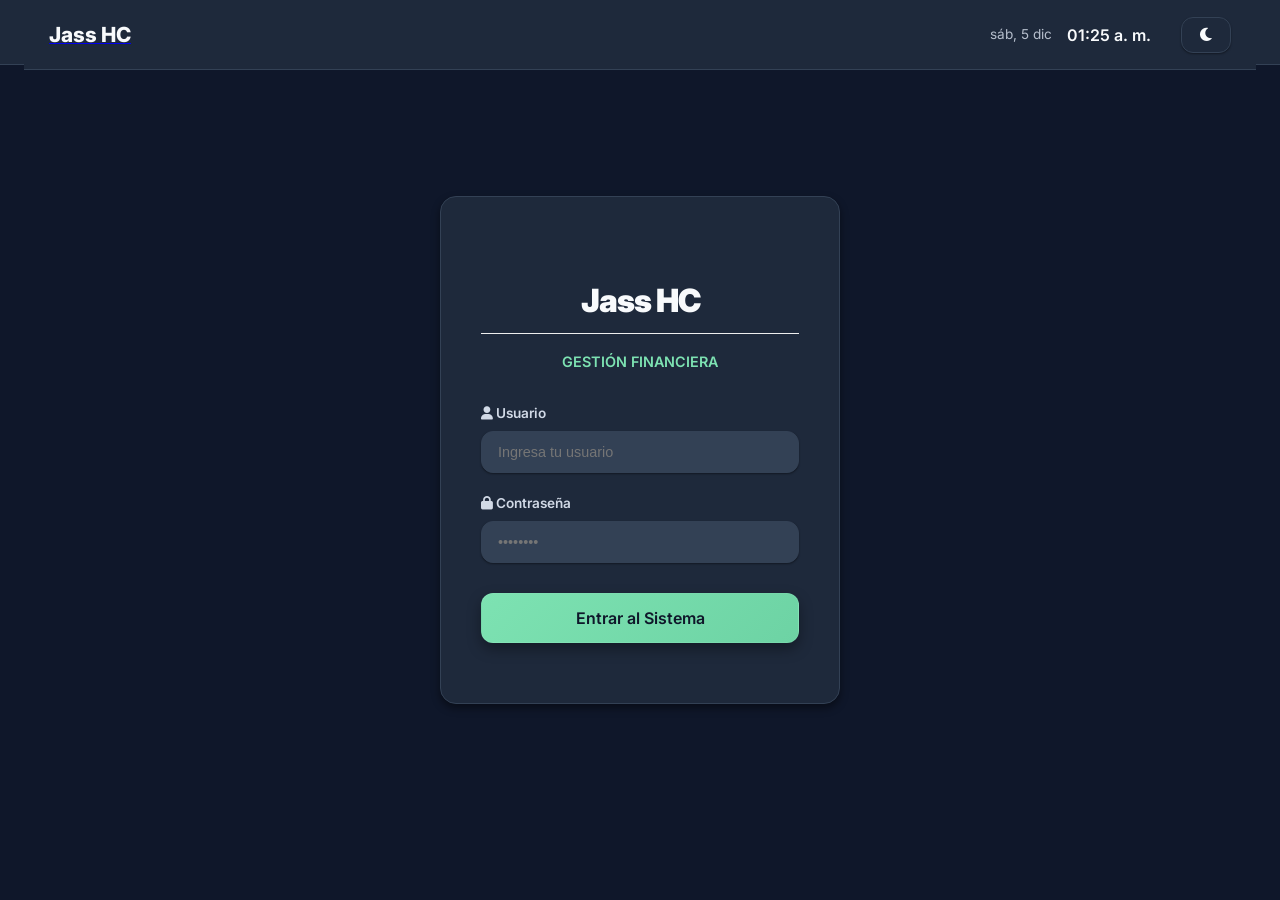
<file: index.html>
<!DOCTYPE html>
<html lang="es" data-theme="dark">
<head>
    <meta charset="UTF-8">
    <meta name="viewport" content="width=device-width, initial-scale=1.0">
    <title>Jass HC | Dashboard</title>
    <link href="https://fonts.googleapis.com/css2?family=Inter:wght@400;600;700;900&display=swap" rel="stylesheet">
    <link rel="stylesheet" href="https://cdnjs.cloudflare.com/ajax/libs/font-awesome/6.4.0/css/all.min.css">
    <link rel="stylesheet" href="style.css">
</head>
<body>

    <header class="header" id="main-header"></header>

    <main class="main-content">
        <div class="welcome-section">
            <h1>Bienvenido a Jass HC</h1>
        </div>
    </main>
	<script>
	
  if (sessionStorage.getItem('session_active') !== 'true') {
      window.location.href = 'login.html';
  }
</script>
    <script src="script.js"></script>
</body>
</html>
</file>
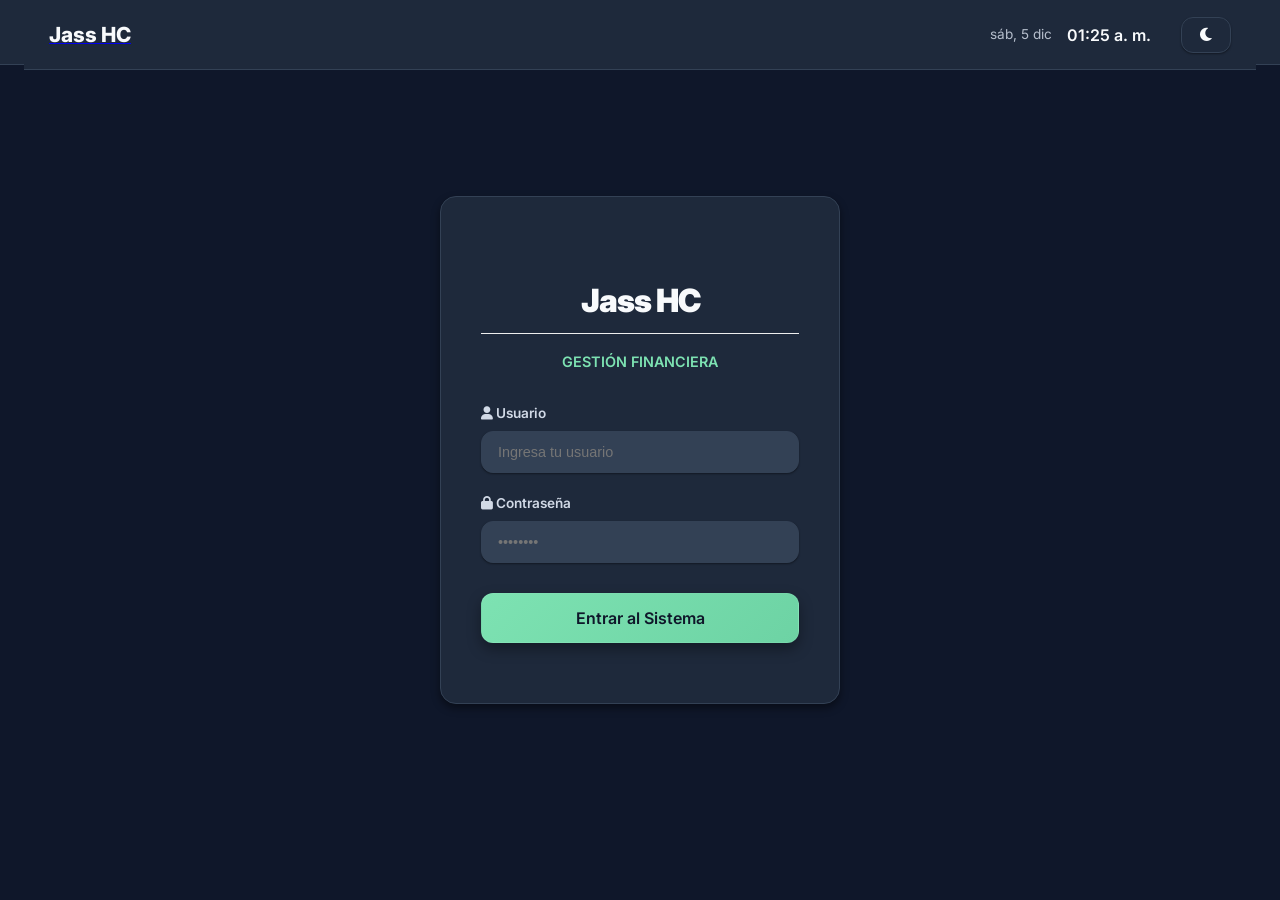
<file: cajaybanco.html>
<!doctype html>
<html lang="es">
<head>
<meta charset="utf-8"/>
<title>Efectivo Caja y Banco</title>
<meta name="viewport" content="width=device-width, initial-scale=1.0">
<link href="https://fonts.googleapis.com/css2?family=Inter:wght@400;600;700;900&display=swap" rel="stylesheet">
<link rel="stylesheet" href="https://cdnjs.cloudflare.com/ajax/libs/font-awesome/6.4.0/css/all.min.css">
<link rel="stylesheet" href="style.css">
</head>

<body>

<header class="header" id="main-header"></header>
<main class="main-content">
<div class="page-wrapper">
<div class="card visible">
<div class="top-bar">
  <div class="title-group">
    <h1>Caja y bancos</h1>
  </div>
  <button id="btnRefresh" class="btn-mint btn-refresh">
    <span id="refreshText">Actualizar</span>
  </button>
</div>
</div>


<div class="card visible">
  <div class="card-title">Total Consolidado</div>
  <div class="balances-grid">
<div class="b-card efe"><div class="label">Efectivo</div><div class="amount" id="gbEfectivo">RD$ 0.00</div></div>
<div class="b-card pop"><div class="label">Popular</div><div class="amount" id="gbPopular">RD$ 0.00</div></div>
<div class="b-card res"><div class="label">Banreservas</div><div class="amount" id="gbBanreservas">RD$ 0.00</div></div>
<div class="b-card bhd"><div class="label">BHD</div><div class="amount" id="gbBHD">RD$ 0.00</div></div>
<div class="b-card tot"><div class="label">TOTAL</div><div class="amount" id="gbTotal">RD$ 0.00</div></div>
</div>
</div>
<div class="card visible">
<div id="sucursalContainer" class="sucursal-grid"></div>
</div>
<div class="card visible">
  <div class="card-title">Registrar Movimiento</div>
 
  <form id="movForm">

    <div class="form-grid">

      <div class="field">
        <label>Fecha</label>
        <input type="date" id="fecha" required>
      </div>

      <div class="field" id="boxSucursalNormal">
        <label for="sucursal">Sucursal</label>
        <select id="sucursal" required>
          <option value="">Cargando...</option>
        </select>
      </div>

      <div class="field">
        <label>Tipo</label>
        <select id="tipo" required>
          <option value="Ingreso x venta">Ingreso x venta</option>
          <option value="Egreso">Egreso</option>
          <option value="Transferencia interna">Transferencia interna</option>
          <option value="Ingreso de capital">Ingreso de capital</option>
          <option value="Egreso de capital">Egreso de capital</option>
        </select>
      </div>

      <div class="field">
  <label>Monto</label>
  <div class="input-money">
    <span class="currency">RD$</span>
    <input type="number" step="0.01" min="0.01" id="monto" required>
  </div>
</div>

      <div class="field" id="boxOrigen" style="display:none">
        <label>Cuenta Origen</label>
        <select id="origen">
          <option value="efectivo">Efectivo</option>
          <option value="popular">Popular</option>
          <option value="banreservas">Banreservas</option>
          <option value="bhd">BHD</option>
        </select>
      </div>

      <div class="field" id="boxDestino">
        <label>Cuenta Destino</label>
        <select id="destino">
          <option value="efectivo">Efectivo</option>
          <option value="tarjeta">Tarjeta (Banreservas)</option>
          <option value="popular">Popular</option>
          <option value="banreservas">Banreservas</option>
          <option value="bhd">BHD</option>
        </select>
      </div>

      <div class="field" id="boxSucDesde" style="display:none">
        <label>Sucursal Desde</label>
        <select id="sucursalDesde"></select>
      </div>

      <div class="field" id="boxSucHasta" style="display:none">
        <label>Sucursal Hasta</label>
        <select id="sucursalHasta"></select>
      </div>

      <div class="field">
        <label>Concepto</label>
        <input type="text" id="concepto" required>
      </div>

    </div>

    <div class="form-actions">
  <button type="submit" class="btn-mint">Registrar</button>
</div>

    <div id="registerMsg"></div>

  </form>
</div>

</main>
</div>
</div>

<script>
  if (sessionStorage.getItem('session_active') !== 'true') {
      window.location.href = 'login.html';
  }

const WEB_APP_URL = "https://script.google.com/macros/s/AKfycbzxUyUnwp5bY5gtnRXHX7pp47TFl-BxEW7Gb_tKBs4flpqvIgqn8c6XdR2yZ8-bktvN/exec"; 

const qs = s => document.querySelector(s);

const fmt = n => 'RD$ ' + Number(n || 0)
  .toLocaleString('en-US', { minimumFractionDigits: 2 });

/* ===========================
   BOTÓN ACTUALIZAR
=========================== */

function loadingButton(isLoading) {
  const btn = qs('#btnRefresh');

  if (!btn) return;

  if (isLoading) {
    btn.disabled = true;
    btn.innerHTML = '<i class="fa fa-spinner fa-spin"></i> Actualizando...';
  } else {
    btn.disabled = false;
    btn.innerHTML = 'Actualizar';
  }
}

/* ===========================
   INIT
=========================== */

function startApp() {

  qs('#fecha').valueAsDate = new Date();

  qs('#btnRefresh').addEventListener('click', init);

  const form = qs('#movForm');

  if (form) {
    form.addEventListener('submit', submitMovimiento);
  } else {
    console.error("Formulario no encontrado");
  }

  logica();

  init();
}

startApp();

async function init() {
  loadingButton(true);

  try {
    await cargarSucursales();
    await loadBalances();
  } catch (e) {
    console.error(e);
  }

  loadingButton(false);
}

/* ===========================
   SUCURSALES
=========================== */

async function cargarSucursales() {
  try {

    const r = await fetch(`${WEB_APP_URL}?action=sucursales`);
    const res = await r.json();

    if (res.status !== "ok") return;

    const selects = [
      qs('#sucursal'),
      qs('#sucursalDesde'),
      qs('#sucursalHasta')
    ];

    selects.forEach(sel => {

      if (!sel) return;

      sel.innerHTML = '<option value="">Seleccione</option>';

      res.sucursales.forEach(nombre => {
        const opt = document.createElement("option");
        opt.value = nombre;
        opt.textContent = nombre;
        sel.appendChild(opt);
      });
    });

  } catch (err) {
    console.error("Error cargando sucursales:", err);
  }
}

/* ===========================
   BALANCES
=========================== */

async function loadBalances() {

  const r = await fetch(`${WEB_APP_URL}?action=balances`);
  const j = await r.json();

  if (j.status !== 'ok') return;

  const g = j.global;

  const total =
    (g.efectivo || 0) +
    (g.popular || 0) +
    (g.banreservas || 0) +
    (g.bhd || 0);

  qs('#gbEfectivo').textContent = fmt(g.efectivo);
  qs('#gbPopular').textContent = fmt(g.popular);
  qs('#gbBanreservas').textContent = fmt(g.banreservas);
  qs('#gbBHD').textContent = fmt(g.bhd);
  qs('#gbTotal').textContent = fmt(total);

  const cont = qs('#sucursalContainer');
  cont.innerHTML = '';

  j.sucursales.forEach(s => {

    const totalSuc =
      (s.efectivo || 0) +
      (s.popular || 0) +
      (s.banreservas || 0) +
      (s.bhd || 0);

    const div = document.createElement('div');
    div.className = 'suc-box';

    div.innerHTML = `
      <div class="suc-header">${s.name}</div>
      <div class="suc-body">
        <div class="suc-item"><span>Efectivo</span><b>${fmt(s.efectivo)}</b></div>
        <div class="suc-item"><span>Popular</span><b>${fmt(s.popular)}</b></div>
        <div class="suc-item"><span>Banreservas</span><b>${fmt(s.banreservas)}</b></div>
        <div class="suc-item"><span>BHD</span><b>${fmt(s.bhd)}</b></div>
      </div>
      <div class="suc-footer"><span>Total</span><span>${fmt(totalSuc)}</span></div>
    `;

    cont.appendChild(div);
  });
}

/* ===========================
   ENVÍO POST
=========================== */

async function enviarMovimiento(data) {

  const formData = new URLSearchParams();
  formData.append("action", "registerMovement");

  Object.keys(data).forEach(k => {
    formData.append(k, data[k]);
  });

  const r = await fetch(WEB_APP_URL, {
    method: 'POST',
    body: formData
  });

  const j = await r.json();

  if (j.status !== 'ok') {
    console.error(j);
    throw new Error(j.message || 'Error en backend');
  }

  return j;
}

/* ===========================
   SUBMIT
=========================== */

async function submitMovimiento(e) {

  e.preventDefault();

  const msg = qs('#registerMsg');
  msg.innerHTML = "Procesando...";

  const monto = Number(qs('#monto').value);

  if (monto <= 0) {
    msg.innerHTML = '<div class="error-msg">❌ Monto debe ser mayor a 0</div>';
    return;
  }

  try {

    const tipo = qs('#tipo').value;

  await enviarMovimiento({
  fecha: qs('#fecha').value,
  tipo: tipo,
  monto: monto,
  origen: qs('#origen').value,
  destino: qs('#destino').value,
  concepto: qs('#concepto').value,
  sucursal: tipo === "Transferencia interna" ? "" : qs('#sucursal').value,
  sucursalDesde: tipo === "Transferencia interna" ? qs('#sucursalDesde').value : "",
  sucursalHasta: tipo === "Transferencia interna" ? qs('#sucursalHasta').value : ""
  });
  
    
    msg.innerHTML = "✅ Registrado correctamente";

    qs('#movForm').reset();
    qs('#fecha').valueAsDate = new Date();

    await init();

  } catch (err) {
    console.error("ERROR COMPLETO:", err);
    msg.innerHTML = `<div class="error-msg">❌ ${err.message}</div>`;
  }
}

/* ===========================
   LÓGICA VISUAL
=========================== */
function logica() {

  qs('#tipo').addEventListener('change', e => {

    const t = e.target.value;
    const esTransfer = t === "Transferencia interna";

    const boxOrigen = qs('#boxOrigen');
    const boxDestino = qs('#boxDestino');
    const boxSucNormal = qs('#boxSucursalNormal');
    const boxSucDesde = qs('#boxSucDesde');
    const boxSucHasta = qs('#boxSucHasta');

    const origen = qs('#origen');
    const destino = qs('#destino');
    const sucursal = qs('#sucursal');
    const sucDesde = qs('#sucursalDesde');
    const sucHasta = qs('#sucursalHasta');

    /* ORIGEN */
    if (t.includes('Egreso') || esTransfer) {
      boxOrigen.style.display = "flex";
      origen.required = true;
    } else {
      boxOrigen.style.display = "none";
      origen.required = false;
    }

    /* DESTINO */
    if (t.includes('Ingreso') || esTransfer) {
      boxDestino.style.display = "flex";
      destino.required = true;
    } else {
      boxDestino.style.display = "none";
      destino.required = false;
    }

    /* SUCURSAL NORMAL */
    if (esTransfer) {
      boxSucNormal.style.display = "none";
      sucursal.required = false;

      boxSucDesde.style.display = "flex";
      boxSucHasta.style.display = "flex";
      sucDesde.required = true;
      sucHasta.required = true;

    } else {
      boxSucNormal.style.display = "flex";
      sucursal.required = true;

      boxSucDesde.style.display = "none";
      boxSucHasta.style.display = "none";
      sucDesde.required = false;
      sucHasta.required = false;
    }

  });
}

</script>
 <script src="script.js"></script>

</body>
</html>
</file>
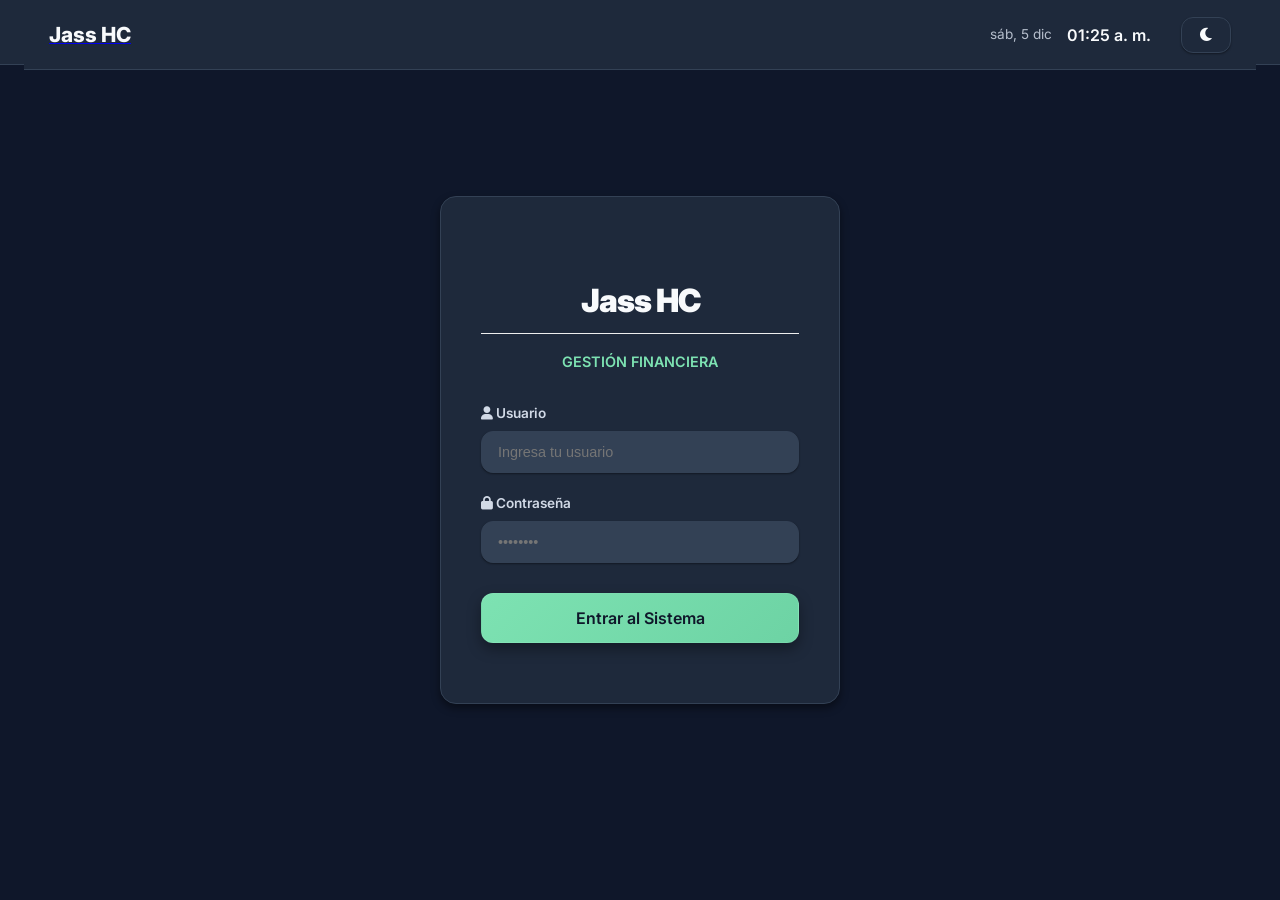
<file: calcularprecios.html>
<!DOCTYPE html>
<html lang="es">
<head>
<meta charset="UTF-8">
<title>Calculadora de Precios Inteligente</title>
<link href="https://fonts.googleapis.com/css2?family=Inter:wght@300;400;500;600;700&display=swap" rel="stylesheet">
<link href="https://fonts.googleapis.com/css2?family=Inter:wght@400;600;700;900&display=swap" rel="stylesheet">
    <link rel="stylesheet" href="https://cdnjs.cloudflare.com/ajax/libs/font-awesome/6.4.0/css/all.min.css">
     <link rel="stylesheet" href="style.css">

</head>
<body>

 <header class="header" id="main-header"></header>

 <main class="main-content">
 <div class="top-bar">
    <h2>Calculadora de Precios</h2>
</div>
<div class="app">

<div class="card visible">
<h2>Calculadoras rápidas</h2>
<div class="grid">
  <!-- ITBIS -->
  <div>
    <h3>ITBIS</h3>
    <label>Monto</label>
    <input id="itbMonto" type="number" placeholder="Ingrese monto">
    <label>% ITBIS</label>
    <input id="itbPorc" type="number" placeholder="Ingrese porcentaje">
    <button id="btnAgregarITBIS">+ Agregar ITBIS</button>
    <button id="btnQuitarITBIS">− Quitar ITBIS</button>
    <button id="btnUsarITBIS">💰 Usar en Costo real</button>
    <button id="btnLimpiarITBIS" class="small">🗑 Limpiar</button>
    <div id="resultadoITBIS" class="result-itbis"></div>
  </div>
  <!-- DESCUENTO INTELIGENTE -->
  <div>
    <h3>Descuento inteligente</h3>
    <label>Precio original</label>
    <input id="precioOrig" type="number" placeholder="Ingrese precio">

    <label>% Descuento</label>
    <input id="porcDesc" type="number" placeholder="Ingrese %">

    <label>Monto descontado</label>
    <input id="montoDesc" type="number" placeholder="Se calcula automáticamente">

    <label>Precio con descuento</label>
    <input id="precioDesc" type="number" placeholder="Se calcula automáticamente">

    <button id="btnLimpiarDesc" class="small">🗑 Limpiar</button>
  </div>
</div>
</div>

<!-- ===== Datos base financieros ===== -->
<div class="card visible">
<h2>Datos base financieros</h2>
<div class="grid">
  <div>
    <label>Descripción del producto</label>
    <textarea id="descripcion" rows="2" placeholder="Nombre o descripción"></textarea>
  </div>
  
  <div>
    <label>Proveedor</label>
    <input id="proveedor" type="text" placeholder="Nombre del proveedor">
  </div>

  <div>
    <label>Costo real <span class="tip"><span class="tip-text">Costo del producto sin impuestos ni comisiones</span></span></label>
    <input id="costo" type="number" placeholder="Obligatorio">
  </div>

  <div>
    <label>ITBIS % <span class="tip"><span class="tip-text">Impuesto nominal sobre el precio</span></span></label>
    <input id="itbis" type="number" placeholder="Obligatorio">
  </div>

  <div>
    <label>Comisión % <span class="tip"><span class="tip-text">Comisión calculada sobre el precio de venta</span></span></label>
    <input id="comision" type="number" placeholder="Obligatorio">
  </div>

  <div>
    <label>Margen deseado % <span class="tip"><span class="tip-text">Ganancia esperada sobre el precio de venta</span></span></label>
    <input id="margen" type="number" placeholder="Obligatorio">
  </div>

  <div>
    <label>Descuento P2 %</label>
    <input id="descuentoP2" type="number" value="5" placeholder="Descuento para P2">
  </div>

  <div>
    <label>Descuento P3 %</label>
    <input id="descuentoP3" type="number" value="10" placeholder="Descuento para P3">
  </div>
</div>
<br>
<button id="btnCalcular">Calcular precios</button>
<button id="btnLimpiar">🗑 Limpiar datos</button>
<div id="error-msg"></div>
</div>

<!-- ===== Resumen rápido ===== -->
<div class="card visible">
<h2>Resumen rápido</h2>
<div class="summary" id="resumen"></div>
</div>

<!-- ===== Precios calculados ===== -->
<div class="card visible">
<h2>Precios calculados</h2>
<div class="prices" id="precios"></div>
</div>
 </main>

<script>

  if (sessionStorage.getItem('session_active') !== 'true') {
      window.location.href = 'login.html';
  }

document.addEventListener("DOMContentLoaded", function(){
  // ===== ELEMENTOS =====
  const btnCalcular=document.getElementById("btnCalcular");
  const btnLimpiar=document.getElementById("btnLimpiar");
  const btnAgregarITBIS=document.getElementById("btnAgregarITBIS");
  const btnQuitarITBIS=document.getElementById("btnQuitarITBIS");
  const btnLimpiarITBIS=document.getElementById("btnLimpiarITBIS");
  const btnUsarITBIS=document.getElementById("btnUsarITBIS");
  const resultadoITBIS=document.getElementById("resultadoITBIS");
  const campoCosto=document.getElementById("costo");

  const precioOrig=document.getElementById("precioOrig");
  const porcDesc=document.getElementById("porcDesc");
  const montoDesc=document.getElementById("montoDesc");
  const precioDesc=document.getElementById("precioDesc");
  const btnLimpiarDesc=document.getElementById("btnLimpiarDesc");

  btnCalcular.addEventListener("click", calcular);
  btnLimpiar.addEventListener("click", limpiar);
  btnAgregarITBIS.addEventListener("click", agregarITBIS);
  btnQuitarITBIS.addEventListener("click", quitarITBIS);
  btnLimpiarITBIS.addEventListener("click", limpiarITBIS);
  btnUsarITBIS.addEventListener("click", usarITBIS);

  btnLimpiarDesc.addEventListener("click",()=>{
    [precioOrig,porcDesc,montoDesc,precioDesc].forEach(f=>f.value='');
  });

  // ===== Funciones Aux =====
  function round5(v){return Math.ceil(v/5)*5;}
  function sem(m){return m>=25?'verde':m>=19?'amarillo':'rojo';}

  // ===== ITBIS =====
  function agregarITBIS(){
    const monto=parseFloat(document.getElementById("itbMonto").value);
    const porc=parseFloat(document.getElementById("itbPorc").value);
    if(isNaN(monto) || isNaN(porc)){resultadoITBIS.textContent="Complete ambos campos."; return;}
    const itb=monto*porc/100;
    resultadoITBIS.textContent=`Monto con ITBIS: RD$ ${(monto+itb).toFixed(2)} (ITBIS: RD$ ${itb.toFixed(2)})`;
  }
  function quitarITBIS(){
    const monto=parseFloat(document.getElementById("itbMonto").value);
    const porc=parseFloat(document.getElementById("itbPorc").value);
    if(isNaN(monto) || isNaN(porc)){resultadoITBIS.textContent="Complete ambos campos."; return;}
    const base = monto / (1 + porc/100);
    const itb = monto - base;
    resultadoITBIS.textContent=`Monto sin ITBIS: RD$ ${base.toFixed(2)} (ITBIS: RD$ ${itb.toFixed(2)})`;
  }
  function usarITBIS(){
    if(resultadoITBIS.textContent.includes("RD$")){
      const match = resultadoITBIS.textContent.match(/RD\$ ([0-9,.]+)/);
      if(match) campoCosto.value = parseFloat(match[1].replace(/,/g,'')); 
    } else { alert("Primero calcule el monto con o sin ITBIS."); }
  }
  function limpiarITBIS(){
    document.getElementById("itbMonto").value="";
    document.getElementById("itbPorc").value="";
    resultadoITBIS.textContent="";
  }

  // ===== DESCUENTO INTELIGENTE =====
  function actualizarDescuento(changed){
    const precio=parseFloat(precioOrig.value);
    const porc=parseFloat(porcDesc.value);
    const monto=parseFloat(montoDesc.value);
    const precioFin=parseFloat(precioDesc.value);

    if(!precio || precio<=0) return;

    if(changed==="porc"){
      if(!isNaN(porc)){
        const montoCalc=precio*porc/100;
        montoDesc.value=montoCalc.toFixed(2);
        precioDesc.value=(precio-montoCalc).toFixed(2);
      }
    } else if(changed==="monto"){
      if(!isNaN(monto)){
        porcDesc.value=(monto/precio*100).toFixed(2);
        precioDesc.value=(precio-monto).toFixed(2);
      }
    } else if(changed==="precioDesc"){
      if(!isNaN(precioFin)){
        const montoCalc=precio-precioFin;
        montoDesc.value=montoCalc.toFixed(2);
        porcDesc.value=(montoCalc/precio*100).toFixed(2);
      }
    }
  }
  precioOrig.addEventListener("input",()=>{actualizarDescuento("porc");});
  porcDesc.addEventListener("input",()=>{actualizarDescuento("porc");});
  montoDesc.addEventListener("input",()=>{actualizarDescuento("monto");});
  precioDesc.addEventListener("input",()=>{actualizarDescuento("precioDesc");});

  // ===== CALCULO PRECIOS =====
  function calcular(){
    const cField=document.getElementById('costo');
    const itField=document.getElementById('itbis');
    const coField=document.getElementById('comision');
    const mField=document.getElementById('margen');
    const descP2=document.getElementById('descuentoP2');
    const descP3=document.getElementById('descuentoP3');
    const errorMsg=document.getElementById('error-msg');
    const resumen=document.getElementById('resumen');
    const precios=document.getElementById('precios');

    [cField,itField,coField,mField].forEach(f=>f.classList.remove('error'));
    errorMsg.style.display='none'; errorMsg.textContent=''; resumen.innerHTML=''; precios.innerHTML='';

    let vacios=[]; 
    if(!cField.value) vacios.push(cField);
    if(!itField.value) vacios.push(itField);
    if(!coField.value) vacios.push(coField);
    if(!mField.value) vacios.push(mField);
    if(vacios.length){vacios.forEach(f=>f.classList.add('error')); errorMsg.textContent="Complete todos los campos obligatorios."; errorMsg.style.display='block'; return;}

    const c=+cField.value;
    const it_nom=+itField.value/100;
    const it_eff=it_nom/(1+it_nom);
    const co=+coField.value/100;
    const m=+mField.value/100;

    const p1=round5(c/(1-(it_eff+co+m)));
    const p2=round5(p1*(1-(+descP2.value)/100));
    const p3=round5(p1*(1-(+descP3.value)/100));
    const arr=[p1,p2,p3], nom=['P1','P2','P3'];

    arr.forEach((p,i)=>{
      const itb=p*it_eff;
      const com=p*co;
      const ben=p-(c+itb+com);
      const mar=ben/p*100;

      // Resumen
      const cardR=document.createElement('div');
      cardR.className=`summary-card ${sem(mar)}`;
      cardR.innerHTML=`<h4>${nom[i]}</h4><div class="summary-price">RD$ ${p.toFixed(2)}</div><div class="summary-meta"><span>Beneficio RD$ ${ben.toFixed(2)}</span><strong>${mar.toFixed(1)}%</strong></div>`;
      resumen.appendChild(cardR);
      setTimeout(()=>cardR.classList.add('visible'),50);

      // Precios
      const cardP=document.createElement('div');
      cardP.className='price-card';
      cardP.innerHTML=`<h3>${nom[i]}</h3><div class="price-value">RD$ ${p.toFixed(2)}</div><span class="badge ${sem(mar)}-b">Margen ${mar.toFixed(1)}%</span>
        <table class="table">
        <tr><th>Costo</th><td>${c.toFixed(2)}</td><td>${(c/p*100).toFixed(1)}%</td></tr>
        <tr><th>ITBIS</th><td>${itb.toFixed(2)}</td><td>${(it_eff*100).toFixed(2)}%</td></tr>
        <tr><th>Comisión</th><td>${com.toFixed(2)}</td><td>${(co*100).toFixed(1)}%</td></tr>
        <tr><th>Beneficio</th><td>${ben.toFixed(2)}</td><td>${mar.toFixed(1)}%</td></tr>
        <tr class="total"><th>Total</th><td>${p.toFixed(2)}</td><td>100%</td></tr>
        </table>
        <div class="bar"><div class="b-costo" style="flex:0;"></div><div class="b-itbis" style="flex:0;"></div><div class="b-com" style="flex:0;"></div><div class="b-ben" style="flex:0;"></div></div>`;
      precios.appendChild(cardP);
      setTimeout(()=>{
        cardP.classList.add('visible');
        const bar=cardP.querySelectorAll('.bar div');
        bar[0].style.flex=c/p; bar[1].style.flex=itb/p; bar[2].style.flex=com/p; bar[3].style.flex=ben/p;
      },50);
    });
  }

  function limpiar(){
    ['descripcion','proveedor','costo','itbis','comision','margen','descuentoP2','descuentoP3'].forEach(id=>{
      const f=document.getElementById(id); f.value=id.includes('descuento')?(id==='descuentoP2'?5:10):''; f.classList.remove('error');
    });
    document.getElementById('resumen').innerHTML='';
    document.getElementById('precios').innerHTML='';
    const errorMsg=document.getElementById('error-msg'); errorMsg.style.display='none'; errorMsg.textContent='';
  }

});
</script>
 <script src="script.js"></script>
</body>
</html>
</file>
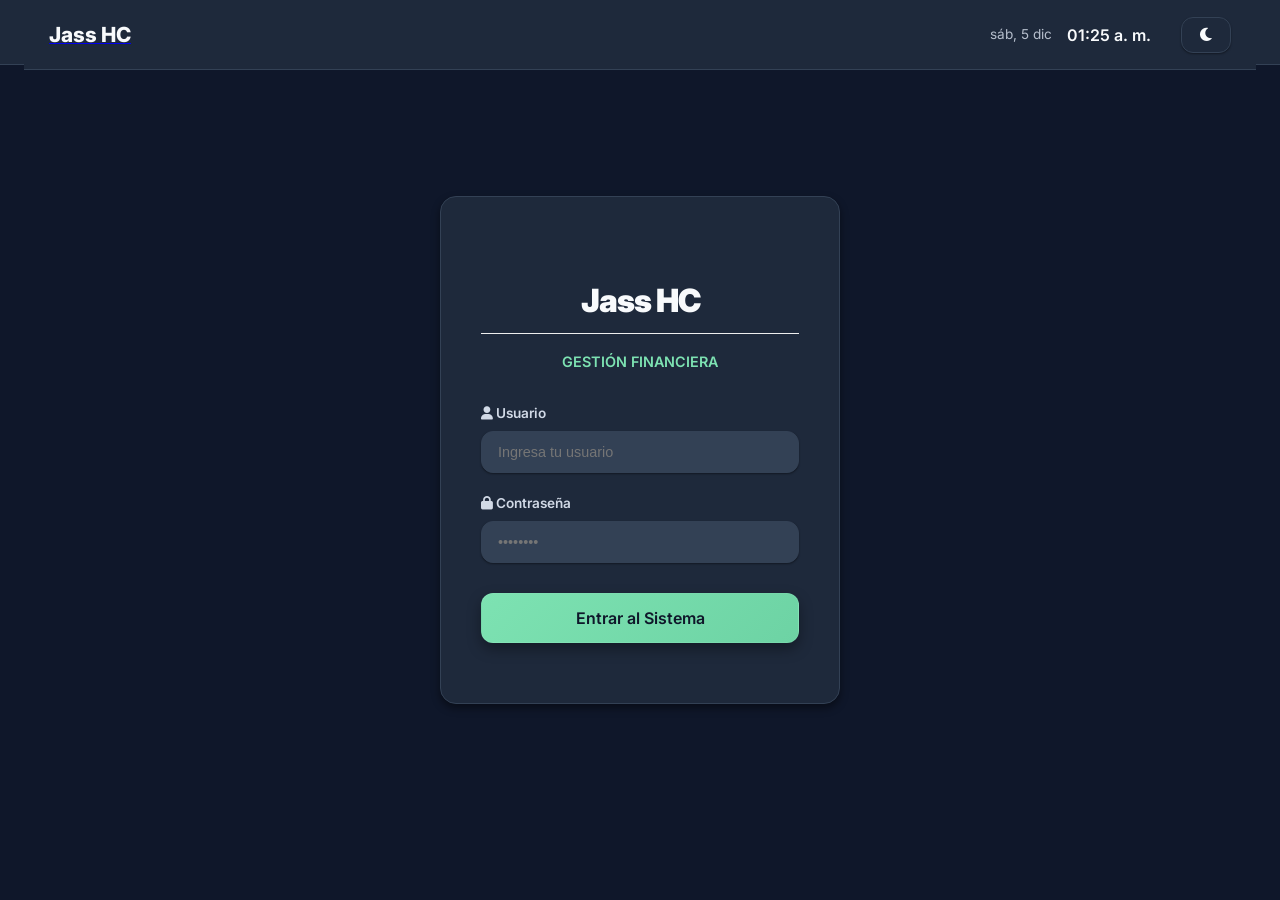
<file: Configuracion.html>
<!DOCTYPE html>
<html lang="es">
<head>
    <meta charset="UTF-8">
    <meta name="viewport" content="width=device-width, initial-scale=1.0">
    <link href="https://fonts.googleapis.com/css2?family=Inter:wght@400;600;700;900&display=swap" rel="stylesheet">
    <link rel="stylesheet" href="https://cdnjs.cloudflare.com/ajax/libs/font-awesome/6.4.0/css/all.min.css">
    <link rel="stylesheet" href="style.css">
    <title>Configuración Maestra</title>
</head>
<body>
<header class="header" id="main-header"></header>

<main class="main-content">

    <div class="top-bar">
        <div id="loader" class="loading-overlay">⌛ Procesando...</div>
        
        <div class="top-bar-title" style="display: flex; justify-content: space-between; width: 100%; align-items: center;">
            <h1>⚙️ Configuración del Negocio</h1>
            <button class="btn-refresh" onclick="loadData()">🔄 Sincronizar</button>
        </div>
    </div>

    <div class="container">  

        <div class="section-card">
            <button class="collapsible-header" onclick="toggleSection('form-sucursal')">
                📍 Sucursales <span id="icon-form-sucursal">+</span>
            </button>
            <div id="form-sucursal" class="form-content">
                <form id="f-sucursal" onsubmit="handlePost(event, 'sucursal')">
                    <input type="hidden" name="rowId">
                    <div class="grid-form">
                        <div class="form-group"><label>Nombre</label><input type="text" name="nombre" required></div>
                        <div class="form-group"><label>Dirección</label><input type="text" name="direccion" required></div>
                        <div class="form-group"><label>Código</label><input type="text" name="codigo" required></div>
                    </div>
                    <button type="submit" class="btn-main" id="btn-sucursal">Crear Sucursal</button>
                </form>
            </div>
            <div class="table-container">
                <table id="table-sucursal">
                    <thead><tr><th>Nombre</th><th>Dirección</th><th>Código</th><th>Acción</th></tr></thead>
                    <tbody></tbody>
                </table>
            </div>
        </div>

        <div class="section-card">
            <button class="collapsible-header" onclick="toggleSection('form-banco')">
                🏦 Cuentas de Banco <span id="icon-form-banco">+</span>
            </button>
            <div id="form-banco" class="form-content">
                <form id="f-banco" onsubmit="handlePost(event, 'banco')">
                    <input type="hidden" name="rowId">
                    <div class="grid-form">
                        <div class="form-group">
                            <label>Nombre del Banco</label>
                            <input type="text" name="banco_nombre" required>
                        </div>
                        <div class="form-group">
                            <label>Número de Cuenta</label>
                            <input type="text" name="cuenta_numero" required>
                        </div>
                    </div>
                    <button type="submit" class="btn-main" id="btn-banco">Crear Cuenta de Banco</button>
                </form>
            </div>
            <div class="search-container">
                <input type="text" class="search-input" placeholder="🔍 Buscar banco..." onkeyup="filterTable('table-banco', this.value)">
            </div>
            <div class="table-container">
                <table id="table-banco">
                    <thead><tr><th>Banco</th><th>Cuenta</th><th>Acción</th></tr></thead>
                    <tbody></tbody>
                </table>
            </div>
        </div>

        <div class="section-card">
            <button class="collapsible-header" onclick="toggleSection('form-cuenta')">
                📓 Cuentas Contables <span id="icon-form-cuenta">+</span>
            </button>
            <div id="form-cuenta" class="form-content">
                <form id="f-cuenta" onsubmit="handlePost(event, 'cuenta')">
                    <input type="hidden" name="rowId">
                    <div class="grid-form">
                        <div class="form-group">
                            <label>Nombre de la Cuenta</label>
                            <input type="text" name="nombre_cuenta" required>
                        </div>
                    </div>
                    <button type="submit" class="btn-main" id="btn-cuenta">Crear Cuenta Contable</button>
                </form>
            </div>
            <div class="search-container">
                <input type="text" class="search-input" placeholder="🔍 Buscar cuenta contable..." onkeyup="filterTable('table-cuenta', this.value)">
            </div>
            <div class="table-container">
                <table id="table-cuenta">
                    <thead><tr><th>Nombre de la Cuenta</th><th>Acción</th></tr></thead>
                    <tbody></tbody>
                </table>
            </div>
        </div>

        <div class="section-card">
            <button class="collapsible-header" onclick="toggleSection('form-tarjeta')">
                💳 Proveedores de Cobro <span id="icon-form-tarjeta">+</span>
            </button>
            <div id="form-tarjeta" class="form-content">
                <form id="f-tarjeta" onsubmit="handlePost(event, 'tarjeta')">
                    <input type="hidden" name="rowId">
                    <div class="grid-form">
                        <div class="form-group"><label>Proveedor</label><input type="text" name="proveedor_nombre" required></div>
                        <div class="form-group"><label>Banco Destino</label><input type="text" name="banco_destino" required></div>
                        <div class="form-group"><label>Comisión %</label><input type="number" step="0.01" name="comision" required></div>
                    </div>
                    <button type="submit" class="btn-main" id="btn-tarjeta">Crear Proveedor de Cobro</button>
                </form>
            </div>
            <div class="search-container">
                <input type="text" class="search-input" placeholder="🔍 Buscar proveedor..." onkeyup="filterTable('table-tarjeta', this.value)">
            </div>
            <div class="table-container">
                <table id="table-tarjeta">
                    <thead><tr><th>Proveedor</th><th>Banco</th><th>Comisión</th><th>Acción</th></tr></thead>
                    <tbody></tbody>
                </table>
            </div>
        </div>

        <div class="section-card">
            <button class="collapsible-header" onclick="toggleSection('form-mercancia')">
                📦 Proveedores de Mercancía <span id="icon-form-mercancia">+</span>
            </button>
            <div id="form-mercancia" class="form-content">
                <form id="f-mercancia" onsubmit="handlePost(event, 'mercancia')">
                    <input type="hidden" name="rowId">
                    <div class="grid-form">
                        <div class="form-group"><label>Nombre / Empresa</label><input type="text" name="nombre_mercancia" required></div>
                        <div class="form-group"><label>RNC / Cédula</label><input type="text" name="rnc" required></div>
                        <div class="form-group"><label>Teléfono</label><input type="tel" name="telefono" required></div>
                        <div class="form-group"><label>Dirección</label><input type="text" name="direccion_mercancia" required></div>
                        <div class="form-group"><label>Días Crédito</label><input type="number" name="dias_credito" required></div>
                    </div>
                    <button type="submit" class="btn-main" id="btn-mercancia">Crear Proveedor de Mercancía</button>
                </form>
            </div>
            <div class="search-container">
                <input type="text" class="search-input" placeholder="🔍 Buscar mercancía..." onkeyup="filterTable('table-mercancia', this.value)">
            </div>
            <div class="table-container">
                <table id="table-mercancia">
                    <thead><tr><th>Nombre</th><th>RNC</th><th>Tel.</th><th>Días</th><th>Acción</th></tr></thead>
                    <tbody></tbody>
                </table>
            </div>
        </div>

        <div class="section-card">
            <button class="collapsible-header" onclick="toggleSection('form-usuario')">
                👥 Usuarios <span id="icon-form-usuario">+</span>
            </button>
            <div id="form-usuario" class="form-content">
                <form id="f-usuario" onsubmit="handleUserPost(event)">
                    <input type="hidden" name="rowId">
                    <div class="grid-form">
                        <div class="form-group"><label>Nombre</label><input type="text" name="nombre_usuario" required></div>
                        <div class="form-group"><label>Apellido</label><input type="text" name="apellido_usuario" required></div>
                        <div class="form-group"><label>Usuario</label><input type="text" name="usuario" required></div>
                        <div class="form-group"><label>Contraseña</label><input type="password" name="password" id="pass1" required></div>
                        <div class="form-group"><label>Confirmar Contraseña</label><input type="password" id="pass2" required></div>
                    </div>
                    <button type="submit" class="btn-main" id="btn-usuario">Crear Usuario</button>
                </form>
            </div>
            <div class="search-container">
                <input type="text" class="search-input" placeholder="🔍 Buscar usuario..." onkeyup="filterTable('table-usuario', this.value)">
            </div>
            <div class="table-container">
                <table id="table-usuario">
                    <thead><tr><th>Nombre</th><th>Apellido</th><th>Usuario</th><th>Acción</th></tr></thead>
                    <tbody></tbody>
                </table>
            </div>
        </div>

    </div> 
	</main>

<script>

  if (sessionStorage.getItem('session_active') !== 'true') {
      window.location.href = 'login.html';
  }


    const SCRIPT_URL = 'https://script.google.com/macros/s/AKfycbxtFBNhe3YuVv0dZ65aw1l8HBC1pSUj5wCCq8WMAH4k0mqOSJ-dWqZD6pfzVyufbdVP/exec';

    document.addEventListener('DOMContentLoaded', loadData);

    function toggleSection(id) {
        const el = document.getElementById(id);
        const icon = document.getElementById('icon-' + id);
        const isOpen = el.classList.contains('active');
        document.querySelectorAll('.form-content').forEach(f => f.classList.remove('active'));
        document.querySelectorAll('.collapsible-header span').forEach(s => s.innerText = '+');
        if (!isOpen) { el.classList.add('active'); icon.innerText = '-'; }
    }

    async function loadData() {
        showLoader(true);
        try {
            const res = await fetch(SCRIPT_URL);
            const data = await res.json();
            renderTable('table-sucursal', data.sucursal, ['nombre', 'direccion', 'codigo'], 'sucursal');
            renderTable('table-banco', data.banco, ['banco_nombre', 'cuenta_numero'], 'banco');
            renderTable('table-tarjeta', data.tarjeta, ['proveedor_nombre', 'banco_destino', 'comision'], 'tarjeta');
            renderTable('table-mercancia', data.mercancia, ['nombre_mercancia', 'rnc', 'telefono', 'dias_credito'], 'mercancia');
            
            // Renderizado de las nuevas tablas
            renderTable('table-cuenta', data.cuenta, ['nombre_cuenta'], 'cuenta');
            renderTable('table-usuario', data.usuario, ['nombre_usuario', 'apellido_usuario', 'usuario'], 'usuario');
        } catch (e) { console.error(e); }
        showLoader(false);
    }

    function renderTable(id, data, keys, type) {
        const tbody = document.querySelector(`#${id} tbody`);
        tbody.innerHTML = '';
        if(!data || data.length === 0) {
            tbody.innerHTML = '<tr><td colspan="100%" style="text-align:center">Sin registros</td></tr>';
            return;
        }
        data.forEach(item => {
            const row = document.createElement('tr');
            keys.forEach(k => {
                const td = document.createElement('td');
                td.innerText = item[k] || '';
                row.appendChild(td);
            });
            const actionTd = document.createElement('td');
            actionTd.innerHTML = `<button class="btn-edit" onclick='startEdit(${JSON.stringify(item)}, "${type}")'>Editar</button>`;
            row.appendChild(actionTd);
            tbody.appendChild(row);
        });
    }

    function startEdit(item, type) {
        toggleSection('form-' + type);
        const form = document.getElementById('f-' + type);
        const btn = document.getElementById('btn-' + type);
        Object.keys(item).forEach(key => {
            const input = form.querySelector(`[name="${key}"]`);
            if (input) input.value = item[key];
        });
        
        // Limpiar contraseñas por seguridad si se edita un usuario
        if (type === 'usuario') {
            document.getElementById('pass1').value = '';
            document.getElementById('pass2').value = '';
        }

        btn.innerText = "Actualizar Registro";
        btn.classList.add('badge-update');
        window.scrollTo({ top: form.parentElement.offsetTop - 20, behavior: 'smooth' });
    }

    // Función especial para validar el usuario antes de enviar a Google Sheets
    function handleUserPost(e) {
        e.preventDefault();
        const pass1 = document.getElementById('pass1').value;
        const pass2 = document.getElementById('pass2').value;
        
        if (pass1 !== pass2) {
            alert("⚠️ Las contraseñas no coinciden. Por favor, verifícalas.");
            return;
        }
        
        // Si todo está correcto, llama a la función principal de envío
        handlePost(e, 'usuario');
    }

    async function handlePost(e, type) {
        e.preventDefault();
        showLoader(true);
        
        // Si viene del form de usuarios, e.target podría ser indefinido si lo llamamos desde handleUserPost
        const form = e.target.tagName === 'FORM' ? e.target : document.getElementById('f-' + type);
        const btn = document.getElementById('btn-' + type);
        const formData = new FormData(form);
        const data = Object.fromEntries(formData.entries());
        data.origen = type;

        try {
            await fetch(SCRIPT_URL, { method: 'POST', mode: 'no-cors', body: JSON.stringify(data) });
            alert("¡Procesado correctamente!");
            form.reset();
            
            // Reiniciar botones
            btn.innerText = "Crear " + type.charAt(0).toUpperCase() + type.slice(1);
            if(type === 'cuenta') btn.innerText = "Crear Cuenta Contable"; // Ajuste de texto
            btn.classList.remove('badge-update');
            
            setTimeout(loadData, 1000); // Esperar un segundo para que Google Sheets procese
        } catch (err) { alert("Error al conectar."); }
        showLoader(false);
    }

    function filterTable(tableId, query) {
        const rows = document.querySelectorAll(`#${tableId} tbody tr`);
        const q = query.toLowerCase();
        rows.forEach(row => {
            const text = row.innerText.toLowerCase();
            row.style.display = text.includes(q) ? '' : 'none';
        });
    }

    function showLoader(show) { document.getElementById('loader').style.display = show ? 'flex' : 'none'; }
</script>
<script src="script.js"></script>
</body>
</html>
</file>
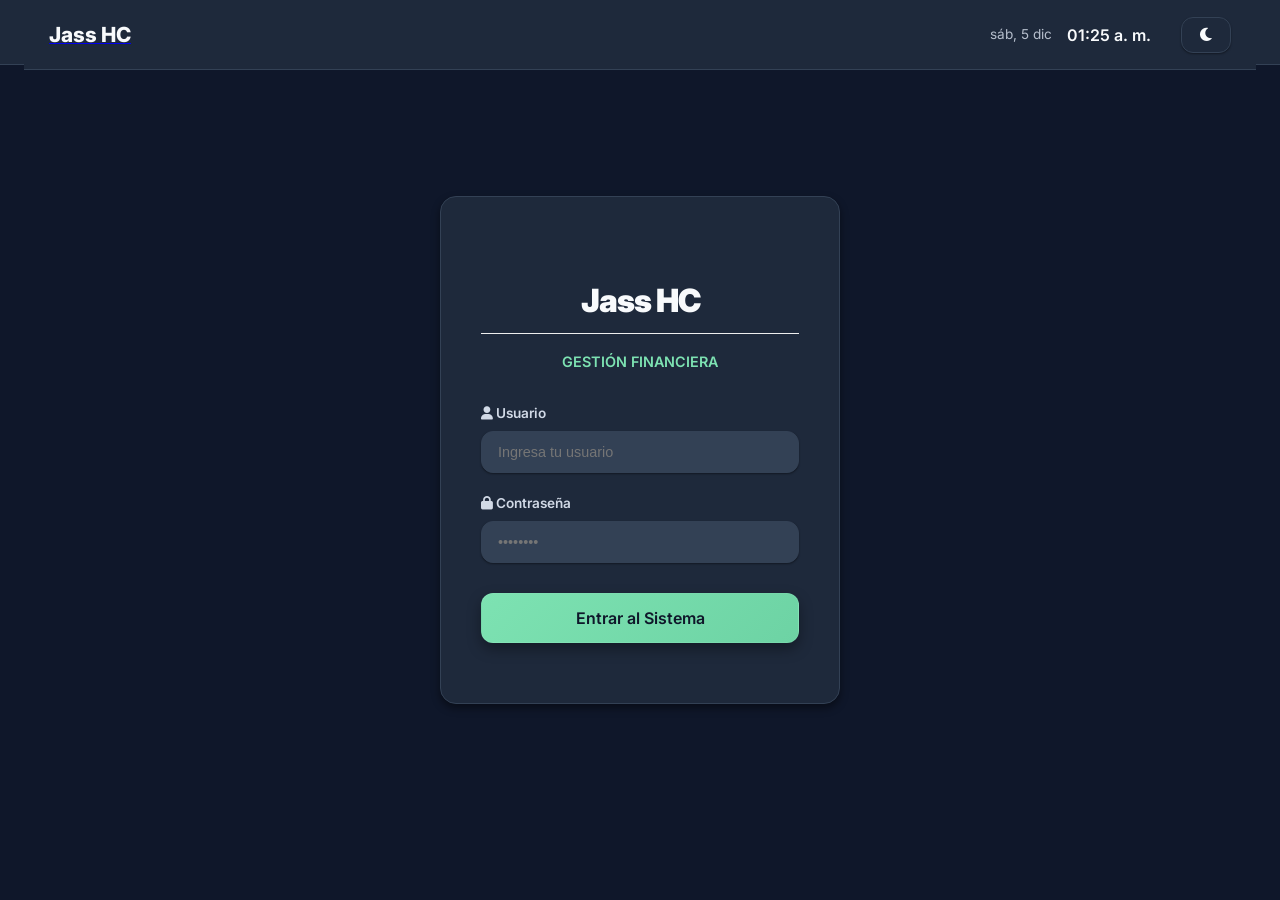
<file: configuracion.html>
<!DOCTYPE html>
<html lang="es">
<head>
    <meta charset="UTF-8">
    <meta name="viewport" content="width=device-width, initial-scale=1.0">
    <link href="https://fonts.googleapis.com/css2?family=Inter:wght@400;600;700;900&display=swap" rel="stylesheet">
    <link rel="stylesheet" href="https://cdnjs.cloudflare.com/ajax/libs/font-awesome/6.4.0/css/all.min.css">
    <link rel="stylesheet" href="style.css">
    <title>Configuración Maestra</title>
</head>
<body>
<header class="header" id="main-header"></header>

<main class="main-content">

    <div class="top-bar">
        <div id="loader" class="loading-overlay">⌛ Procesando...</div>
        
        <div class="top-bar-title" style="display: flex; justify-content: space-between; width: 100%; align-items: center;">
            <h1>⚙️ Configuración del Negocio</h1>
            <button class="btn-refresh" onclick="loadData()">🔄 Sincronizar</button>
        </div>
    </div>

    <div class="container">  

        <div class="section-card">
            <button class="collapsible-header" onclick="toggleSection('form-sucursal')">
                📍 Sucursales <span id="icon-form-sucursal">+</span>
            </button>
            <div id="form-sucursal" class="form-content">
                <form id="f-sucursal" onsubmit="handlePost(event, 'sucursal')">
                    <input type="hidden" name="rowId">
                    <div class="grid-form">
                        <div class="form-group"><label>Nombre</label><input type="text" name="nombre" required></div>
                        <div class="form-group"><label>Dirección</label><input type="text" name="direccion" required></div>
                        <div class="form-group"><label>Código</label><input type="text" name="codigo" required></div>
                    </div>
                    <button type="submit" class="btn-main" id="btn-sucursal">Crear Sucursal</button>
                </form>
            </div>
            <div class="table-container">
                <table id="table-sucursal">
                    <thead><tr><th>Nombre</th><th>Dirección</th><th>Código</th><th>Acción</th></tr></thead>
                    <tbody></tbody>
                </table>
            </div>
        </div>

        <div class="section-card">
            <button class="collapsible-header" onclick="toggleSection('form-banco')">
                🏦 Cuentas de Banco <span id="icon-form-banco">+</span>
            </button>
            <div id="form-banco" class="form-content">
                <form id="f-banco" onsubmit="handlePost(event, 'banco')">
                    <input type="hidden" name="rowId">
                    <div class="grid-form">
                        <div class="form-group">
                            <label>Nombre del Banco</label>
                            <input type="text" name="banco_nombre" required>
                        </div>
                        <div class="form-group">
                            <label>Número de Cuenta</label>
                            <input type="text" name="cuenta_numero" required>
                        </div>
                    </div>
                    <button type="submit" class="btn-main" id="btn-banco">Crear Cuenta de Banco</button>
                </form>
            </div>
            <div class="search-container">
                <input type="text" class="search-input" placeholder="🔍 Buscar banco..." onkeyup="filterTable('table-banco', this.value)">
            </div>
            <div class="table-container">
                <table id="table-banco">
                    <thead><tr><th>Banco</th><th>Cuenta</th><th>Acción</th></tr></thead>
                    <tbody></tbody>
                </table>
            </div>
        </div>

        <div class="section-card">
            <button class="collapsible-header" onclick="toggleSection('form-cuenta')">
                📓 Cuentas Contables <span id="icon-form-cuenta">+</span>
            </button>
            <div id="form-cuenta" class="form-content">
                <form id="f-cuenta" onsubmit="handlePost(event, 'cuenta')">
                    <input type="hidden" name="rowId">
                    <div class="grid-form">
                        <div class="form-group">
                            <label>Nombre de la Cuenta</label>
                            <input type="text" name="nombre_cuenta" required>
                        </div>
                    </div>
                    <button type="submit" class="btn-main" id="btn-cuenta">Crear Cuenta Contable</button>
                </form>
            </div>
            <div class="search-container">
                <input type="text" class="search-input" placeholder="🔍 Buscar cuenta contable..." onkeyup="filterTable('table-cuenta', this.value)">
            </div>
            <div class="table-container">
                <table id="table-cuenta">
                    <thead><tr><th>Nombre de la Cuenta</th><th>Acción</th></tr></thead>
                    <tbody></tbody>
                </table>
            </div>
        </div>

        <div class="section-card">
            <button class="collapsible-header" onclick="toggleSection('form-tarjeta')">
                💳 Proveedores de Cobro <span id="icon-form-tarjeta">+</span>
            </button>
            <div id="form-tarjeta" class="form-content">
                <form id="f-tarjeta" onsubmit="handlePost(event, 'tarjeta')">
                    <input type="hidden" name="rowId">
                    <div class="grid-form">
                        <div class="form-group"><label>Proveedor</label><input type="text" name="proveedor_nombre" required></div>
                        <div class="form-group"><label>Banco Destino</label><input type="text" name="banco_destino" required></div>
                        <div class="form-group"><label>Comisión %</label><input type="number" step="0.01" name="comision" required></div>
                    </div>
                    <button type="submit" class="btn-main" id="btn-tarjeta">Crear Proveedor de Cobro</button>
                </form>
            </div>
            <div class="search-container">
                <input type="text" class="search-input" placeholder="🔍 Buscar proveedor..." onkeyup="filterTable('table-tarjeta', this.value)">
            </div>
            <div class="table-container">
                <table id="table-tarjeta">
                    <thead><tr><th>Proveedor</th><th>Banco</th><th>Comisión</th><th>Acción</th></tr></thead>
                    <tbody></tbody>
                </table>
            </div>
        </div>

        <div class="section-card">
            <button class="collapsible-header" onclick="toggleSection('form-mercancia')">
                📦 Proveedores de Mercancía <span id="icon-form-mercancia">+</span>
            </button>
            <div id="form-mercancia" class="form-content">
                <form id="f-mercancia" onsubmit="handlePost(event, 'mercancia')">
                    <input type="hidden" name="rowId">
                    <div class="grid-form">
                        <div class="form-group"><label>Nombre / Empresa</label><input type="text" name="nombre_mercancia" required></div>
                        <div class="form-group"><label>RNC / Cédula</label><input type="text" name="rnc" required></div>
                        <div class="form-group"><label>Teléfono</label><input type="tel" name="telefono" required></div>
                        <div class="form-group"><label>Dirección</label><input type="text" name="direccion_mercancia" required></div>
                        <div class="form-group"><label>Días Crédito</label><input type="number" name="dias_credito" required></div>
                    </div>
                    <button type="submit" class="btn-main" id="btn-mercancia">Crear Proveedor de Mercancía</button>
                </form>
            </div>
            <div class="search-container">
                <input type="text" class="search-input" placeholder="🔍 Buscar mercancía..." onkeyup="filterTable('table-mercancia', this.value)">
            </div>
            <div class="table-container">
                <table id="table-mercancia">
                    <thead><tr><th>Nombre</th><th>RNC</th><th>Tel.</th><th>Días</th><th>Acción</th></tr></thead>
                    <tbody></tbody>
                </table>
            </div>
        </div>

        <div class="section-card">
            <button class="collapsible-header" onclick="toggleSection('form-usuario')">
                👥 Usuarios <span id="icon-form-usuario">+</span>
            </button>
            <div id="form-usuario" class="form-content">
                <form id="f-usuario" onsubmit="handleUserPost(event)">
                    <input type="hidden" name="rowId">
                    <div class="grid-form">
                        <div class="form-group"><label>Nombre</label><input type="text" name="nombre_usuario" required></div>
                        <div class="form-group"><label>Apellido</label><input type="text" name="apellido_usuario" required></div>
                        <div class="form-group"><label>Usuario</label><input type="text" name="usuario" required></div>
                        <div class="form-group"><label>Contraseña</label><input type="password" name="password" id="pass1" required></div>
                        <div class="form-group"><label>Confirmar Contraseña</label><input type="password" id="pass2" required></div>
                    </div>
                    <button type="submit" class="btn-main" id="btn-usuario">Crear Usuario</button>
                </form>
            </div>
            <div class="search-container">
                <input type="text" class="search-input" placeholder="🔍 Buscar usuario..." onkeyup="filterTable('table-usuario', this.value)">
            </div>
            <div class="table-container">
                <table id="table-usuario">
                    <thead><tr><th>Nombre</th><th>Apellido</th><th>Usuario</th><th>Acción</th></tr></thead>
                    <tbody></tbody>
                </table>
            </div>
        </div>

    </div> 
	</main>

<script>

  if (sessionStorage.getItem('session_active') !== 'true') {
      window.location.href = 'login.html';
  }


    const SCRIPT_URL = 'https://script.google.com/macros/s/AKfycbxtFBNhe3YuVv0dZ65aw1l8HBC1pSUj5wCCq8WMAH4k0mqOSJ-dWqZD6pfzVyufbdVP/exec';

    document.addEventListener('DOMContentLoaded', loadData);

    function toggleSection(id) {
        const el = document.getElementById(id);
        const icon = document.getElementById('icon-' + id);
        const isOpen = el.classList.contains('active');
        document.querySelectorAll('.form-content').forEach(f => f.classList.remove('active'));
        document.querySelectorAll('.collapsible-header span').forEach(s => s.innerText = '+');
        if (!isOpen) { el.classList.add('active'); icon.innerText = '-'; }
    }

    async function loadData() {
        showLoader(true);
        try {
            const res = await fetch(SCRIPT_URL);
            const data = await res.json();
            renderTable('table-sucursal', data.sucursal, ['nombre', 'direccion', 'codigo'], 'sucursal');
            renderTable('table-banco', data.banco, ['banco_nombre', 'cuenta_numero'], 'banco');
            renderTable('table-tarjeta', data.tarjeta, ['proveedor_nombre', 'banco_destino', 'comision'], 'tarjeta');
            renderTable('table-mercancia', data.mercancia, ['nombre_mercancia', 'rnc', 'telefono', 'dias_credito'], 'mercancia');
            
            // Renderizado de las nuevas tablas
            renderTable('table-cuenta', data.cuenta, ['nombre_cuenta'], 'cuenta');
            renderTable('table-usuario', data.usuario, ['nombre_usuario', 'apellido_usuario', 'usuario'], 'usuario');
        } catch (e) { console.error(e); }
        showLoader(false);
    }

    function renderTable(id, data, keys, type) {
        const tbody = document.querySelector(`#${id} tbody`);
        tbody.innerHTML = '';
        if(!data || data.length === 0) {
            tbody.innerHTML = '<tr><td colspan="100%" style="text-align:center">Sin registros</td></tr>';
            return;
        }
        data.forEach(item => {
            const row = document.createElement('tr');
            keys.forEach(k => {
                const td = document.createElement('td');
                td.innerText = item[k] || '';
                row.appendChild(td);
            });
            const actionTd = document.createElement('td');
            actionTd.innerHTML = `<button class="btn-edit" onclick='startEdit(${JSON.stringify(item)}, "${type}")'>Editar</button>`;
            row.appendChild(actionTd);
            tbody.appendChild(row);
        });
    }

    function startEdit(item, type) {
        toggleSection('form-' + type);
        const form = document.getElementById('f-' + type);
        const btn = document.getElementById('btn-' + type);
        Object.keys(item).forEach(key => {
            const input = form.querySelector(`[name="${key}"]`);
            if (input) input.value = item[key];
        });
        
        // Limpiar contraseñas por seguridad si se edita un usuario
        if (type === 'usuario') {
            document.getElementById('pass1').value = '';
            document.getElementById('pass2').value = '';
        }

        btn.innerText = "Actualizar Registro";
        btn.classList.add('badge-update');
        window.scrollTo({ top: form.parentElement.offsetTop - 20, behavior: 'smooth' });
    }

    // Función especial para validar el usuario antes de enviar a Google Sheets
    function handleUserPost(e) {
        e.preventDefault();
        const pass1 = document.getElementById('pass1').value;
        const pass2 = document.getElementById('pass2').value;
        
        if (pass1 !== pass2) {
            alert("⚠️ Las contraseñas no coinciden. Por favor, verifícalas.");
            return;
        }
        
        // Si todo está correcto, llama a la función principal de envío
        handlePost(e, 'usuario');
    }

    async function handlePost(e, type) {
        e.preventDefault();
        showLoader(true);
        
        // Si viene del form de usuarios, e.target podría ser indefinido si lo llamamos desde handleUserPost
        const form = e.target.tagName === 'FORM' ? e.target : document.getElementById('f-' + type);
        const btn = document.getElementById('btn-' + type);
        const formData = new FormData(form);
        const data = Object.fromEntries(formData.entries());
        data.origen = type;

        try {
            await fetch(SCRIPT_URL, { method: 'POST', mode: 'no-cors', body: JSON.stringify(data) });
            alert("¡Procesado correctamente!");
            form.reset();
            
            // Reiniciar botones
            btn.innerText = "Crear " + type.charAt(0).toUpperCase() + type.slice(1);
            if(type === 'cuenta') btn.innerText = "Crear Cuenta Contable"; // Ajuste de texto
            btn.classList.remove('badge-update');
            
            setTimeout(loadData, 1000); // Esperar un segundo para que Google Sheets procese
        } catch (err) { alert("Error al conectar."); }
        showLoader(false);
    }

    function filterTable(tableId, query) {
        const rows = document.querySelectorAll(`#${tableId} tbody tr`);
        const q = query.toLowerCase();
        rows.forEach(row => {
            const text = row.innerText.toLowerCase();
            row.style.display = text.includes(q) ? '' : 'none';
        });
    }

    function showLoader(show) { document.getElementById('loader').style.display = show ? 'flex' : 'none'; }
</script>
<script src="script.js"></script>
</body>
</html>
</file>
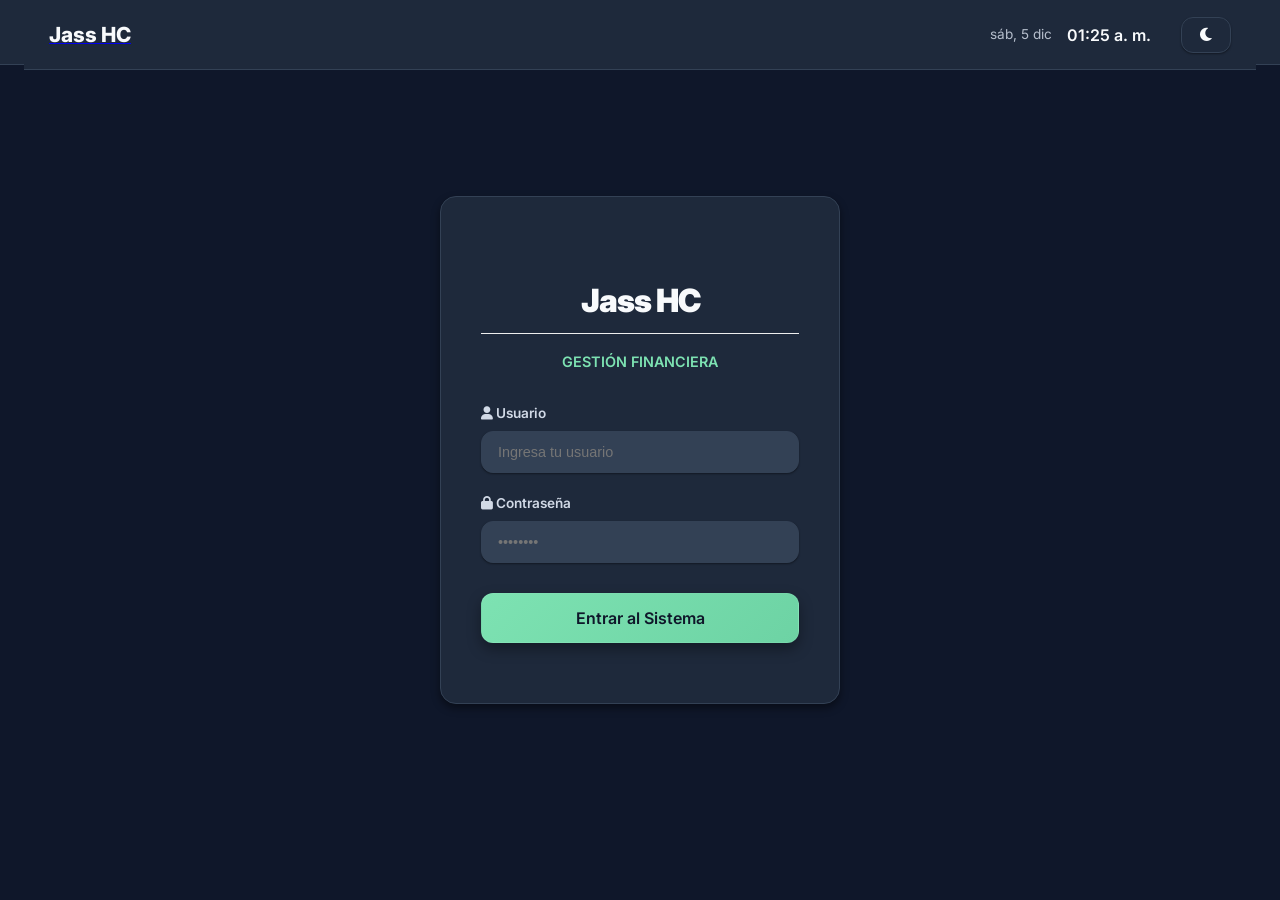
<file: egresos.html>
<!DOCTYPE html>
<html lang="es">
<head>
    <meta charset="UTF-8">
    <meta name="viewport" content="width=device-width, initial-scale=1.0">
	<link href="https://fonts.googleapis.com/css2?family=Inter:wght@400;600;700;900&display=swap" rel="stylesheet">
    <link rel="stylesheet" href="https://cdnjs.cloudflare.com/ajax/libs/font-awesome/6.4.0/css/all.min.css">
    <link rel="stylesheet" href="style.css">
    <title>Registro de Egresos</title>
    <style>

    </style>
</head>
<body>
<header class="header" id="main-header"></header>

<main class="main-content">
<div class="app">
<div class="container">


<div class="top-bar">
    <h2>Egresos</h2>
</div>


 <form id="formEgresos">
<div class="form-grid">
    <!-- FILA 1 -->
    <div class="col">
        <label>Fecha *</label>
        <input type="date" name="fecha" id="fecha" required>
    </div>

<div class="col">
    <label>Sucursal *</label>
    <select id="Sucursal" name="sucursales" required>
        <option value="">Cargando sucursales...</option>
    </select>
</div>
  

    <div class="col">
        <label>Proveedor</label>
        <input type="text" name="proveedor" placeholder="Nombre del proveedor">
    </div>

    <!-- FILA 2 -->
    <div class="col">
        <label>Concepto / Descripción *</label>
        <input type="text" name="concepto" placeholder="Detalle del gasto" required>
    </div>

<div class="col">
    <label>Cuenta Contable *</label>
    <select id="NombreCuentaTipo" name="cuentaContable" required>
        <option value="">Cargando cuentas...</option>
    </select>
</div>

    <div class="col">
        <label>Naturaleza</label>
        <select name="naturaleza">
            <option value="Variable">Variable</option>
            <option value="Fijo">Fijo</option>
        </select>
    </div>

    <!-- FILA 3 -->
    <div class="col">
        <label>Monto Total del Gasto *</label>
        <input type="number" step="0.01" name="total" id="total" placeholder="0.00" required>
    </div>

    <div class="col">
        <label>Origen de Fondos (Pago)</label>
        <select name="origenFondos" id="origenFondos">
            <option value="No aplica">No descontar (Solo registro)</option>
            <option value="Efectivo Caja">Efectivo Caja</option>
            <option value="Banco Banreservas">Banco Banreservas</option>
            <option value="Banco Popular">Banco Popular</option>
            <option value="Banco BHD">Banco BHD</option>
        </select>
    </div>

    <!-- SECCIÓN FISCAL -->
    <div class="toggle-section">
    <label>
        <input type="checkbox" id="toggleFiscal" style="width:auto; margin-right:10px;"> 
        ¿Es Gasto con Crédito Fiscal?
    </label>
    
    <div id="camposFiscales" class="hidden form-grid">
        <div class="col">
            <label>RNC</label>
            <input type="text" name="rnc">
        </div>

        <div class="col">
            <label>NCF</label>
            <input type="text" name="ncf">
        </div>

        <div class="col">
            <label>ITBIS de compras y gastos</label>
            <input type="number" step="0.01" name="itbis" id="itbis" placeholder="0.00">
        </div>
    </div>
</div>

</div>


    <button type="submit" id="btnSubmit">Registrar Egreso</button>
    <div id="mensaje"></div>
</form>

	
</div>
</main>

<script>
  if (sessionStorage.getItem('session_active') !== 'true') {
      window.location.href = 'login.html';
  }

    const SCRIPT_URL = "https://script.google.com/macros/s/AKfycbwQWIdDLqOI6VXljTGVM9fHNow5EwgbRJiElvjumlyMuWYfxPwjP6WQsgMuEPuLKQ2W/exec"; 
	const CONFIG_URL = 'https://script.google.com/macros/s/AKfycbxtFBNhe3YuVv0dZ65aw1l8HBC1pSUj5wCCq8WMAH4k0mqOSJ-dWqZD6pfzVyufbdVP/exec';
	
	async function cargarDatosConfiguracion() {
        try {
            const res = await fetch(CONFIG_URL);
            const data = await res.json();

            // Llenar selector de Sucursales
            const selectSuc = document.getElementById('Sucursal'); // Asegúrate que el ID sea minúscula 'sucursal'
            if (data.sucursal && selectSuc) {
                selectSuc.innerHTML = '<option value="">-- seleccionar sucursal --</option>';
                data.sucursal.forEach(s => {
                    let opt = document.createElement('option');
                    opt.value = s.nombre;
                    opt.textContent = s.nombre;
                    selectSuc.appendChild(opt);
                });
            }

            // Llenar selector de Cuentas Contables
            const selectCue = document.querySelector('select[name="cuentaContable"]');
            if (data.cuenta && selectCue) {
                selectCue.innerHTML = '<option value="">-- seleccionar cuenta --</option>';
                data.cuenta.forEach(c => {
                    let opt = document.createElement('option');
                    opt.value = c.nombre_cuenta;
                    opt.textContent = c.nombre_cuenta;
                    selectCue.appendChild(opt);
                });
            }
        } catch (e) {
            console.error("Error cargando configuración:", e);
        }
    }

    // Fecha por defecto hoy
    document.getElementById('fecha').valueAsDate = new Date();
    // CARGAR DATOS DINÁMICOS
    cargarDatosConfiguracion();
	const selectSuc = document.getElementById('sucursal');

    // Lógica para mostrar/ocultar campos fiscales
    const toggleFiscal = document.getElementById('toggleFiscal');
    const camposFiscales = document.getElementById('camposFiscales');
    const inputITBIS = document.getElementById('itbis');

    toggleFiscal.addEventListener('change', function() {
        if(this.checked) {
            camposFiscales.classList.remove('hidden');
        } else {
            camposFiscales.classList.add('hidden');
            inputITBIS.value = '';
        }
    });

    // Envío del Formulario
    const form = document.getElementById('formEgresos');
    const btnSubmit = document.getElementById('btnSubmit');
    const mensaje = document.getElementById('mensaje');

    form.addEventListener('submit', async function(e) {
        e.preventDefault();

        btnSubmit.disabled = true;
        btnSubmit.textContent = "Guardando...";
        mensaje.textContent = "";

        // Calcular Subtotal antes de enviar
        const total = parseFloat(document.getElementById('total').value) || 0;
        const itbis = parseFloat(document.getElementById('itbis').value) || 0;
        const subtotal = total - itbis;

        // Convertir FormData a URLSearchParams para asegurar compatibilidad con Google Apps Script
        const formData = new FormData(form);
        const params = new URLSearchParams();
        params.append("action", "guardarRegistro");
        formData.forEach((value, key) => {
            params.append(key, value);
        });
        
        // Agregar el subtotal calculado manualmente
        params.append("subtotal", subtotal);

        try {
            const response = await fetch(SCRIPT_URL, {
                method: 'POST',
                body: params, // Enviamos como application/x-www-form-urlencoded
                headers: {
                    'Content-Type': 'application/x-www-form-urlencoded'
                }
            });

            const data = await response.json();

            if (data.status === 'ok') {
                mensaje.className = 'success';
                mensaje.textContent = "✔ Registro guardado correctamente en la hoja.";
                form.reset();
                document.getElementById('fecha').valueAsDate = new Date();
                camposFiscales.classList.add('hidden');
            } else {
                throw new Error(data.message);
            }
        } catch (error) {
            mensaje.className = 'error';
            mensaje.textContent = "Error: " + error.message;
            console.error(error);
        } finally {
            btnSubmit.disabled = false;
            btnSubmit.textContent = "Registrar Egreso";
        }
    });
</script>

<script src="script.js"></script>

</body>
</html>
</file>
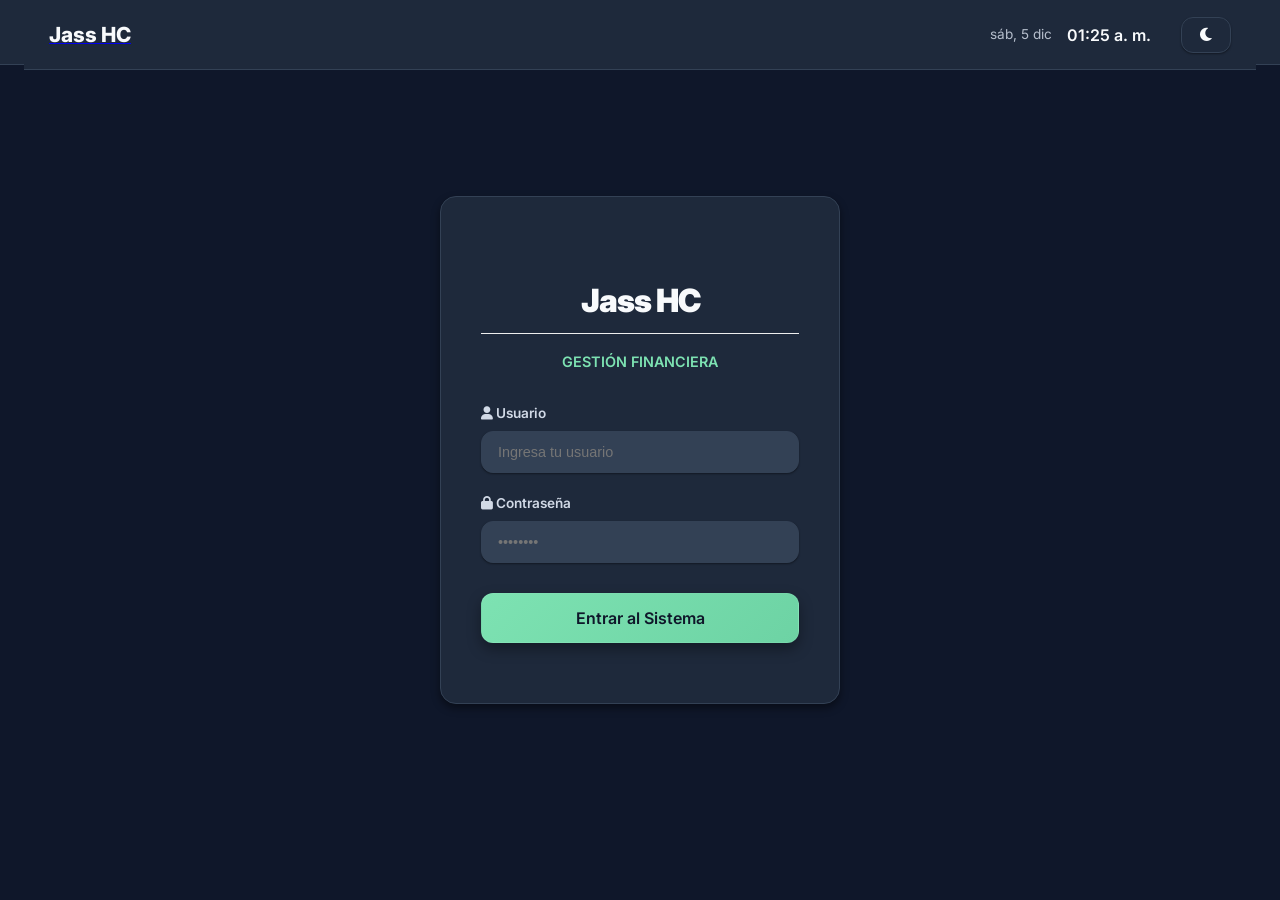
<file: header.html>
<!DOCTYPE html>
<html lang="es" data-theme="dark">
<head>
    <meta charset="UTF-8">
    <meta name="viewport" content="width=device-width, initial-scale=1.0">
    <title>Jass HC | Dashboard</title>
    <link href="https://fonts.googleapis.com/css2?family=Inter:wght@400;600;700;900&display=swap" rel="stylesheet">
    <link rel="stylesheet" href="https://cdnjs.cloudflare.com/ajax/libs/font-awesome/6.4.0/css/all.min.css">
    <link rel="stylesheet" href="style.css">
</head>
<body>

    <header class="header" id="main-header"></header>

    <main class="main-content">
        <div class="welcome-section">
            <h1>El sistema está listo</h1>
        </div>
    </main>
	
	<script>
if (sessionStorage.getItem('session_active') !== 'true') {
      window.location.href = 'login.html';
  }
  </script>
    <script src="script.js"></script>
</body>
</html>
</file>
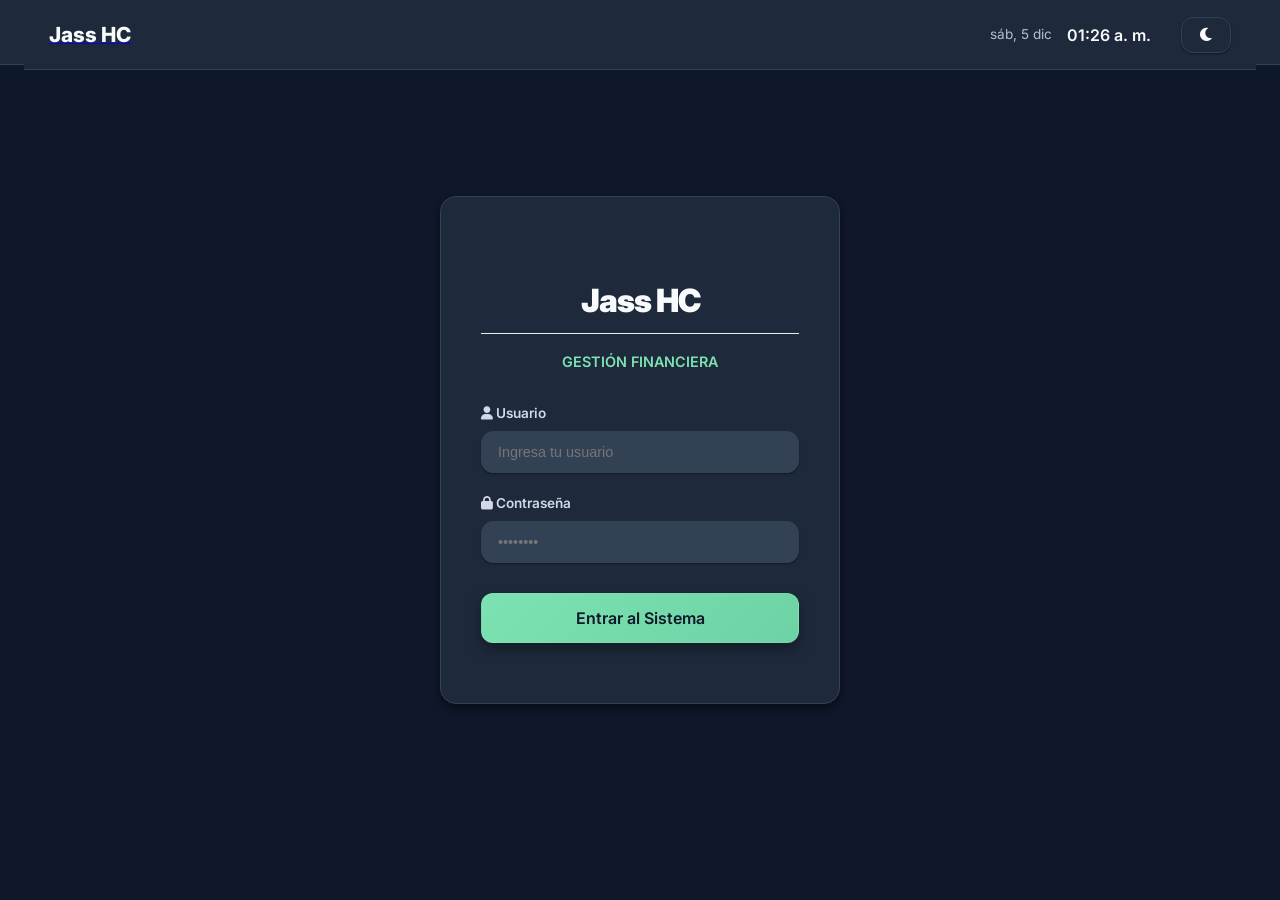
<file: Ingresos.html>
<!DOCTYPE html>
<html lang="es">
<head>
  <meta charset="utf-8" />
  <title>Ingresos</title>
   <link href="https://fonts.googleapis.com/css2?family=Inter:wght@400;600;700;900&display=swap" rel="stylesheet">
    <link rel="stylesheet" href="https://cdnjs.cloudflare.com/ajax/libs/font-awesome/6.4.0/css/all.min.css">
    <link rel="stylesheet" href="style.css">
  <meta name="viewport" content="width=device-width,initial-scale=1" />
  
</head>
<body>
  <header class="header" id="main-header"></header>

  <div class="page-wrapper">
    <main class="main-content">

      <div class="top-bar">
        <h1>Ingresos (Cierre del día)</h1>
      </div>
	  
	  <form id="cierreForm" autocomplete="off">

  <!-- ================= SECCIÓN 1: INFORMACIÓN GENERAL ================= -->
  <h2>Información general</h2>
  <div class="form-grid">
    <div class="col">
      <label for="Fecha">Fecha </label>
      <input type="date" id="Fecha" name="fecha" required>
    </div>

    <div class="col">
      <label for="NombreCuentaTipo">Nombre de la cuenta / Tipo</label>
      <input type="text" id="NombreCuentaTipo" name="cuentaContable" value="Ingreso x venta">
    </div>

    <div class="col">
      <label for="Descripcion">Descripción</label>
      <input type="text" id="Descripcion" name="descripcion" value="Cierre diario">
    </div>

    <div class="col">
  <label for="Sucursal">Sucursal <span style="color:#b71c1c">*</span></label>
  <select id="Sucursal" name="sucursal" required>
    <option value="">Cargando sucursales...</option>
  </select>
</div>
  </div>

  <!-- ================= SECCIÓN 2: VENTA E ITBIS ================= -->
  <h2>Venta e ITBIS</h2>
  <div class="form-grid">
    <div class="col">
      <label for="Total">Total / Venta bruta <span style="color:#b71c1c">*</span></label>
      <div class="input-rd">
        <span class="currency">RD$</span>
        <input type="number" id="Total" name="total" step="0.01" min="0" required>
      </div>
    </div>

    <div class="col">
      <label for="PorcItbis">% ITBIS incluido</label>
      <input type="number" id="PorcItbis" step="0.01" min="0" value="18.00" required>
    </div>

    <div class="col">
      <label>Subtotal (sin ITBIS)</label>
      <input type="text" id="Subtotal" readonly value="RD$ 0.00">
    </div>

    <div class="col">
      <label>ITBIS de venta</label>
      <input type="text" id="Itebis" readonly value="RD$ 0.00">
    </div>
  </div>

  <!-- ================= SECCIÓN 3: EFECTIVO ================= -->
  <h2>Efectivo</h2>
  <div class="form-grid">
    <div class="col">
      <label for="MontoEfectivo">Monto efectivo (RD$)</label>
      <div class="input-rd">
        <span class="currency">RD$</span>
        <input type="number" id="MontoEfectivo" name="montoEfectivo" step="0.01" min="0" value="0">
      </div>
    </div>

    <div class="col">
      <label for="CantidadClientesEfectivo">Cantidad clientes efectivo</label>
      <input type="number" id="CantidadClientesEfectivo" name="cantidadClientesEfectivo" step="1" min="0" value="0">
    </div>
  </div>

  <!-- ================= SECCIÓN 4: TARJETAS ================= -->
  <h2>Pagos con tarjeta</h2>
  <div id="tarjetasContainer" class="stack-container"></div> <div class="right">
  <button type="button" id="addTarjeta" class="small-btn">+ agregar otro pago con tarjeta</button>
  </div>

  <!-- ================= SECCIÓN 5: TRANSFERENCIAS ================= -->
  <h2>Transferencias</h2>
  <div class="form-grid">
    <div class="col">
      <label for="MontoTransferencias">Monto transferencias (RD$)</label>
      <input type="number" id="MontoTransferencias" name="montoTransferencias" step="0.01" min="0" value="0">
    </div>

    <div class="col">
      <label for="CantidadClientesTransferencia">Cantidad clientes transferencia</label>
      <input type="number" id="CantidadClientesTransferencia" step="1" min="0" value="0">
    </div>
  </div>

<div id="bancosContainer" class="stack-container"></div>

<div class="right">
  <button type="button" id="addBanco" class="small-btn">
    + agregar otro banco
  </button>
</div>

  <!-- ================= SECCIÓN 6: AJUSTES ================= -->
  <h2>Notas de crédito y Cuentas por Cobrar</h2>
  <div class="form-grid">
    <div class="col">
      <label for="NotaCredito">Nota de crédito (RD$)</label>
      <input type="number" id="NotaCredito" step="0.01" min="0" value="0">
    </div>

    <div class="col">
      <label for="CantidadNotasCredito">Cantidad de notas de créditos</label>
      <input type="number" id="CantidadNotasCredito" step="1" min="0" value="0">
    </div>

    <div class="col">
      <label for="CuentaPorCobrar">Cuenta por Cobrar (RD$)</label>
      <input type="number" id="CuentaPorCobrar" name="CuentaPorCobrar" step="0.01" min="0" value="0">
    </div>

    <div class="col">
      <label for="CantidadClientesCuentaPorCobrar">Cantidad clientes cuenta por cobrar</label>
      <input type="number" id="CantidadClientesCuentaPorCobrar" name="cantidad clientes cuenta por cobrar" step="1" min="0" value="0">
    </div>
  </div>

  <div class="form-grid">
    <div class="col">
      <label for="AbonoCuentaPorCobrar">Abono Cuenta por Cobrar (Cobros)</label>
      <input type="number" id="AbonoCuentaPorCobrar" name="AbonoCuentaPorCobrar" step="0.01" min="0" value="0">
    </div>
  </div>

  <!-- ================= SECCIÓN 7: RESUMEN ================= -->
  <h2>Resumen del cierre</h2>
  <div class="form-grid">
    <div class="col">
      <label>Comisión (RD$)</label>
      <input type="text" id="Comision" readonly value="RD$ 0.00">
    </div>

    <div class="col">
      <label>Total calculado (RD$)</label>
      <input type="text" id="TotalCalculado" readonly value="RD$ 0.00">
    </div>

    <div class="col">
      <label>Diferencia</label>
      <input type="text" id="Diferencia" readonly value="RD$ 0.00">
    </div>
  </div>

  <div class="checkbox-group">
  <input type="checkbox" id="ComentarioToggle"> 
  <span>Agregar comentario de cierre</span> 
  </div>
  <textarea id="Comentario" placeholder="Escribe tu comentario..." style="display:none;"></textarea>

  <div class="final-acciones">
    <div id="Estado" class="summary">
      <strong>Estado: CIERRE INCOMPLETO O NO CUADRA ⚠️</strong><br>
      <small>- El monto total de venta debe ser mayor a 0.</small>
    </div>
    <button id="guardarBtn" class="btn" type="submit" disabled>GUARDAR CIERRE</button>
  </div>

</form>

	  
	  

    </main>
  </div>

<script>
if (sessionStorage.getItem('session_active') !== 'true') {
      window.location.href = 'login.html';
  }
  (function() {
    // URL de tu Web App de Google Apps Script
    const WEB_APP_URL = "https://script.google.com/macros/s/AKfycbwQWIdDLqOI6VXljTGVM9fHNow5EwgbRJiElvjumlyMuWYfxPwjP6WQsgMuEPuLKQ2W/exec";
	const CONFIG_URL = 'https://script.google.com/macros/s/AKfycbxtFBNhe3YuVv0dZ65aw1l8HBC1pSUj5wCCq8WMAH4k0mqOSJ-dWqZD6pfzVyufbdVP/exec';

    // --- SELECCIÓN DE ELEMENTOS DEL DOM ---
    const Fecha = document.getElementById('Fecha');
    const Total = document.getElementById('Total');
    const PorcItbis = document.getElementById('PorcItbis');
    const Subtotal = document.getElementById('Subtotal');
    const Itebis = document.getElementById('Itebis');
    const MontoEfectivo = document.getElementById('MontoEfectivo');
    const CantidadClientesEfectivo = document.getElementById('CantidadClientesEfectivo');
    const EfectivoCajaMonto = document.getElementById('EfectivoCajaMonto');
    const tarjetasContainer = document.getElementById('tarjetasContainer');
    const addTarjetaBtn = document.getElementById('addTarjeta');
    const MontoTransferencias = document.getElementById('MontoTransferencias');
    const CantidadClientesTransferencia = document.getElementById('CantidadClientesTransferencia');
    const bancosContainer = document.getElementById('bancosContainer');
    const addBancoBtn = document.getElementById('addBanco');
    const NotaCredito = document.getElementById('NotaCredito');
    const CantidadNotasCredito = document.getElementById('CantidadNotasCredito');
    const CuentaPorCobrar = document.getElementById('CuentaPorCobrar');
    const CantidadClientesCuentaPorCobrar = document.getElementById('CantidadClientesCuentaPorCobrar');
    const AbonoCuentaPorCobrar = document.getElementById('AbonoCuentaPorCobrar');
    const Comision = document.getElementById('Comision');
    const TotalCalculado = document.getElementById('TotalCalculado');
    const Diferencia = document.getElementById('Diferencia');
    const Estado = document.getElementById('Estado');
    const ComentarioToggle = document.getElementById('ComentarioToggle');
    const Comentario = document.getElementById('Comentario');
    const guardarBtn = document.getElementById('guardarBtn');

    // --- FUNCIONES DE UTILIDAD ---
	
async function cargarDatosConfiguracion() {
  try {
    const res = await fetch(CONFIG_URL);
    const data = await res.json();

    // 1. Guardar Bancos en la variable global
    if (data.banco) {
      listaBancosGlobal = data.banco;
    }

    // 2. Llenar selector de Sucursales
    const selectSuc = document.getElementById('Sucursal');
    if (data.sucursal && selectSuc) {
      selectSuc.innerHTML = '<option value="">-- seleccionar sucursal --</option>';
      data.sucursal.forEach(s => {
        let opt = document.createElement('option');
        opt.value = s.nombre;
        opt.textContent = s.nombre;
        selectSuc.appendChild(opt);
      });
    }

    // 3. Llenar selector de Cuentas Contables
    const selectCue = document.getElementById('NombreCuentaTipo');
    if (data.cuenta && selectCue) {
      selectCue.innerHTML = '<option value="">-- seleccionar cuenta --</option>';
      data.cuenta.forEach(c => {
        let opt = document.createElement('option');
        opt.value = c.nombre_cuenta;
        opt.textContent = c.nombre_cuenta;
        selectCue.appendChild(opt);
      });
    }
  } catch (e) {
    console.error("Error cargando configuración:", e);
  }
}
	
    function setHoy() { 
      const d = new Date(); 
      Fecha.value = d.toISOString().slice(0, 10); 
	  
      cargarDatosConfiguracion();
    }
    
    function formatRD(n) { 
      return 'RD$ ' + Number(n || 0).toLocaleString('en-US', {
        minimumFractionDigits: 2, 
        maximumFractionDigits: 2
      }); 
    }
    
    function num(v) { 
      return Number(String(v).replace(/[^0-9.-]/g, "")) || 0; 
    }

    function createTarjeta(monto = 0, porc = 2.5, clientes = 0) {
  const div = document.createElement('div');
  div.className = 'row tarjetaRow';

  div.innerHTML = `
    <div class="col">
      <label>Monto</label>
      <div class="input-rd">
        <span class="currency">RD$</span>
        <input type="number" class="tarMonto" step="0.01" min="0" value="${monto}">
      </div>
    </div>

    <div class="col">
      <label>% Com.</label>
      <input type="number" class="tarPorc" step="0.01" min="0" value="${porc}">
    </div>

    <div class="col">
      <label>Comisión</label>
      <input type="text" class="tarCom" readonly value="${formatRD(0)}">
    </div>

    <div class="col">
      <label>Clientes</label>
      <input type="number" class="tarClientes" step="1" min="0" value="${clientes}">
    </div>

     <div class="col remove-col">
  <button type="button" class="small-btn removeTar">
    <i class="fa-solid fa-trash-can"></i> Eliminar
  </button>
   </div>
  `;

  tarjetasContainer.appendChild(div);

  const montoEl = div.querySelector('.tarMonto');
  const porcEl = div.querySelector('.tarPorc');
  const comEl = div.querySelector('.tarCom');
  const remove = div.querySelector('.removeTar');

  function actualizar() {
    const m = num(montoEl.value);
    const p = num(porcEl.value);
    comEl.value = formatRD(m * (p / 100));
    recalcular();
  }

  montoEl.addEventListener('input', actualizar);
  porcEl.addEventListener('input', actualizar);
  remove.addEventListener('click', () => { div.remove(); recalcular(); });

  actualizar();   
  }
  
function createBanco(nombreSeleccionado = '', monto = 0, clientes = 0) {

  if (!bancosContainer) {
    console.error("bancosContainer no existe en el DOM");
    return;
  }

  const div = document.createElement('div');
  div.className = 'bancoRow'; // quitamos 'row' para evitar conflictos CSS

  // Generar opciones
  let opcionesBancos = '<option value="">-- seleccionar --</option>';

  if (Array.isArray(listaBancosGlobal) && listaBancosGlobal.length > 0) {

    opcionesBancos += listaBancosGlobal.map(b => {

      const nombre = b.banco_nombre ?? '';
      const selected = nombre === nombreSeleccionado ? 'selected' : '';

      return `<option value="${nombre}" ${selected}>${nombre}</option>`;

    }).join('');
  }

  div.innerHTML = `
    <div class="col">
      <label>Banco</label>
      <select class="banNombre" required>
        ${opcionesBancos}
      </select>
    </div>

    <div class="col">
      <label>Monto</label>
      <div class="input-rd">
        <span class="currency">RD$</span>
        <input type="number" class="banMonto" step="0.01" min="0" value="${Number(monto) || 0}">
      </div>
    </div>

    <div class="col">
      <label>Clientes</label>
      <input type="number" class="banClientes" step="1" min="0" value="${Number(clientes) || 0}">
    </div>

    <div class="col remove-col">
      <button type="button" class="small-btn removeBan">
        <i class="fa-solid fa-trash-can"></i> Eliminar
      </button>
    </div>
  `;

  bancosContainer.appendChild(div);

  // Obtener elementos una sola vez
  const banNombre = div.querySelector('.banNombre');
  const banMonto = div.querySelector('.banMonto');
  const banClientes = div.querySelector('.banClientes');
  const removeBtn = div.querySelector('.removeBan');

  // Eventos
  banNombre.addEventListener('change', recalcular);
  banMonto.addEventListener('input', recalcular);
  banClientes.addEventListener('input', recalcular);

  removeBtn.addEventListener('click', () => {
    div.remove();
    recalcular();
  });

  recalcular();
}

    // --- LÓGICA DE CÁLCULO Y VALIDACIÓN ---
    function recalcular() {
      const venta = num(Total.value);
      const porc = num(PorcItbis.value);
      const itbis = venta * (porc / (100 + porc));
      const subtotal = venta - itbis;

      Subtotal.value = formatRD(subtotal);
      Itebis.value = formatRD(itbis);

      const efectivo = num(MontoEfectivo.value);
      if (EfectivoCajaMonto) {
       EfectivoCajaMonto.value = formatRD(efectivo);
       }

      // Sumar tarjetas y sus comisiones
      let sumaTar = 0, sumaCom = 0, sumaCliTar = 0;
      document.querySelectorAll('.tarjetaRow').forEach(r => {
        const m = num(r.querySelector('.tarMonto').value);
        const p = num(r.querySelector('.tarPorc').value);
        sumaTar += m;
        sumaCom += m * (p / 100);
        sumaCliTar += parseInt(r.querySelector('.tarClientes').value || 0);
      });

      // Sumar bancos (detalle de transferencias)
      const montoTransfGlobal = num(MontoTransferencias.value);
      const cliTransfGlobal = parseInt(CantidadClientesTransferencia.value || 0);
      let sumaBancos = 0, sumaCliBancos = 0;
      document.querySelectorAll('.bancoRow').forEach(r => {
        sumaBancos += num(r.querySelector('.banMonto').value);
        sumaCliBancos += parseInt(r.querySelector('.banClientes').value || 0);
      });

      const nota = num(NotaCredito.value);
      const cpc = num(CuentaPorCobrar.value);
      const abono = num(AbonoCuentaPorCobrar.value);

      // Totalización
      const totalCalc = efectivo + sumaTar + montoTransfGlobal + cpc + abono + nota;
      TotalCalculado.value = formatRD(totalCalc);
      Comision.value = formatRD(sumaCom);

      const diferencia = venta - totalCalc;
      Diferencia.value = formatRD(diferencia);

      // Validaciones para habilitar botón
      const tolerancia = 0.05;

const cuadraCaja = Math.abs(diferencia) <= tolerancia;
const cuadraBancos = Math.abs(sumaBancos - montoTransfGlobal) <= tolerancia;
const cuadraClientesBancos = sumaCliBancos === cliTransfGlobal;
const ventaValida = venta > 0;

if (cuadraCaja && cuadraBancos && cuadraClientesBancos && ventaValida) {

  Estado.innerHTML = `
    <strong>Estado: CIERRE CUADRADO ✅</strong>
    <small>Todo coincide correctamente.</small>
  `;

  Estado.classList.remove("error");
  Estado.classList.add("ok");

  guardarBtn.disabled = false;
  guardarBtn.classList.add("activo");
  guardarBtn.classList.remove("error-borde");

} else {

  let detalles = [];

  if (!ventaValida)
    detalles.push("El monto total de venta debe ser mayor a 0.");

  if (!cuadraCaja)
    detalles.push(`Diferencia en caja: ${formatRD(diferencia)}`);

  if (!cuadraBancos)
    detalles.push(`Detalle bancos (${formatRD(sumaBancos)}) ≠ Transferencia (${formatRD(montoTransfGlobal)})`);

  if (!cuadraClientesBancos)
    detalles.push(`Clientes bancos (${sumaCliBancos}) ≠ Transferencia (${cliTransfGlobal})`);

  Estado.innerHTML = `
    <strong>Estado: CIERRE INCOMPLETO O NO CUADRA ⚠️</strong>
    <small>${detalles.join("<br>")}</small>
  `;

  Estado.classList.remove("ok");
  Estado.classList.add("error");

  guardarBtn.disabled = true;
  guardarBtn.classList.remove("activo");
  guardarBtn.classList.add("error-borde");
}
    }

    // --- EVENTOS INICIALES ---
    setHoy();
    addTarjetaBtn.addEventListener('click', () => createTarjeta());
    addBancoBtn.addEventListener('click', () => createBanco());
    
    // Crear filas iniciales
    createTarjeta();
    createBanco('Banreservas');

    [Total, PorcItbis, MontoEfectivo, CantidadClientesEfectivo, MontoTransferencias, CantidadClientesTransferencia, NotaCredito, CantidadNotasCredito, CuentaPorCobrar, CantidadClientesCuentaPorCobrar, AbonoCuentaPorCobrar].forEach(el => {
      el.addEventListener('input', recalcular);
    });

    ComentarioToggle.addEventListener('change', () => { 
      Comentario.style.display = ComentarioToggle.checked ? 'block' : 'none'; 
      if (!ComentarioToggle.checked) Comentario.value = ''; 
    });
	
	Comentario.addEventListener('input', () => {
	Comentario.style.height = 'auto'; 
	Comentario.style.height = Comentario.scrollHeight + 'px';
	});

    // --- ENVÍO DE DATOS (SUBMIT) ---
    document.getElementById('cierreForm').addEventListener('submit', async function(e) {
      e.preventDefault();
      recalcular();
      if (guardarBtn.disabled) return;

      guardarBtn.disabled = true;
      guardarBtn.textContent = 'Guardando en Google Sheets...';

      const params = new URLSearchParams();
      params.append('action', 'ejecutarRegistro');
      params.append('fecha', Fecha.value);
      params.append('cuentaContable', document.getElementById('NombreCuentaTipo').value);
      params.append('descripcion', document.getElementById('Descripcion').value);
      params.append('sucursal', document.getElementById('Sucursal').value);
      params.append('total', num(Total.value));
      params.append('itbis', num(Itebis.value));
      params.append('subtotal', num(Subtotal.value));
      params.append('comision', num(Comision.value));
      params.append('montoEfectivo', num(MontoEfectivo.value));
      params.append('cantidadClientesEfectivo', CantidadClientesEfectivo.value);

      // Recopilar totales de tarjetas para el .gs
      let sumaTar = 0, cliTar = 0;
      document.querySelectorAll('.tarjetaRow').forEach(r => {
        sumaTar += num(r.querySelector('.tarMonto').value);
        cliTar += parseInt(r.querySelector('.tarClientes').value || 0);
      });
      params.append('montoTarjeta', sumaTar);
      params.append('cantidadClientesTarjeta', cliTar);

      params.append('montoTransferencias', num(MontoTransferencias.value));
      params.append('cantidadClientesTransferencia', CantidadClientesTransferencia.value);

      // Desglosar bancos para columnas específicas
      let pop = 0, res = 0, bhd = 0, cpop = 0, cres = 0, cbhd = 0;
      document.querySelectorAll('.bancoRow').forEach(r => {
        const n = r.querySelector('.banNombre').value;
        const m = num(r.querySelector('.banMonto').value);
        const c = parseInt(r.querySelector('.banClientes').value || 0);
        if (n === 'Popular') { pop += m; cpop += c; }
        else if (n === 'Banreservas') { res += m; cres += c; }
        else if (n === 'BHD') { bhd += m; cbhd += c; }
      });
      
      params.append('bancoPopular', pop);
      params.append('Clientes Banco Popular', cpop);
      params.append('banreservas', res);
      params.append('Clientes Banreservas', cres);
      params.append('bhd', bhd);
      params.append('Clientes BHD', cbhd);
      params.append('Nota de crédito', num(NotaCredito.value));
      params.append('Cantidad de notas de créditos', CantidadNotasCredito.value);
      params.append('Cuenta por Cobrar', num(CuentaPorCobrar.value));
      params.append('cantidad clientes cuenta por cobrar', CantidadClientesCuentaPorCobrar.value);
      params.append('Abono Cuenta por Cobrar (Cobros)', num(AbonoCuentaPorCobrar.value));
      params.append('comentario', Comentario.value);

      try {
        const resp = await fetch(WEB_APP_URL, {
          method: 'POST',
          body: params.toString(),
          headers: { 'Content-Type': 'application/x-www-form-urlencoded' }
        });

        const result = await resp.json();
        if (result.status === 'ok') {
          alert('✅ Cierre registrado con éxito en la base de datos.');
          location.reload();
        } else {
          alert('❌ Error: ' + result.message);
        }
      } catch (err) {
        console.error(err);
        alert('⚠️ Hubo un problema con la respuesta del servidor, pero es posible que los datos se hayan enviado. Por favor, verifica la hoja de cálculo.');
      } finally {
        guardarBtn.disabled = false;
        guardarBtn.textContent = 'GUARDAR CIERRE';
      }
    });
  })();
</script>
 
  <script src="script.js"></script>
</body>
</html>
</file>
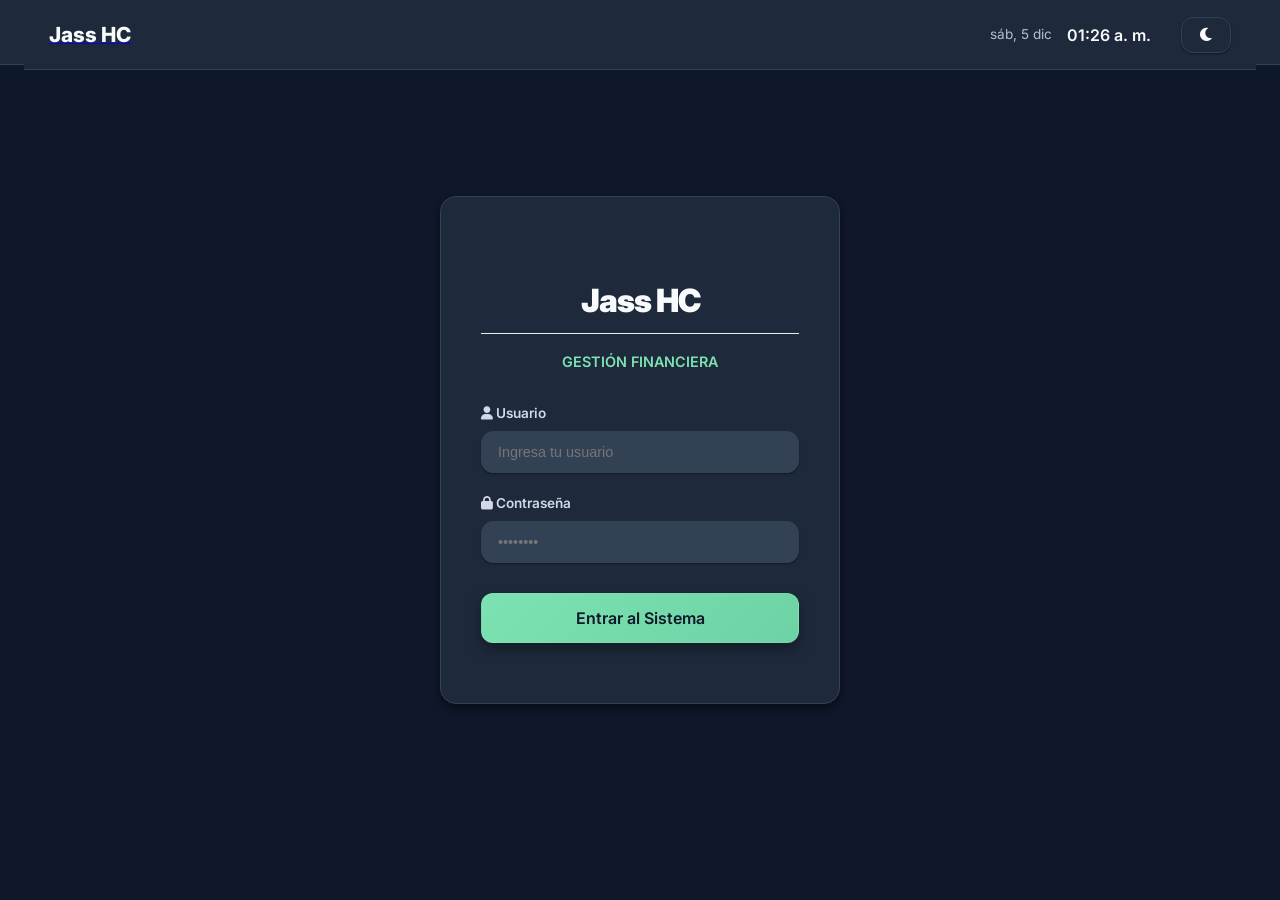
<file: ingresos.html>
<!DOCTYPE html>
<html lang="es">
<head>
  <meta charset="utf-8" />
  <title>Ingresos</title>
   <link href="https://fonts.googleapis.com/css2?family=Inter:wght@400;600;700;900&display=swap" rel="stylesheet">
    <link rel="stylesheet" href="https://cdnjs.cloudflare.com/ajax/libs/font-awesome/6.4.0/css/all.min.css">
    <link rel="stylesheet" href="style.css">
  <meta name="viewport" content="width=device-width,initial-scale=1" />
  
</head>
<body>
  <header class="header" id="main-header"></header>

  <div class="page-wrapper">
    <main class="main-content">

      <div class="top-bar">
        <h1>Ingresos (Cierre del día)</h1>
      </div>
	  
	  <form id="cierreForm" autocomplete="off">

  <!-- ================= SECCIÓN 1: INFORMACIÓN GENERAL ================= -->
  <h2>Información general</h2>
  <div class="form-grid">
    <div class="col">
      <label for="Fecha">Fecha </label>
      <input type="date" id="Fecha" name="fecha" required>
    </div>

    <div class="col">
      <label for="NombreCuentaTipo">Nombre de la cuenta / Tipo</label>
      <input type="text" id="NombreCuentaTipo" name="cuentaContable" value="Ingreso x venta">
    </div>

    <div class="col">
      <label for="Descripcion">Descripción</label>
      <input type="text" id="Descripcion" name="descripcion" value="Cierre diario">
    </div>

    <div class="col">
  <label for="Sucursal">Sucursal <span style="color:#b71c1c">*</span></label>
  <select id="Sucursal" name="sucursal" required>
    <option value="">Cargando sucursales...</option>
  </select>
</div>
  </div>

  <!-- ================= SECCIÓN 2: VENTA E ITBIS ================= -->
  <h2>Venta e ITBIS</h2>
  <div class="form-grid">
    <div class="col">
      <label for="Total">Total / Venta bruta <span style="color:#b71c1c">*</span></label>
      <div class="input-rd">
        <span class="currency">RD$</span>
        <input type="number" id="Total" name="total" step="0.01" min="0" required>
      </div>
    </div>

    <div class="col">
      <label for="PorcItbis">% ITBIS incluido</label>
      <input type="number" id="PorcItbis" step="0.01" min="0" value="18.00" required>
    </div>

    <div class="col">
      <label>Subtotal (sin ITBIS)</label>
      <input type="text" id="Subtotal" readonly value="RD$ 0.00">
    </div>

    <div class="col">
      <label>ITBIS de venta</label>
      <input type="text" id="Itebis" readonly value="RD$ 0.00">
    </div>
  </div>

  <!-- ================= SECCIÓN 3: EFECTIVO ================= -->
  <h2>Efectivo</h2>
  <div class="form-grid">
    <div class="col">
      <label for="MontoEfectivo">Monto efectivo (RD$)</label>
      <div class="input-rd">
        <span class="currency">RD$</span>
        <input type="number" id="MontoEfectivo" name="montoEfectivo" step="0.01" min="0" value="0">
      </div>
    </div>

    <div class="col">
      <label for="CantidadClientesEfectivo">Cantidad clientes efectivo</label>
      <input type="number" id="CantidadClientesEfectivo" name="cantidadClientesEfectivo" step="1" min="0" value="0">
    </div>
  </div>

  <!-- ================= SECCIÓN 4: TARJETAS ================= -->
  <h2>Pagos con tarjeta</h2>
  <div id="tarjetasContainer" class="stack-container"></div> <div class="right">
  <button type="button" id="addTarjeta" class="small-btn">+ agregar otro pago con tarjeta</button>
  </div>

  <!-- ================= SECCIÓN 5: TRANSFERENCIAS ================= -->
  <h2>Transferencias</h2>
  <div class="form-grid">
    <div class="col">
      <label for="MontoTransferencias">Monto transferencias (RD$)</label>
      <input type="number" id="MontoTransferencias" name="montoTransferencias" step="0.01" min="0" value="0">
    </div>

    <div class="col">
      <label for="CantidadClientesTransferencia">Cantidad clientes transferencia</label>
      <input type="number" id="CantidadClientesTransferencia" step="1" min="0" value="0">
    </div>
  </div>

<div id="bancosContainer" class="stack-container"></div>

<div class="right">
  <button type="button" id="addBanco" class="small-btn">
    + agregar otro banco
  </button>
</div>

  <!-- ================= SECCIÓN 6: AJUSTES ================= -->
  <h2>Notas de crédito y Cuentas por Cobrar</h2>
  <div class="form-grid">
    <div class="col">
      <label for="NotaCredito">Nota de crédito (RD$)</label>
      <input type="number" id="NotaCredito" step="0.01" min="0" value="0">
    </div>

    <div class="col">
      <label for="CantidadNotasCredito">Cantidad de notas de créditos</label>
      <input type="number" id="CantidadNotasCredito" step="1" min="0" value="0">
    </div>

    <div class="col">
      <label for="CuentaPorCobrar">Cuenta por Cobrar (RD$)</label>
      <input type="number" id="CuentaPorCobrar" name="CuentaPorCobrar" step="0.01" min="0" value="0">
    </div>

    <div class="col">
      <label for="CantidadClientesCuentaPorCobrar">Cantidad clientes cuenta por cobrar</label>
      <input type="number" id="CantidadClientesCuentaPorCobrar" name="cantidad clientes cuenta por cobrar" step="1" min="0" value="0">
    </div>
  </div>

  <div class="form-grid">
    <div class="col">
      <label for="AbonoCuentaPorCobrar">Abono Cuenta por Cobrar (Cobros)</label>
      <input type="number" id="AbonoCuentaPorCobrar" name="AbonoCuentaPorCobrar" step="0.01" min="0" value="0">
    </div>
  </div>

  <!-- ================= SECCIÓN 7: RESUMEN ================= -->
  <h2>Resumen del cierre</h2>
  <div class="form-grid">
    <div class="col">
      <label>Comisión (RD$)</label>
      <input type="text" id="Comision" readonly value="RD$ 0.00">
    </div>

    <div class="col">
      <label>Total calculado (RD$)</label>
      <input type="text" id="TotalCalculado" readonly value="RD$ 0.00">
    </div>

    <div class="col">
      <label>Diferencia</label>
      <input type="text" id="Diferencia" readonly value="RD$ 0.00">
    </div>
  </div>

  <div class="checkbox-group">
  <input type="checkbox" id="ComentarioToggle"> 
  <span>Agregar comentario de cierre</span> 
  </div>
  <textarea id="Comentario" placeholder="Escribe tu comentario..." style="display:none;"></textarea>

  <div class="final-acciones">
    <div id="Estado" class="summary">
      <strong>Estado: CIERRE INCOMPLETO O NO CUADRA ⚠️</strong><br>
      <small>- El monto total de venta debe ser mayor a 0.</small>
    </div>
    <button id="guardarBtn" class="btn" type="submit" disabled>GUARDAR CIERRE</button>
  </div>

</form>

	  
	  

    </main>
  </div>

<script>
if (sessionStorage.getItem('session_active') !== 'true') {
      window.location.href = 'login.html';
  }
  (function() {
    // URL de tu Web App de Google Apps Script
    const WEB_APP_URL = "https://script.google.com/macros/s/AKfycbwQWIdDLqOI6VXljTGVM9fHNow5EwgbRJiElvjumlyMuWYfxPwjP6WQsgMuEPuLKQ2W/exec";
	const CONFIG_URL = 'https://script.google.com/macros/s/AKfycbxtFBNhe3YuVv0dZ65aw1l8HBC1pSUj5wCCq8WMAH4k0mqOSJ-dWqZD6pfzVyufbdVP/exec';
   
	let listaBancosGlobal = [];
	  
    // --- SELECCIÓN DE ELEMENTOS DEL DOM ---
    const Fecha = document.getElementById('Fecha');
    const Total = document.getElementById('Total');
    const PorcItbis = document.getElementById('PorcItbis');
    const Subtotal = document.getElementById('Subtotal');
    const Itebis = document.getElementById('Itebis');
    const MontoEfectivo = document.getElementById('MontoEfectivo');
    const CantidadClientesEfectivo = document.getElementById('CantidadClientesEfectivo');
    const EfectivoCajaMonto = document.getElementById('EfectivoCajaMonto');
    const tarjetasContainer = document.getElementById('tarjetasContainer');
    const addTarjetaBtn = document.getElementById('addTarjeta');
    const MontoTransferencias = document.getElementById('MontoTransferencias');
    const CantidadClientesTransferencia = document.getElementById('CantidadClientesTransferencia');
    const bancosContainer = document.getElementById('bancosContainer');
    const addBancoBtn = document.getElementById('addBanco');
    const NotaCredito = document.getElementById('NotaCredito');
    const CantidadNotasCredito = document.getElementById('CantidadNotasCredito');
    const CuentaPorCobrar = document.getElementById('CuentaPorCobrar');
    const CantidadClientesCuentaPorCobrar = document.getElementById('CantidadClientesCuentaPorCobrar');
    const AbonoCuentaPorCobrar = document.getElementById('AbonoCuentaPorCobrar');
    const Comision = document.getElementById('Comision');
    const TotalCalculado = document.getElementById('TotalCalculado');
    const Diferencia = document.getElementById('Diferencia');
    const Estado = document.getElementById('Estado');
    const ComentarioToggle = document.getElementById('ComentarioToggle');
    const Comentario = document.getElementById('Comentario');
    const guardarBtn = document.getElementById('guardarBtn');

    // --- FUNCIONES DE UTILIDAD ---
	
async function cargarDatosConfiguracion() {
  try {
    const res = await fetch(CONFIG_URL);
    const data = await res.json();

    // 1. Guardar Bancos en la variable global
    if (data.banco) {
      listaBancosGlobal = data.banco;
    }

    // 2. Llenar selector de Sucursales
    const selectSuc = document.getElementById('Sucursal');
    if (data.sucursal && selectSuc) {
      selectSuc.innerHTML = '<option value="">-- seleccionar sucursal --</option>';
      data.sucursal.forEach(s => {
        let opt = document.createElement('option');
        opt.value = s.nombre;
        opt.textContent = s.nombre;
        selectSuc.appendChild(opt);
      });
    }

    // 3. Llenar selector de Cuentas Contables
    const selectCue = document.getElementById('NombreCuentaTipo');
    if (data.cuenta && selectCue) {
      selectCue.innerHTML = '<option value="">-- seleccionar cuenta --</option>';
      data.cuenta.forEach(c => {
        let opt = document.createElement('option');
        opt.value = c.nombre_cuenta;
        opt.textContent = c.nombre_cuenta;
        selectCue.appendChild(opt);
      });
    }
  } catch (e) {
    console.error("Error cargando configuración:", e);
  }
}
	
    function setHoy() { 
      const d = new Date(); 
      Fecha.value = d.toISOString().slice(0, 10); 
	  
      cargarDatosConfiguracion();
    }
    
    function formatRD(n) { 
      return 'RD$ ' + Number(n || 0).toLocaleString('en-US', {
        minimumFractionDigits: 2, 
        maximumFractionDigits: 2
      }); 
    }
    
    function num(v) { 
      return Number(String(v).replace(/[^0-9.-]/g, "")) || 0; 
    }

    function createTarjeta(monto = 0, porc = 2.5, clientes = 0) {
  const div = document.createElement('div');
  div.className = 'row tarjetaRow';

  div.innerHTML = `
    <div class="col">
      <label>Monto</label>
      <div class="input-rd">
        <span class="currency">RD$</span>
        <input type="number" class="tarMonto" step="0.01" min="0" value="${monto}">
      </div>
    </div>

    <div class="col">
      <label>% Com.</label>
      <input type="number" class="tarPorc" step="0.01" min="0" value="${porc}">
    </div>

    <div class="col">
      <label>Comisión</label>
      <input type="text" class="tarCom" readonly value="${formatRD(0)}">
    </div>

    <div class="col">
      <label>Clientes</label>
      <input type="number" class="tarClientes" step="1" min="0" value="${clientes}">
    </div>

     <div class="col remove-col">
  <button type="button" class="small-btn removeTar">
    <i class="fa-solid fa-trash-can"></i> Eliminar
  </button>
   </div>
  `;

  tarjetasContainer.appendChild(div);

  const montoEl = div.querySelector('.tarMonto');
  const porcEl = div.querySelector('.tarPorc');
  const comEl = div.querySelector('.tarCom');
  const remove = div.querySelector('.removeTar');

  function actualizar() {
    const m = num(montoEl.value);
    const p = num(porcEl.value);
    comEl.value = formatRD(m * (p / 100));
    recalcular();
  }

  montoEl.addEventListener('input', actualizar);
  porcEl.addEventListener('input', actualizar);
  remove.addEventListener('click', () => { div.remove(); recalcular(); });

  actualizar();   
  }
  
function createBanco(nombreSeleccionado = '', monto = 0, clientes = 0) {

  if (!bancosContainer) {
    console.error("bancosContainer no existe en el DOM");
    return;
  }

  const div = document.createElement('div');
  div.className = 'bancoRow'; // quitamos 'row' para evitar conflictos CSS

  // Generar opciones
  let opcionesBancos = '<option value="">-- seleccionar --</option>';

  if (Array.isArray(listaBancosGlobal) && listaBancosGlobal.length > 0) {

    opcionesBancos += listaBancosGlobal.map(b => {

      const nombre = b.banco_nombre ?? '';
      const selected = nombre === nombreSeleccionado ? 'selected' : '';

      return `<option value="${nombre}" ${selected}>${nombre}</option>`;

    }).join('');
  }

  div.innerHTML = `
    <div class="col">
      <label>Banco</label>
      <select class="banNombre" required>
        ${opcionesBancos}
      </select>
    </div>

    <div class="col">
      <label>Monto</label>
      <div class="input-rd">
        <span class="currency">RD$</span>
        <input type="number" class="banMonto" step="0.01" min="0" value="${Number(monto) || 0}">
      </div>
    </div>

    <div class="col">
      <label>Clientes</label>
      <input type="number" class="banClientes" step="1" min="0" value="${Number(clientes) || 0}">
    </div>

    <div class="col remove-col">
      <button type="button" class="small-btn removeBan">
        <i class="fa-solid fa-trash-can"></i> Eliminar
      </button>
    </div>
  `;

  bancosContainer.appendChild(div);

  // Obtener elementos una sola vez
  const banNombre = div.querySelector('.banNombre');
  const banMonto = div.querySelector('.banMonto');
  const banClientes = div.querySelector('.banClientes');
  const removeBtn = div.querySelector('.removeBan');

  // Eventos
  banNombre.addEventListener('change', recalcular);
  banMonto.addEventListener('input', recalcular);
  banClientes.addEventListener('input', recalcular);

  removeBtn.addEventListener('click', () => {
    div.remove();
    recalcular();
  });

  recalcular();
}

    // --- LÓGICA DE CÁLCULO Y VALIDACIÓN ---
    function recalcular() {
      const venta = num(Total.value);
      const porc = num(PorcItbis.value);
      const itbis = venta * (porc / (100 + porc));
      const subtotal = venta - itbis;

      Subtotal.value = formatRD(subtotal);
      Itebis.value = formatRD(itbis);

      const efectivo = num(MontoEfectivo.value);
      if (EfectivoCajaMonto) {
       EfectivoCajaMonto.value = formatRD(efectivo);
       }

      // Sumar tarjetas y sus comisiones
      let sumaTar = 0, sumaCom = 0, sumaCliTar = 0;
      document.querySelectorAll('.tarjetaRow').forEach(r => {
        const m = num(r.querySelector('.tarMonto').value);
        const p = num(r.querySelector('.tarPorc').value);
        sumaTar += m;
        sumaCom += m * (p / 100);
        sumaCliTar += parseInt(r.querySelector('.tarClientes').value || 0);
      });

      // Sumar bancos (detalle de transferencias)
      const montoTransfGlobal = num(MontoTransferencias.value);
      const cliTransfGlobal = parseInt(CantidadClientesTransferencia.value || 0);
      let sumaBancos = 0, sumaCliBancos = 0;
      document.querySelectorAll('.bancoRow').forEach(r => {
        sumaBancos += num(r.querySelector('.banMonto').value);
        sumaCliBancos += parseInt(r.querySelector('.banClientes').value || 0);
      });

      const nota = num(NotaCredito.value);
      const cpc = num(CuentaPorCobrar.value);
      const abono = num(AbonoCuentaPorCobrar.value);

      // Totalización
      const totalCalc = efectivo + sumaTar + montoTransfGlobal + cpc + abono + nota;
      TotalCalculado.value = formatRD(totalCalc);
      Comision.value = formatRD(sumaCom);

      const diferencia = venta - totalCalc;
      Diferencia.value = formatRD(diferencia);

      // Validaciones para habilitar botón
      const tolerancia = 0.05;

const cuadraCaja = Math.abs(diferencia) <= tolerancia;
const cuadraBancos = Math.abs(sumaBancos - montoTransfGlobal) <= tolerancia;
const cuadraClientesBancos = sumaCliBancos === cliTransfGlobal;
const ventaValida = venta > 0;

if (cuadraCaja && cuadraBancos && cuadraClientesBancos && ventaValida) {

  Estado.innerHTML = `
    <strong>Estado: CIERRE CUADRADO ✅</strong>
    <small>Todo coincide correctamente.</small>
  `;

  Estado.classList.remove("error");
  Estado.classList.add("ok");

  guardarBtn.disabled = false;
  guardarBtn.classList.add("activo");
  guardarBtn.classList.remove("error-borde");

} else {

  let detalles = [];

  if (!ventaValida)
    detalles.push("El monto total de venta debe ser mayor a 0.");

  if (!cuadraCaja)
    detalles.push(`Diferencia en caja: ${formatRD(diferencia)}`);

  if (!cuadraBancos)
    detalles.push(`Detalle bancos (${formatRD(sumaBancos)}) ≠ Transferencia (${formatRD(montoTransfGlobal)})`);

  if (!cuadraClientesBancos)
    detalles.push(`Clientes bancos (${sumaCliBancos}) ≠ Transferencia (${cliTransfGlobal})`);

  Estado.innerHTML = `
    <strong>Estado: CIERRE INCOMPLETO O NO CUADRA ⚠️</strong>
    <small>${detalles.join("<br>")}</small>
  `;

  Estado.classList.remove("ok");
  Estado.classList.add("error");

  guardarBtn.disabled = true;
  guardarBtn.classList.remove("activo");
  guardarBtn.classList.add("error-borde");
}
    }

    // --- EVENTOS INICIALES ---
    setHoy();
    addTarjetaBtn.addEventListener('click', () => createTarjeta());
    addBancoBtn.addEventListener('click', () => createBanco());
    
    // Crear filas iniciales
    createTarjeta();
    createBanco('Banreservas');

    [Total, PorcItbis, MontoEfectivo, CantidadClientesEfectivo, MontoTransferencias, CantidadClientesTransferencia, NotaCredito, CantidadNotasCredito, CuentaPorCobrar, CantidadClientesCuentaPorCobrar, AbonoCuentaPorCobrar].forEach(el => {
      el.addEventListener('input', recalcular);
    });

    ComentarioToggle.addEventListener('change', () => { 
      Comentario.style.display = ComentarioToggle.checked ? 'block' : 'none'; 
      if (!ComentarioToggle.checked) Comentario.value = ''; 
    });
	
	Comentario.addEventListener('input', () => {
	Comentario.style.height = 'auto'; 
	Comentario.style.height = Comentario.scrollHeight + 'px';
	});

    // --- ENVÍO DE DATOS (SUBMIT) ---
    document.getElementById('cierreForm').addEventListener('submit', async function(e) {
      e.preventDefault();
      recalcular();
      if (guardarBtn.disabled) return;

      guardarBtn.disabled = true;
      guardarBtn.textContent = 'Guardando en Google Sheets...';

      const params = new URLSearchParams();
      params.append('action', 'ejecutarRegistro');
      params.append('fecha', Fecha.value);
      params.append('cuentaContable', document.getElementById('NombreCuentaTipo').value);
      params.append('descripcion', document.getElementById('Descripcion').value);
      params.append('sucursal', document.getElementById('Sucursal').value);
      params.append('total', num(Total.value));
      params.append('itbis', num(Itebis.value));
      params.append('subtotal', num(Subtotal.value));
      params.append('comision', num(Comision.value));
      params.append('montoEfectivo', num(MontoEfectivo.value));
      params.append('cantidadClientesEfectivo', CantidadClientesEfectivo.value);

      // Recopilar totales de tarjetas para el .gs
      let sumaTar = 0, cliTar = 0;
      document.querySelectorAll('.tarjetaRow').forEach(r => {
        sumaTar += num(r.querySelector('.tarMonto').value);
        cliTar += parseInt(r.querySelector('.tarClientes').value || 0);
      });
      params.append('montoTarjeta', sumaTar);
      params.append('cantidadClientesTarjeta', cliTar);

      params.append('montoTransferencias', num(MontoTransferencias.value));
      params.append('cantidadClientesTransferencia', CantidadClientesTransferencia.value);

      // Desglosar bancos para columnas específicas
      let pop = 0, res = 0, bhd = 0, cpop = 0, cres = 0, cbhd = 0;
      document.querySelectorAll('.bancoRow').forEach(r => {
        const n = r.querySelector('.banNombre').value;
        const m = num(r.querySelector('.banMonto').value);
        const c = parseInt(r.querySelector('.banClientes').value || 0);
        if (n === 'Popular') { pop += m; cpop += c; }
        else if (n === 'Banreservas') { res += m; cres += c; }
        else if (n === 'BHD') { bhd += m; cbhd += c; }
      });
      
      params.append('bancoPopular', pop);
      params.append('Clientes Banco Popular', cpop);
      params.append('banreservas', res);
      params.append('Clientes Banreservas', cres);
      params.append('bhd', bhd);
      params.append('Clientes BHD', cbhd);
      params.append('Nota de crédito', num(NotaCredito.value));
      params.append('Cantidad de notas de créditos', CantidadNotasCredito.value);
      params.append('Cuenta por Cobrar', num(CuentaPorCobrar.value));
      params.append('cantidad clientes cuenta por cobrar', CantidadClientesCuentaPorCobrar.value);
      params.append('Abono Cuenta por Cobrar (Cobros)', num(AbonoCuentaPorCobrar.value));
      params.append('comentario', Comentario.value);

      try {
        const resp = await fetch(WEB_APP_URL, {
          method: 'POST',
          body: params.toString(),
          headers: { 'Content-Type': 'application/x-www-form-urlencoded' }
        });

        const result = await resp.json();
        if (result.status === 'ok') {
          alert('✅ Cierre registrado con éxito en la base de datos.');
          location.reload();
        } else {
          alert('❌ Error: ' + result.message);
        }
      } catch (err) {
        console.error(err);
        alert('⚠️ Hubo un problema con la respuesta del servidor, pero es posible que los datos se hayan enviado. Por favor, verifica la hoja de cálculo.');
      } finally {
        guardarBtn.disabled = false;
        guardarBtn.textContent = 'GUARDAR CIERRE';
      }
    });
  })();
</script>
 
  <script src="script.js"></script>
</body>
</html>
</file>
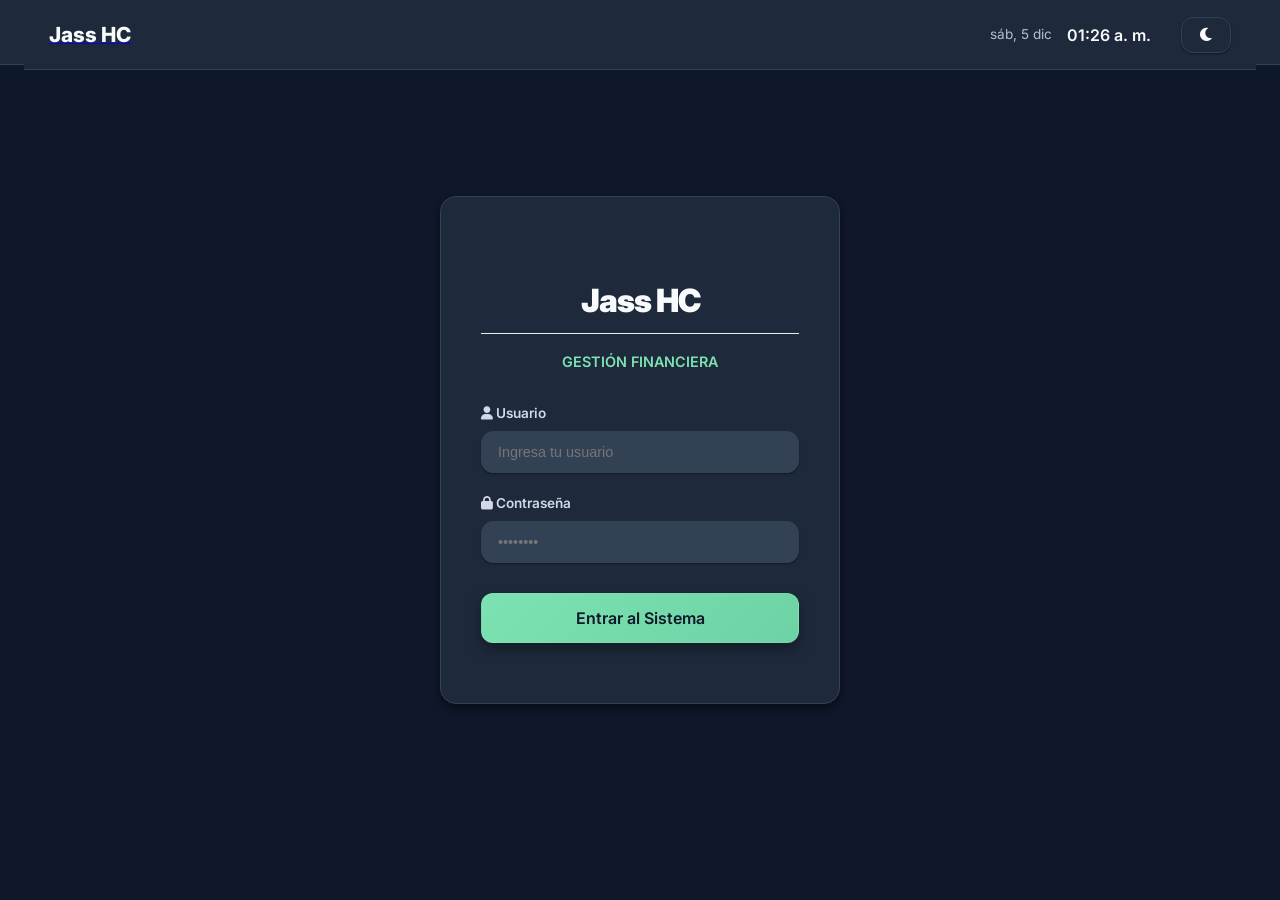
<file: login.html>
<!DOCTYPE html>
<html lang="es">
<head>
    <title>Login | Jass HC</title>
    <link rel="stylesheet" href="https://cdnjs.cloudflare.com/ajax/libs/font-awesome/6.0.0/css/all.min.css">
    <meta name="viewport" content="width=device-width, initial-scale=1.0">
    <link href="https://fonts.googleapis.com/css2?family=Inter:wght@400;600;700;900&display=swap" rel="stylesheet">
    <link rel="stylesheet" href="style.css">
</head>

<body>
<header class="header" id="main-header"></header>

<div class="login-container">
    <div id="loader" class="loading-overlay" style="display:none">⌛ Validando credenciales...</div>
    
    <div class="login-card">
        <div class="login-logo">
            <h2>Jass HC</h2>
            <span>Gestión Financiera</span>
        </div>
        
        <form id="loginForm">
            <div class="input-group">
                <label><i class="fas fa-user"></i> Usuario</label>
                <input type="text" id="user" placeholder="Ingresa tu usuario" required autocomplete="username">
            </div>
            <div class="input-group">
                <label><i class="fas fa-lock"></i> Contraseña</label>
                <input type="password" id="pass" placeholder="••••••••" required autocomplete="current-password">
            </div>
            <button type="submit" class="btn-login" id="btn-entrar">Entrar al Sistema</button>
        </form>
        <div id="msg"></div>
    </div>
</div>

<script src="script.js"></script>

<script>
    const SCRIPT_URL = 'https://script.google.com/macros/s/AKfycbxtupL9vw3Xkv586G8GtPoUcm7E1FwOSJ1O8SO7dIOlzxsUrMwHzGX7jDkBMwlckyLB/exec';

    document.getElementById('loginForm').onsubmit = async (e) => {
        e.preventDefault();
        const msg = document.getElementById('msg');
        const btn = document.getElementById('btn-entrar');
        const loader = document.getElementById('loader');
        
        let deviceID = localStorage.getItem('jass_device_id') || ('DEV-' + Math.random().toString(36).substr(2, 9).toUpperCase());
        localStorage.setItem('jass_device_id', deviceID);

        const data = {
            origen: 'login',
            usuario: document.getElementById('user').value,
            password: document.getElementById('pass').value,
            deviceID: deviceID
        };

        msg.style.display = "block";
        msg.style.color = "#94a3b8";
        msg.innerText = "Verificando identidad...";
        btn.disabled = true;
        loader.style.display = "flex";

        try {
            const response = await fetch(SCRIPT_URL, {
                method: 'POST',
                body: JSON.stringify(data)
            });
            
            const result = await response.text();
            loader.style.display = "none";

            if (result === "OK") {
                msg.style.color = "#10b981";
                msg.innerText = "Acceso autorizado. Redirigiendo...";
                sessionStorage.setItem('session_active', 'true');
                setTimeout(() => window.location.href = 'index.html', 1000);
            } 
            else if (result === "DISPOSITIVO_NUEVO") {
                msg.innerHTML = "<span style='color:#facc15'>⚠️ Dispositivo nuevo.</span><br>Solicitud de acceso enviada al admin.";
                btn.disabled = false;
            } 
            else if (result === "PENDIENTE" || result === "EXPIRADO") {
                msg.innerHTML = "<span style='color:#facc15'>⏳ Acceso restringido.</span><br>Equipo en espera de aprobación.";
                btn.disabled = false;
            } 
            else {
                msg.style.color = "#ef4444";
                msg.innerText = "Credenciales incorrectas.";
                btn.disabled = false;
            }
            
        } catch (err) {
            loader.style.display = "none";
            msg.style.color = "#ef4444";
            msg.innerText = "Error de conexión.";
            btn.disabled = false;
        }
    };
</script>
</body>
</html>
</file>
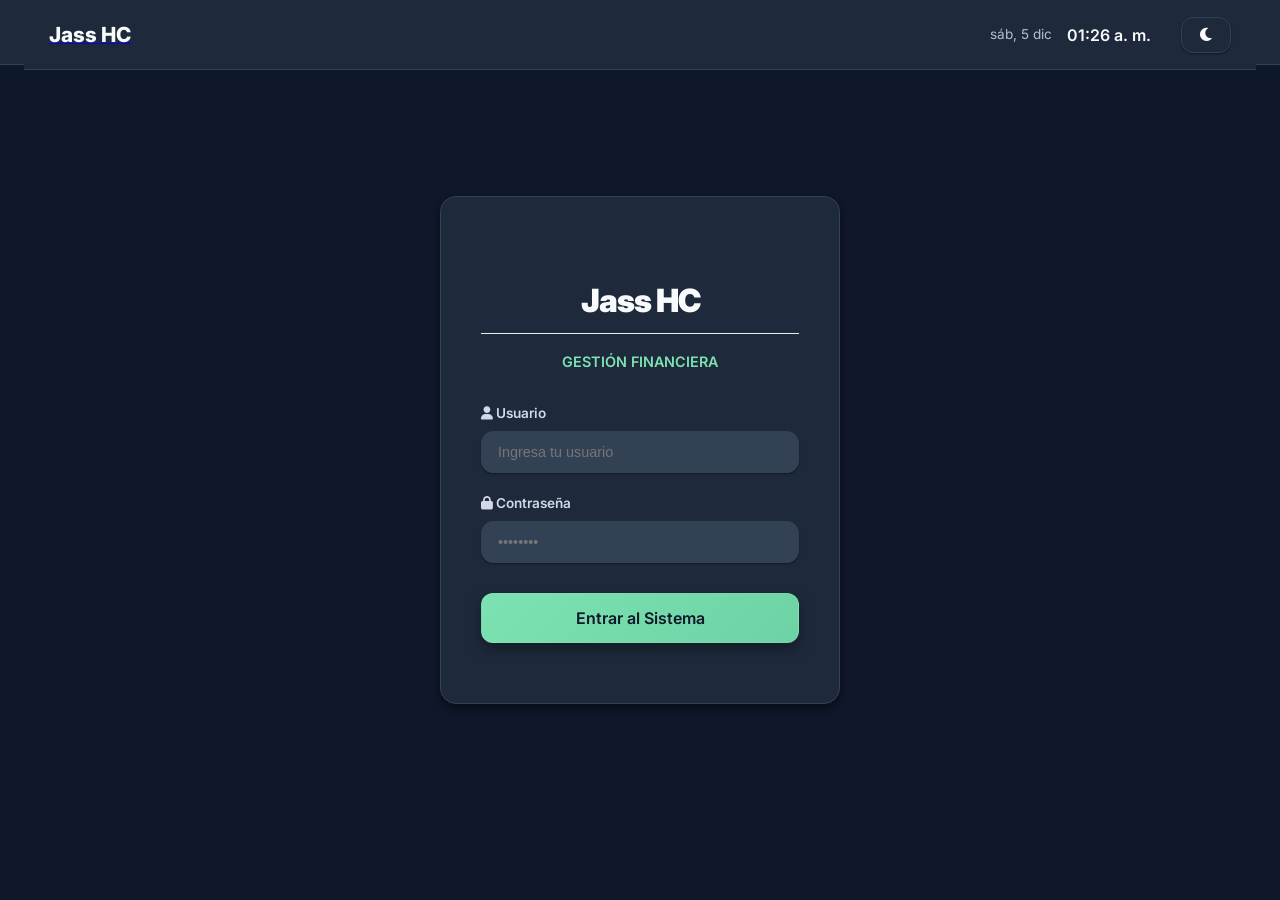
<file: registro.html>
<!DOCTYPE html>
<html lang="es">
<head>
    <meta charset="UTF-8">
    <meta name="viewport" content="width=device-width, initial-scale=1.0">
	<link href="https://fonts.googleapis.com/css2?family=Inter:wght@400;600;700;900&display=swap" rel="stylesheet">
    <link rel="stylesheet" href="https://cdnjs.cloudflare.com/ajax/libs/font-awesome/6.4.0/css/all.min.css">
    <link rel="stylesheet" href="style.css">
    <title>Registro</title>
	
</head>
<body>
<header class="header" id="main-header"></header>
<main class="main-content">
  <div class="container">

    <!-- Top Bar: Título a la izquierda, filtros y botón a la derecha -->
	<div class="card visible">
	
    <div class="top-bar">
      <!-- Título -->
      <div class="title-group">
        <h1>Registros</h1>
      </div>

      <!-- Controles: filtros + botón -->
      <div class="controls">
        <div class="field">
          <label for="filtroMes">Mes</label>
          <select id="filtroMes" onchange="aplicarFiltros()">
            <option value="">Todos</option>
            <option value="0">Enero</option>
            <option value="1">Febrero</option>
            <option value="2">Marzo</option>
            <option value="3">Abril</option>
            <option value="4">Mayo</option>
            <option value="5">Junio</option>
            <option value="6">Julio</option>
            <option value="7">Agosto</option>
            <option value="8">Septiembre</option>
            <option value="9">Octubre</option>
            <option value="10">Noviembre</option>
            <option value="11">Diciembre</option>
          </select>
        </div>

        <div class="field">
          <label for="filtroAnio">Año</label>
          <input type="number" id="filtroAnio" value="2026" onchange="aplicarFiltros()">
        </div>

        <div class="field">
     <label>&nbsp;</label> <button id="btnRefresh" onclick="cargarDatos()">🔄 Actualizar Tabla</button>
     </div>
      </div>
    </div>
</div>
    <!-- Tabla de datos -->
    <div class="table-responsive">
      <div id="loader" class="loading-msg">Cargando datos...</div>
      <table id="tablaPrincipal">
        <thead id="encabezadoTabla"></thead>
        <tbody id="cuerpoTabla"></tbody>
      </table>
    </div>

    <!-- Notificación tipo toast -->
    <div id="toast">Notificación</div>

  </div>
</main>

<script>
if (sessionStorage.getItem('session_active') !== 'true') {
      window.location.href = 'login.html';
  }

    const ENDPOINT = "https://script.google.com/macros/s/AKfycbzwj68IaM6EjvhO2hJnadCr-dt1QkP1xxyPz40tcv1VIVjHZiYpmB8kxA05zayhukk7/exec";

    let datosGlobales = [];
    let columnas = [];

    async function cargarDatos() {
        const loader = document.getElementById('loader');
        const tabla = document.getElementById('tablaPrincipal');

        loader.style.display = 'block';
        tabla.style.display = 'none';
        loader.innerText = "Cargando datos...";

        try {
            const url = ENDPOINT + (ENDPOINT.indexOf('?') === -1 ? '?' : '&') + 'action=json';
            const respuesta = await fetch(url, { cache: 'no-store' });
            if (!respuesta.ok) throw new Error('HTTP ' + respuesta.status);
            
            const resultado = await respuesta.json();

            // EXTRACCIÓN CORRECTA: Si viene {ok: true, data: []} usamos data, si no, el objeto directo
            const payload = (resultado && resultado.ok === true) ? resultado.data : resultado;

            datosGlobales = Array.isArray(payload) ? payload.reverse() : [];

            if (datosGlobales.length > 0) {
                columnNameId = 'rowId'; // ID interno
                columnas = Object.keys(datosGlobales[0]).filter(k => k !== 'rowId');
                generarEncabezados();
                aplicarFiltros();
            } else {
                loader.innerText = "La hoja está vacía o no tiene el formato correcto.";
            }

            loader.style.display = 'none';
            tabla.style.display = 'table';

        } catch (error) {
            console.error(error);
            loader.innerText = "Error de conexión. Verifica la URL de la Web App.";
        }
    }

    function generarEncabezados() {
        const tr = document.createElement('tr');
        columnas.forEach(col => {
            const th = document.createElement('th');
            th.textContent = col;
            tr.appendChild(th);
        });
        document.getElementById('encabezadoTabla').innerHTML = '';
        document.getElementById('encabezadoTabla').appendChild(tr);
    }

    function aplicarFiltros() {
    const mes = document.getElementById('filtroMes').value;
    const anio = document.getElementById('filtroAnio').value;
    const tbody = document.getElementById('cuerpoTabla');
    tbody.innerHTML = '';

    const datosFiltrados = datosGlobales.filter(fila => {
        // Buscamos cualquier columna que se parezca a "Fecha"
        const nombreColumnaFecha = Object.keys(fila).find(k => k.toLowerCase() === 'fecha');
        const valorFecha = nombreColumnaFecha ? fila[nombreColumnaFecha] : null;

        // Si NO hay columna de fecha, MOSTRAR la fila siempre (para que no salga vacío)
        if (!valorFecha) return true; 
        
        const fechaObj = new Date(valorFecha);
        
        // Si la fecha no es válida, mostrar la fila para no perder datos
        if (isNaN(fechaObj.getTime())) return true;

        const coincideMes = mes === "" || fechaObj.getMonth() == mes;
        const coincideAnio = anio === "" || fechaObj.getFullYear() == anio;
        
        return coincideMes && coincideAnio;
    });

    // Si después de filtrar no hay nada, avisamos
    if (datosFiltrados.length === 0) {
        tbody.innerHTML = `<tr><td colspan="${columnas.length}" style="text-align:center; padding:20px;">
            No hay datos para el mes ${mes} y año ${anio}. <br> 
            <small>Prueba cambiando el filtro de mes a "Todos".</small>
        </td></tr>`;
        return;
    }

    // Dibujar las filas
    datosFiltrados.forEach(fila => {
        const tr = document.createElement('tr');
        tr.dataset.rowid = fila.rowId;
        columnas.forEach(col => {
            const td = document.createElement('td');
            td.className = 'editable';
            td.dataset.col = col;
            let valor = fila[col];
            
            // Formatear visualmente si es fecha ISO
            if (typeof valor === 'string' && valor.includes('T')) {
                const d = new Date(valor);
                if (!isNaN(d)) {
                    valor = d.toLocaleDateString();
                }
            }

            td.textContent = (valor === null || valor === undefined) ? "" : valor;
            td.onclick = function() { activarEdicion(this); };
            tr.appendChild(td);
        });
        tbody.appendChild(tr);
    });
}

    function activarEdicion(celda) {
        if (celda.querySelector('input')) return;
        const valorOriginal = celda.textContent;
        const input = document.createElement('input');
        input.value = valorOriginal;
        celda.textContent = '';
        celda.appendChild(input);
        input.focus();
        input.onblur = () => guardarCambios(celda, valorOriginal, input.value);
        input.onkeydown = (e) => {
            if (e.key === 'Enter') input.blur();
            if (e.key === 'Escape') celda.textContent = valorOriginal;
        };
    }

    async function guardarCambios(celda, valorOriginal, valorNuevo) {
        if (valorOriginal === valorNuevo) {
            celda.textContent = valorOriginal;
            return;
        }
        const rowId = celda.parentElement.dataset.rowid;
        const colName = celda.dataset.col;

        mostrarNotificacion("Guardando...", "#f39c12");

        const params = new URLSearchParams();
        params.append('action', 'updateCell'); 
        params.append('rowId', rowId);
        params.append('columnName', colName);
        params.append('newValue', valorNuevo);

        try {
            const respuesta = await fetch(ENDPOINT, { method: 'POST', body: params });
            const resultado = await respuesta.json();

            if (resultado.status === 'ok' || resultado.ok === true) {
                celda.textContent = valorNuevo;
                mostrarNotificacion("✅ Guardado", "#27ae60");
                const filaLocal = datosGlobales.find(f => String(f.rowId) == String(rowId));
                if (filaLocal) filaLocal[colName] = valorNuevo;
            } else {
                throw new Error(resultado.message || 'Error del servidor');
            }
        } catch (error) {
            celda.textContent = valorOriginal;
            mostrarNotificacion("❌ " + error.message, "#c0392b");
        }
    }

    function mostrarNotificacion(mensaje, colorFondo) {
        const toast = document.getElementById('toast');
        toast.innerText = mensaje;
        toast.style.background = colorFondo;
        toast.style.display = 'block';
        setTimeout(() => { toast.style.display = 'none'; }, 8000);
    }

    document.getElementById('filtroAnio').value = new Date().getFullYear();
    cargarDatos();
</script>
 <script src="script.js"></script>

</body>
</html>
</file>
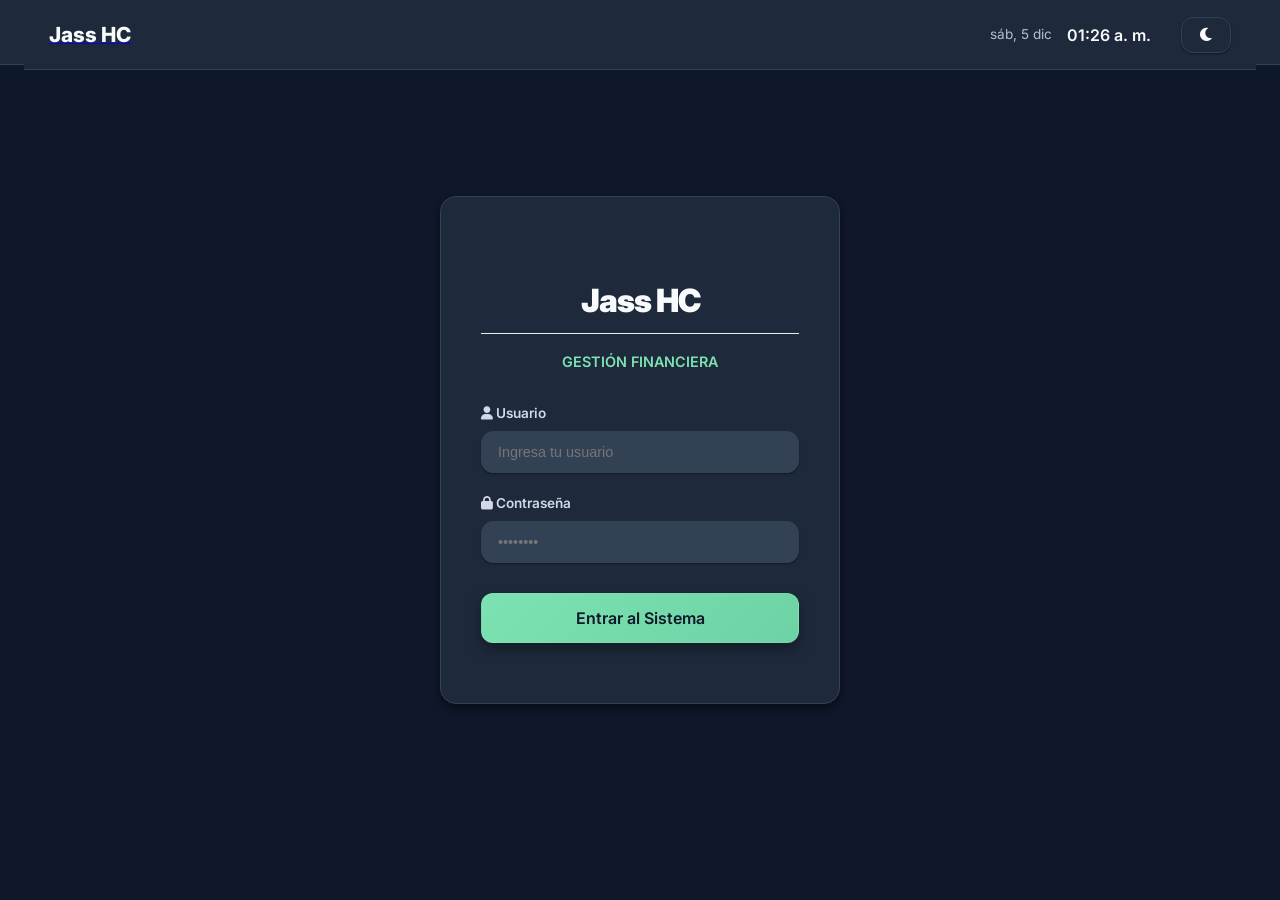
<file: reportes.html>
<!DOCTYPE html>
<html lang="es">
<head>
    <meta charset="UTF-8">
    <meta name="viewport" content="width=device-width, initial-scale=1.0">
    <title>Reportes Financieros</title>
	<link href="https://fonts.googleapis.com/css2?family=Inter:wght@400;600;700;900&display=swap" rel="stylesheet">
    <link rel="stylesheet" href="https://cdnjs.cloudflare.com/ajax/libs/font-awesome/6.4.0/css/all.min.css">
    <link rel="stylesheet" href="style.css">
</head>
<body>

<main class="main-content">
<header class="header" id="main-header"></header>

<div class="card card-header">
  <div class="top-bar">

    <div class="title-section">
      <h1>Reportes Financieros</h1>
      <span class="subtitle">Análisis consolidado por período</span>
    </div>

    <div class="controls">

      <div class="form-group">
        <label for="start">Desde</label>
        <input type="date" id="start">
      </div>

      <div class="form-group">
        <label for="end">Hasta</label>
        <input type="date" id="end">
      </div>

      <div class="form-group">
        <label for="sucursal">Sucursal</label>
        <select id="sucursal">
          <option value="TODAS">Todas</option>
        </select>
      </div>

      <button class="btn-primary" onclick="generarReporte()">
        Generar Reporte
      </button>

    </div>
  </div>
</div>
	 

    <div id="loading">Calculando datos financieros...</div>

   <div id="reportes" class="grid" style="display: none; gap: 20px; flex-wrap: wrap;">
        
  
    <div class="card">
        <div class="card-header">Estado de Resultados</div>
        <div class="report-table">
            <div class="report-row" style="--accent: var(--color-efectivo)">
                <span>Ingreso x Venta</span>
                <span class="money" id="er-ventas">0.00</span>
            </div>
            <div class="report-row" style="--accent: var(--alert-error-text)">
                <span>(-) Costo de Venta</span>
                <span class="money red" id="er-costo">0.00</span>
            </div>
            <div class="report-row row-highlight">
                <span class="uppercase-bold">Utilidad Bruta</span>
                <div>
                    <span class="money" id="er-bruta">0.00</span>
                    <span class="pct" id="er-bruta-pct">0%</span>
                </div>
            </div>
            <div class="report-row header" style="background:transparent; border:none; padding-top:20px;">
                <span class="section-title">Gastos Operativos</span>
            </div>
            <div id="lista-gastos">
                </div>
            <div class="report-row">
                <span>Total Gastos</span>
                <span class="money red" id="er-total-gastos">0.00</span>
            </div>
            <div class="report-row row-highlight" style="border-top-color: var(--brand-primary)">
                <span class="uppercase-bold">Utilidad Neta</span>
                <div>
                    <span class="money green" id="er-neta">0.00</span>
                    <span class="pct" id="er-neta-pct">0%</span>
                </div>
            </div>
        </div>
    </div>

    <div class="report-column">
        <div class="card" style="margin-bottom: 20px;">
            <div class="card-header">Análisis de ITBIS</div>
            <div class="report-row">
                <span>ITBIS Generado (Ventas)</span>
                <span class="money" id="itbis-v">0.00</span>
            </div>
            <div class="report-row">
                <span>(-) ITBIS Deducible</span>
                <span class="money red" id="itbis-c">0.00</span>
            </div>
            <div class="report-row row-highlight">
                <span class="uppercase-bold">ITBIS a Pagar</span>
                <span class="money" id="itbis-pagar">0.00</span>
            </div>
        </div>

        <div class="card">
            <div class="card-header">Flujo de Efectivo</div>
            <div class="report-row" style="--accent: var(--color-efectivo)">
                <span class="uppercase-bold">Entradas (Cobrado)</span>
                <span class="money green" id="flujo-in">0.00</span>
            </div>
            <div class="report-row" style="--accent: var(--alert-error-text)">
                <span>Salidas (Pagado)</span>
                <span class="money red" id="flujo-out">0.00</span>
            </div>
            <div class="report-row row-highlight">
                <span class="uppercase-bold">Flujo Neto</span>
                <span class="money" id="flujo-neto">0.00</span>
            </div>
        </div>
    </div>


<div class="card full-width" style="margin-top: 20px;">
    <div class="card-header">Detalle de Cobros y Métodos de Pago</div>
    <div class="sucursal-grid">
        
        <div class="report-section" id="sec-metodos">
            <h3 class="section-title">Métodos de Pago</h3>
            <div class="report-table" id="tabla-metodos"></div>
        </div>
        
        <div class="report-section" id="sec-bancos">
            <h3 class="section-title">Entradas por Banco</h3>
            <div class="report-table" id="tabla-bancos"></div>
        </div>

        <div class="report-section" id="sec-cartera">
            <h3 class="section-title">Cartera y Ajustes</h3>
            <div class="report-table" id="tabla-cartera"></div>
        </div>
    </div>
</div>

<div class="card full-width" style="margin-top: 20px;">
    <div class="card-header">Desglose Detallado de Gastos</div>
    <div class="table-scroll-container">
        <table class="report-table">
            <thead>
                <tr>
                    <th>Categoría</th>
                    <th>Descripción</th>
                    <th>Naturaleza</th>
                    <th style="text-align:right">Monto</th>
                </tr>
            </thead>
            <tbody id="tabla-gastos-cuerpo"></tbody>
        </table>
    </div>
</div>
</div>

</main>
<script>
if (sessionStorage.getItem('session_active') !== 'true') {
      window.location.href = 'login.html';
  }

    // --- CONFIGURACIÓN ---
    const API_URL = "https://script.google.com/macros/s/AKfycbzohMsnnK8lblbAFmKm8hSwDBKW_X3EOMjggic_Wb6N9msb11z4KdgsBhd2As0YqPbr/exec"; 

    const fmt = new Intl.NumberFormat('es-DO', { style: 'currency', currency: 'DOP' });
    const pct = new Intl.NumberFormat('es-DO', { style: 'percent', minimumFractionDigits: 2 });
    const f = (val) => fmt.format(val || 0);

    // Inicializar fechas al cargar
    const hoy = new Date();
    document.getElementById('start').valueAsDate = new Date(hoy.getFullYear(), hoy.getMonth(), 1);
    document.getElementById('end').valueAsDate = new Date(hoy.getFullYear(), hoy.getMonth() + 1, 0);

    // Cargar Sucursales
    fetch(API_URL + "?action=getBranches")
        .then(r => r.json())
        .then(list => {
            const sel = document.getElementById('sucursal');
            list.forEach(s => {
                let opt = document.createElement('option');
                opt.value = s; opt.innerText = s;
                sel.appendChild(opt);
            });
        });

    function generarReporte() {
        document.getElementById('loading').style.display = 'block';
        document.getElementById('reportes').style.display = 'none';

        const params = new URLSearchParams({
            action: 'getData',
            startDate: document.getElementById('start').value,
            endDate: document.getElementById('end').value,
            sucursal: document.getElementById('sucursal').value
        });

        fetch(API_URL + "?" + params)
            .then(res => res.json())
            .then(data => render(data))
            .catch(e => {
                console.error(e);
                alert("Error de conexión: " + e);
                document.getElementById('loading').style.display = 'none';
            });
    }

    function render(data) {
        const loading = document.getElementById('loading');
        const reportes = document.getElementById('reportes');
        if(loading) loading.style.display = 'none';
        if(reportes) reportes.style.display = 'flex';

        if (!data || !data.estadoResultados) {
            alert("No se devolvieron resultados.");
            return;
        }

        const { estadoResultados: er, analisisItbis: it, flujoEfectivo: fl, reporteMetodos: rmRaw, reporteGastosDetallado: rgD } = data;
        const rm = rmRaw || {};

        // 1. ESTADO DE RESULTADOS (KPIs Superiores)
        txt('er-ventas', er.ventas);
        txt('er-costo', er.costoVenta);
        txt('er-bruta', er.utilidadBruta);
        document.getElementById('er-bruta-pct').innerText = pct.format(er.margenBruto || 0);

        // 2. LISTA DE GASTOS (ESTADO DE RESULTADOS)
        let sumaGastosReales = 0;
        let htmlGastosER = "";
        const categoriasValidas = ['gasto de venta', 'gasto operativo', 'gasto administrativo', 'sueldos', 'gasto de personal', 'impuestos', 'nomina', 'alquiler', 'servicios'];

        if (er.gastosDetalle) {
            Object.entries(er.gastosDetalle).forEach(([key, val]) => {
                const nombreGasto = key.toLowerCase();
                const esCuentaxPagar = nombreGasto.includes('por pagar') || nombreGasto.includes('cxp') || nombreGasto.includes('abono');
                const esGastoReal = categoriasValidas.some(cat => nombreGasto.includes(cat));

                if (val > 0 && esGastoReal && !esCuentaxPagar) {
                    sumaGastosReales += val;
                    htmlGastosER += `
                        <div class="report-row">
                            <span>${key}</span>
                            <span class="money red">${f(val)}</span>
                        </div>`;
                }
            });
        }
        document.getElementById('lista-gastos').innerHTML = htmlGastosER;

        const utilidadNetaCalculada = er.utilidadBruta - sumaGastosReales;
        txt('er-total-gastos', sumaGastosReales);
        txt('er-neta', utilidadNetaCalculada);
        document.getElementById('er-neta-pct').innerText = pct.format(er.ventas > 0 ? (utilidadNetaCalculada / er.ventas) : 0);
        document.getElementById('er-neta').className = utilidadNetaCalculada >= 0 ? 'money green' : 'money red';

        // 3. TABLA DETALLADA DE GASTOS (FIJOS VS VARIABLES)
        const tablaCuerpo = document.getElementById('tabla-gastos-cuerpo');
        if (tablaCuerpo && rgD) {
            let htmlTabla = '';
            let tFijo = 0, tVar = 0;
            const tGral = rgD.reduce((acc, g) => acc + parseFloat(g.monto || 0), 0);

            rgD.forEach(g => {
                const monto = parseFloat(g.monto || 0);
                const esFijo = g.naturaleza.toLowerCase().includes('fijo');
                if (esFijo) tFijo += monto; else tVar += monto;
                
                const pInd = tGral > 0 ? (monto / tGral * 100).toFixed(1) : 0;
                htmlTabla += `
                    <tr>
                        <td>${g.categoria}</td>
                        <td>${g.descripcion}</td>
                        <td class="text-center"><span class="badge ${esFijo ? 'fijo' : 'variable'}">${g.naturaleza}</span></td>
                        <td class="money text-right">${f(monto)} <small style="color:var(--text-muted)">(${pInd}%)</small></td>
                    </tr>`;
            });

            const pF = tGral > 0 ? (tFijo / tGral * 100).toFixed(1) : 0;
            const pV = tGral > 0 ? (tVar / tGral * 100).toFixed(1) : 0;

            htmlTabla += `
                <tr style="background: var(--bg-soft); font-weight: 700;">
                    <td colspan="3" style="text-align: right; padding-right: 15px; color: var(--text-sub);">TOTAL GASTOS FIJOS</td>
                    <td class="money text-right" style="color: #60a5fa;">${f(tFijo)} <span style="background:rgba(96,165,250,0.1); padding:2px 6px; border-radius:4px; font-size:0.75rem">${pF}%</span></td>
                </tr>
                <tr style="background: var(--bg-soft); font-weight: 700;">
                    <td colspan="3" style="text-align: right; padding-right: 15px; color: var(--text-sub);">TOTAL GASTOS VARIABLES</td>
                    <td class="money text-right" style="color: var(--brand-primary);">${f(tVar)} <span style="background:var(--brand-soft); padding:2px 6px; border-radius:4px; font-size:0.75rem">${pV}%</span></td>
                </tr>
                <tr style="background: var(--bg-surface); font-weight: 800; border-top: 2px solid var(--brand-primary);">
                    <td colspan="3" style="text-align: right; padding-right: 15px; color: var(--text-main);">TOTAL GENERAL GASTOS</td>
                    <td class="money text-right" style="font-size: 1.1rem; color: var(--text-main);">${f(tGral)} <span style="background:var(--bg-soft); padding:2px 6px; border-radius:4px; font-size:0.75rem">100%</span></td>
                </tr>`;
            tablaCuerpo.innerHTML = htmlTabla;
        }

        // 4. ITBIS Y FLUJO
        txt('itbis-v', it.debitoFiscal);
        txt('itbis-c', it.creditoFiscal);
        txt('itbis-pagar', it.aPagar);
        txt('flujo-in', fl.ingresos);
        txt('flujo-out', fl.egresos);
        txt('flujo-neto', fl.neto);

        // 5. MÉTODOS, BANCOS Y CARTERA
        renderTablasMetodos(rm);
    }

    function renderTablasMetodos(rm) {
        const inyectar = (id, etiqueta, obj, col) => {
            const cont = document.getElementById(id);
            if (obj && obj.monto > 0) {
                cont.innerHTML += `
                    <div class="report-row" style="--accent: var(${col})">
                        <span>${etiqueta}</span>
                        <span class="money">${f(obj.monto)}</span>
                        <span>${obj.cant}</span>
                    </div>`;
                return true;
            }
            return false;
        };

        const tMet = document.getElementById('tabla-metodos');
        const tBan = document.getElementById('tabla-bancos');
        const tCar = document.getElementById('tabla-cartera');

        if(tMet) tMet.innerHTML = '<div class="report-row header"><span>Concepto</span><span>Monto</span><span>Cant.</span></div>';
        if(tBan) tBan.innerHTML = '';
        if(tCar) tCar.innerHTML = '';

        let okM = false, okB = false, okC = false;
        okM |= inyectar('tabla-metodos', 'Efectivo', rm.efectivo, '--color-efectivo');
        okM |= inyectar('tabla-metodos', 'Tarjeta', rm.tarjeta, '--color-bhd');
        okM |= inyectar('tabla-metodos', 'Transferencia', rm.transferencia, '--color-popular');

        okB |= inyectar('tabla-bancos', 'Popular', rm.popular, '--color-popular');
        okB |= inyectar('tabla-bancos', 'Reservas', rm.banreservas, '--color-reservas');
        okB |= inyectar('tabla-bancos', 'BHD', rm.bhd, '--color-bhd');

        okC |= inyectar('tabla-cartera', 'Cuentas x Cobrar', rm.cxp, '--alert-error-text');
        okC |= inyectar('tabla-cartera', 'Abonos (Cobros)', rm.abonoCxp, '--color-efectivo');
        okC |= inyectar('tabla-cartera', 'Notas de Crédito', rm.notaCredito, '--text-muted');

        document.getElementById('sec-metodos').style.display = okM ? 'block' : 'none';
        document.getElementById('sec-bancos').style.display = okB ? 'block' : 'none';
        document.getElementById('sec-cartera').style.display = okC ? 'block' : 'none';
    }

    function txt(id, val) {
        const el = document.getElementById(id);
        if(el) el.innerText = f(val);
    }
</script>

 <script src="script.js"></script>
</body>
</html>
</file>
<file: style.css>
/* =========================================
   DESIGN SYSTEM — VARIABLES GLOBALES
========================================= */
:root {

  /* ===============================
     BRAND / IDENTIDAD
  =============================== */
  --brand-primary: #7DE2B2;
  --brand-hover: #6CD7A6;
  --brand-soft: #F4FCF8;

  /* ===============================
     BACKGROUNDS
  =============================== */
  --bg-page: #f8fafc;
  --bg-surface: #ffffff;
  --bg-soft: #f1f5f9;
  --bg-hover: #eef2f7;

  /* ===============================
     TEXT SYSTEM
  =============================== */
  --text-main: #0f172a;
  --text-sub: #475569;
  --text-muted: #94a3b8;
  --text-inverse: #ffffff;

  /* ===============================
     BORDERS
  =============================== */
  --border: #e2e8f0;
  --border-strong: #cbd5e1;
  --border-soft: #f1f5f9;

  /* ===============================
     BANKING COLORS
  =============================== */
  --color-efectivo: #059669;
  --color-popular: #0033a0;
  --color-reservas: #002d72;
  --color-bhd: #00ae42;
  --color-total: #0f172a;

  /* ===============================
     STATUS / ALERTS
  =============================== */
  --alert-error-bg: #fee2e2;
  --alert-error-text: #dc2626;

  /* ===============================
     UI SYSTEM
  =============================== */
  --radius-sm: 8px;
  --radius-md: 12px;
  --radius-lg: 16px;
  --radius-pill: 999px;

  --shadow-xs: 0 1px 2px rgba(0,0,0,.05);
  --shadow-sm: 0 2px 4px rgba(0,0,0,.06);
  --shadow-md: 0 4px 10px rgba(0,0,0,.08);
  --shadow-lg: 0 10px 20px rgba(0,0,0,.10);

  --transition-fast: .15s ease;
  --transition: .25s cubic-bezier(.4,0,.2,1);
  --transition-slow: .35s cubic-bezier(.4,0,.2,1);
}


/* =========================================
   DARK MODE
========================================= */
[data-theme="dark"] {

  /* BACKGROUNDS */
  --bg-page: #0f172a;
  --bg-surface: #1e293b;
  --bg-soft: #334155;
  --bg-hover: #3b475a;

  /* BRAND */
  --brand-soft: rgba(172,246,200,.08);

  /* TEXT */
  --text-main: #f8fafc;
  --text-sub: #d1d9e6;
  --text-muted: #94a3b8;

  /* BORDERS */
  --border: #334155;
  --border-strong: #475569;
  --border-soft: #1e293b;

  /* BANKING */
  --color-total: #ACF6C8;

  /* ALERTS */
  --alert-error-bg: rgba(220,38,38,.15);
  --alert-error-text: #fca5a5;

  /* SHADOW */
  --shadow-xs: 0 1px 2px rgba(0,0,0,.35);
  --shadow-sm: 0 3px 6px rgba(0,0,0,.4);
  --shadow-md: 0 10px 15px rgba(0,0,0,.45);
  --shadow-lg: 0 20px 30px rgba(0,0,0,.5);
}
/* =========================================
   RESET
========================================= */
* {
  box-sizing: border-box;
  margin: 0;
  padding: 0;
}

body {
  font-family: 'Outfit','Inter',system-ui,sans-serif;
  background: var(--bg-page);
  color: var(--text-main);
  line-height: 1.5;
  transition: var(--transition);
  min-height: 100vh;
}

/* =========================================
   HEADER
========================================= */
.header {
  position: fixed;
  top: 0; left: 0; right: 0;
  height: 65px;
  background: var(--bg-surface);
  border-bottom: 1px solid var(--border);
  z-index: 1000;
  display: flex;
  padding: 0 24px;
  
}

.header-container {
  display: flex;
  align-items: center;
  width: 100%;
}

.header-info {
  display: flex;
  align-items: center;
  gap: 18px;
  margin-left: auto;  /* ← ESTE es el secreto */
}
.nav {
  margin: 0 auto;
}
.date-display {
  font-size: 0.85rem;
  color: var(--text-sub);
  opacity: 0.85;
}

.time-display {
  font-size: 1rem;
  font-weight: 600;
  color: var(--text-main);
}
.btn-theme {
  width: 36px;
  height: 36px;

  display: flex;
  align-items: center;
  justify-content: center;

  border-radius: var(--radius-md);
  border: 1px solid var(--border);

  background: var(--bg-surface);

  cursor: pointer;

  transition: var(--transition);
  box-shadow: var(--shadow-xs);
}

.btn-theme:hover {
  background: var(--brand-soft);
  border-color: var(--brand-primary);
  box-shadow: var(--shadow-sm);
  transform: translateY(-1px);
}

.brand-name {
  font-weight: 800;
  font-size: 1.3rem;
  color: var(--text-main);
  text-decoration: none;
}

.nav-list {
  display: flex;
  gap: 8px;
  list-style: none;
}

.nav-link {
  display: inline-flex;
  align-items: center;
  gap: 6px;

  padding: 8px 16px;

  border-radius: var(--radius-pill);

  color: var(--text-sub);
  text-decoration: none;

  font-weight: 600;
  font-size: .9rem;

  transition: var(--transition);
}

.nav-link:hover {
  background: var(--brand-soft);
  color: var(--brand-primary);
}

.nav-link:active {
  transform: translateY(1px);
}

.nav-link.active {
  background: var(--brand-primary);
  color: #0f172a;
}



/* =========================================
   BOTONES
========================================= */
button,
.btn {
  display: inline-flex;
  align-items: center;
  justify-content: center;
  gap: 8px;
  padding: 10px 24px;
  border-radius: var(--radius-pill);
  font-weight: 700;
  font-size: .95rem;
  cursor: pointer;
  border: 1px solid transparent;
  transition: var(--transition);
  font-family: inherit;
  margin-top: 20px; 
  margin-bottom: 20px;
   cursor: pointer;
}


/* Base neutro */
button {
  background: var(--bg-soft);
  color: var(--text-main);
  border: 1px solid var(--border);
}

button:hover {
  background: var(--border);
}

/* Variantes */
.btn-primary {
  background: var(--brand-primary);
  color: #0f172a;
  box-shadow: 0 4px 12px rgba(172,246,200,.25);
}

.btn-primary:hover {
  background: var(--brand-hover);
  transform: translateY(-2px);
}

.btn-secondary {
  background: var(--bg-soft);
  border: 1px solid var(--border);
}

.btn-danger {
  background: var(--alert-error-bg);
  color: var(--alert-error-text);
}

/* =========================================
   FORMULARIOS
========================================= */
.main-content {
  padding: 100px 20px 40px;
  max-width: 1400px;
  margin: 0 auto;
}

.form-grid {
  display: grid;
  grid-template-columns: repeat(auto-fit,minmax(250px,1fr));
  gap: 20px;
}
.field button {
  margin-top: auto; /* Esto empuja el botón hacia la base del contenedor .field */
  height: 40px;     /* Asegúrate de que tenga una altura similar a los inputs */
}


.field {
  display: flex;
  flex-direction: column;
  height: 100%; 
}

label {
  font-size: .85rem;
  font-weight: 600;
  margin-bottom: 8px;
  color: var(--text-sub);
}

input,
select,
textarea {
  width: 100%;
  padding: 12px 16px;
  background: var(--bg-surface);
  border: 1px solid var(--border);
  border-radius: var(--radius-md);
  color: var(--text-main);
  font-size: .9rem;
  outline: none;
  transition: var(--transition);
  box-shadow: var(--shadow-xs);
  cursor: pointer;
}

input:hover,
select:hover,
textarea:hover {
  border-color: var(--border-strong);
}

input:focus,
select:focus,
textarea:focus {
  border-color: var(--brand-primary);
  box-shadow: 0 0 0 2px var(--brand-soft);
}

/* Select flecha custom */
select {
  appearance: none;
  background-image:
    linear-gradient(45deg,transparent 50%,var(--text-muted) 50%),
    linear-gradient(135deg,var(--text-muted) 50%,transparent 50%);
  background-position:
    calc(100% - 20px) calc(1em + 2px),
    calc(100% - 15px) calc(1em + 2px);
  background-size: 5px 5px;
  background-repeat: no-repeat;
}


/* =========================================
   TABLAS
========================================= */
.table-scroll-container {
  background: var(--bg-surface);
  border-radius: var(--radius-lg);
  border: 1px solid var(--border);
  overflow: auto;
 box-shadow: var(--shadow-sm);
  margin-bottom: 20px;
}

table {
  width: 100%;
  border-collapse: collapse;
  font-size: .9rem;
}

th {
  color: var(--text-sub);
  text-transform: uppercase;
  font-size: .75rem;
  padding: 16px;
  border-bottom: 2px solid var(--border);
}

td {
  padding: 14px 16px;
  border-bottom: 1px solid var(--border);
}

tr:hover td {
  background: var(--brand-soft);
}

/* =========================================
   SUMMARY
========================================= */
.summary-table th,
.summary-table td {
  border: 1px solid var(--border);
  padding: 12px;
  text-align: center;
}

.success { color: #16a34a; }
.danger  { color: #dc2626; }

/* =========================================
   UTILIDADES
========================================= */


.hidden { display: none !important; }

/* =========================================
   PRINT
========================================= */
@media print {
  #printableArea {
    background: white !important;
    color: black !important;
  }

  th {
    background: #e2e8f0 !important;
    color: black !important;
  }
}


/* =========================================
   FIX DE JERARQUÍA (Evitar conflictos de .row)
========================================= */
/* No uses .row para todo. Usa nombres específicos para evitar que 
   una fila de tabla se comporte como una fila de formulario. */

.stack-container .row {
    display: grid;
    grid-template-columns: repeat(auto-fit, minmax(150px, 1fr));
    gap: 1rem;
}

@media (max-width: 480px) {
    .stack-container .row {
        grid-template-columns: 1fr;
    }
}
#movForm button {
  margin-top: 24px;
}
.form-actions {
  margin-top: 24px;
  display: flex;
  justify-content: flex-end;
}
.btn-mint {
  min-width: 160px;
}

.money {
  font-weight: 700;
  letter-spacing: .3px;
}

.money.red {
  color: var(--alert-error-text);
}

.money.green {
  color: var(--color-efectivo);
}

.pct {
  font-size: .75rem;
  margin-left: 6px;
  color: var(--text-muted);
}
.uppercase-bold {
  text-transform: uppercase;
  font-weight: 700;
  margin-top: 16px;
  padding-left: 10px;
}

.flujo-destacado {
  margin-top: 20px;
  padding: 10px;
  border-radius: var(--radius-md);
  font-weight: 700;
}
#loading {
  display: none;
  padding: 30px;
  text-align: center;
  font-weight: 600;
  color: var(--text-muted);
}

/* =========================================
   CARD UNIFICADA
========================================= */


/* Dark */
[data-theme="dark"] .card {
  background: linear-gradient(
    145deg,
    rgba(30, 41, 59, 0.95),
    rgba(15, 23, 42, 0.95)
  );
  border: 1px solid rgba(255,255,255,0.05);
}


/* =========================================
   TOP BAR
========================================= */
.top-bar {
  display: flex;
  justify-content: space-between;
  align-items: center;
  gap: 30px;
  flex-wrap: wrap;
}

.top-bar h1 {
  font-size: 1.4rem;
  font-weight: 700;
  color: var(--text-main);
}

/* =========================================
   CONTROLES (ÚNICA DEFINICIÓN)
========================================= */

/* =========================================
   FORM GROUP
========================================= */
.form-group {
  display: flex;
  flex-direction: column;
  gap: 6px;
}


.card-title {
  font-size: 1.1rem;
  font-weight: 700;
  margin-bottom: 18px;
  color: var(--text-main);
}
.balances-grid {
  display: grid;
  grid-template-columns: repeat(auto-fit, minmax(180px, 1fr));
  gap: 18px;
}

.b-card {
  padding: 18px;
  border-radius: var(--radius-md);
  background: var(--bg-soft);
  border: 1px solid var(--border);
  display: flex;
  flex-direction: column;
  gap: 6px;
  transition: var(--transition);
}

.b-card:hover {
  transform: translateY(-4px);
  box-shadow: var(--shadow-sm);
}

.b-card .label {
  font-size: .90rem;
  font-weight: 600;
  color: var(--text-sub);
  text-transform: uppercase;
  letter-spacing: .6px;
}

[data-theme="dark"] .balance-card {
  background: #1e293b;
  border: 1px solid #334155;
}

[data-theme="dark"] .balance-amount {
  color: #ffffff;
}

.b-card .amount {
  font-size: 1.2rem;
  font-weight: 800;
}
.b-card.efe { border-left: 5px solid var(--color-efectivo); }
.b-card.pop { border-left: 5px solid var(--color-popular); }
.b-card.res { border-left: 5px solid var(--color-reservas); }
.b-card.bhd { border-left: 5px solid var(--color-bhd); }
.b-card.tot { 
  border-left: 5px solid var(--color-total);
  background: var(--brand-soft);
}

.sucursal-grid {
  display: grid;
  grid-template-columns: repeat(auto-fit, minmax(280px, 1fr));
  gap: 22px;
  padding-top: 10px;
}

.suc-box {
  background: var(--bg-surface);
  border: 1px solid var(--border);
  border-radius: var(--radius-md);
  padding: 16px;
  box-shadow: var(--shadow-sm);
  position: relative;
  border-left: 5px solid var(--color-total);
  transition: var(--transition);
}

.suc-box:hover {
  transform: translateY(-4px);
}
.suc-box.efectivo {
  border-left-color: var(--color-efectivo);
}

.suc-box.popular {
  border-left-color: var(--color-popular);
}

.suc-box.banreservas {
  border-left-color: var(--color-reservas);
}

.suc-box.bhd {
  border-left-color: var(--color-bhd);
}

.suc-header {
  font-weight: 700;
  margin-bottom: 14px;
  font-size: 1rem;
  color: var(--text-main);
}

.suc-item {
  display: flex;
  justify-content: space-between;
  padding: 8px 0;
  font-size: .9rem;
  color: var(--text-sub);
}

.suc-footer {
  display: flex;
  justify-content: space-between;
  margin-top: 14px;
  padding-top: 12px;
  font-weight: 700;
  font-size: .95rem;
  border-top: 1px solid transparent;
  background: linear-gradient(
    to right,
    transparent,
    var(--border),
    transparent
  ) top / 100% 1px no-repeat;
}

[data-theme="dark"] .suc-box {
  box-shadow: 0 10px 18px rgba(0,0,0,.4);
}



.input-money {
  position: relative;
  width: 100%;
}

.input-money .currency {
  position: absolute;
  left: 16px;
  top: 50%;
  transform: translateY(-50%);
  font-weight: 600;
  color: var(--text-muted);
  pointer-events: none;
}

.input-money input {
  padding-left: 55px; /* espacio para RD$ */
}


.top-bar-right{
  display:flex;
  align-items:center;
  gap:12px;
  padding-right: 8px;
}
#btnRefresh {
  background: var(--bg-soft);
  color: var(--text-main);
  font-weight: 700;
  border: none;
}

#btnRefresh:hover {
  transform: translateY(-2px);
}
.btn-mint {
  color: white;
  border: none;
  font-weight: 700;
  box-shadow: #c8cacc
}

.btn-mint:hover {
  transform: translateY(-2px)
}
.suc-box {
  background: var(--bg-soft);
  border: 1px solid var(--border);
  border-radius: var(--radius-md);
  padding: 18px;
  transition: var(--transition);
}

.suc-box:hover {
  transform: translateY(-4px);
  box-shadow: var(--shadow-sm);
}

.report-print {
  background: var(--bg-surface);
  padding: 20px;
  font-family: 'Inter', sans-serif;
  color: var(--text-main);
}

.report-print table {
  width: 100%;
  border-collapse: collapse;
  background: var(--bg-soft);
}

.report-print th {
  border: 1px solid var(--border);
  padding: 10px;
  text-align: center;
  background: var(--bg-soft);
  color: var(--text-main);
}

.report-print td {
  border: 1px solid var(--border);
  padding: 12px;
  text-align: center;
  font-weight: 600;
}

.report-print .pendiente {
  background: var(--bg-soft);
  color: var(--alert-error-text);
}

.checkbox-group {
  display: flex;        /* coloca el checkbox y el texto en línea */
  align-items: center;  /* centra verticalmente */
  gap: 8px;             /* espacio entre el checkbox y el texto */
  margin: 10px 0;       /* separación con otros elementos */
}

.checkbox-group input[type="checkbox"] {
  width: 18px;
  height: 18px;
  cursor: pointer;
}

.checkbox-group span {
  cursor: pointer;      /* hace que el texto también sea clickeable */
}


:root {
  /* ... tus variables actuales ... */

  /* Estado */
  --estado-pendiente: var(--alert-error-text); /* rojo */
  --estado-confirmado: var(--color-efectivo);  /* verde */

  /* Botón */
  --btn-bg: var(--brand-primary);
  --btn-bg-hover: var(--brand-hover);
  --btn-text: #0f172a;
}

[data-theme="dark"] {
  /* ... tus variables actuales ... */

  /* Estado */
  --estado-pendiente: var(--alert-error-text); /* rojo claro */
  --estado-confirmado: var(--color-total);     /* verde claro */

  /* Botón */
  --btn-bg: var(--brand-primary);
  --btn-bg-hover: var(--brand-hover);
  --btn-text: #1e293b;
}
/* =========================================

/* =========================================
   BLOQUE FINAL - ESTADO + BOTÓN GUARDAR
========================================= */

.final-acciones {
  display: flex;
  justify-content: center;
  align-items: center; /* Alineación vertical perfecta */
  gap: 30px;
  width: 100%;
  padding: 20px 0;
  flex-wrap: wrap;
  margin-top: 5px;
}

/* ===== CONTENEDOR DEL ESTADO ===== */
#Estado {
  font-size: 16px;
  line-height: 1.5;
  max-width: 320px;
  min-height: 48px; /* Evita que el layout salte cuando cambia el texto */
  transition: all 0.25s ease;
}

/* Título */
#Estado strong {
  display: block;
  font-weight: 700;
  margin-bottom: 4px; /* Espacio real entre título y detalle */
}

/* Texto detalle */
#Estado small {
  display: block;
  font-size: 14px;
  opacity: 0.9;
}

/* ===== ESTADO ERROR ===== */
#Estado.error {
  color: #ff6b6b;
}

/* ===== ESTADO CORRECTO ===== */
#Estado.ok {
  color: #16a34a;
}

/* ===== BOTÓN BASE ===== */
#guardarBtn {
  padding: 11px 30px;
  border-radius: 25px;
  border: none;
  font-weight: 600;
  letter-spacing: 0.5px;
  white-space: nowrap;
  min-width: 180px;
  height: 44px; /* Altura fija para mejor alineación */
  transition: all 0.25s ease;
  display: flex;
  align-items: center;
  justify-content: center;
}

/* BOTÓN DESHABILITADO */
#guardarBtn:disabled {
  background-color: #3e4b5b;
  color: #ffffff;
  opacity: 0.65;
  cursor: not-allowed;
  border: 2px solid #ef4444;
  box-shadow: 0 0 0 3px rgba(239, 68, 68, 0.25);
}

/* BOTÓN ACTIVO */
#guardarBtn.activo {
  background: linear-gradient(135deg, #15803d, #22c55e);
  color: #ffffff;
  cursor: pointer;
}

#guardarBtn.activo:hover {
  transform: translateY(-2px);
  box-shadow: 0 6px 18px rgba(34, 197, 94, 0.35);
}

/* ===== RESPONSIVE ===== */
@media (max-width: 600px) {
  .final-acciones {
    flex-direction: column;
    text-align: center;
    gap: 15px;
  }

  #Estado {
    max-width: 100%;
  }

  #guardarBtn {
    width: 100%;
  }
}

/* ============================= */
/* INPUT MONEDA RD$ */
/* ============================= */

.input-rd {
  position: relative;
  width: 100%;
}

.input-rd .currency {
  position: absolute;
  left: 14px;
  top: 50%;
  transform: translateY(-50%);
  pointer-events: none;
  color: var(--text-muted);
  font-weight: 600;
}

.input-rd input {
  padding-left: 50px;
}

/* ============================= */
/* ALIGN RIGHT */
/* ============================= */

.right {
  display: flex;
  justify-content: flex-end;
  margin-top: 10px;
}


/* Tablet */
@media (max-width: 1200px) {
  .grid {
    grid-template-columns: repeat(2, 1fr);
  }
}

/* Mobile */
@media (max-width: 768px) {
  .grid {
    grid-template-columns: 1fr;
  }



  .controls button {
    width: 100%;
  }
}



/* ============================= */
/* FILAS */
/* ============================= */


.money {
  font-weight: 600;
}

/* ============================= */
/* SECCIONES IMPORTANTES */
/* ============================= */

.uppercase-bold {
  margin-top: 16px;
  padding-top: 16px;
  border-top: 1px solid var(--border);
  font-weight: 700;
}

/* ============================= */
/* CONTROLES */
/* ============================= */


.controls button {
  height: 50px;
  padding: 0px 18px;
  border-radius: var(--radius-md);
  border: 1px solid var(--border);
  background: var(--bg-surface);
  color: var(--text-main);
  font-weight: 600;
  cursor: pointer;
  transition: var(--transition);
  display: flex;
  align-items: center;
  justify-content: center;
}

.controls button:hover {
  background: var(--brand-soft);
  border-color: var(--brand-primary);
}
.pct {
  font-size: 1rem;   /* antes era muy pequeño */
  font-weight: 600;
  margin-left: 8px;
  letter-spacing: .2px;
  color: var(--text-sub);
}

.uppercase-bold .pct,
.kpi-block .pct {
  font-size: 1rem;
  font-weight: 700;
}
/* =========================================
   CARD (ÚNICA DEFINICIÓN)
========================================= */
.card {
  background: var(--bg-surface);
  border-radius: var(--radius-lg);
  padding: 26px;
  border: 1px solid var(--border);
  box-shadow: var(--shadow-sm);
  transition: var(--transition);
  animation: fadeIn .4s ease;
  overflow: visible;
  position: relative;
}

.card:hover {
  transform: translateY(-4px);
}

/* Dark */
[data-theme="dark"] .card {
  background: linear-gradient(
    145deg,
    rgba(30, 41, 59, 0.95),
    rgba(15, 23, 42, 0.95)
  );
  border: 1px solid rgba(255,255,255,0.05);
}

/* =========================================
   CARD HEADER
========================================= */
.card-header {
  font-weight: 700;
  font-size: 1.1rem;
  margin-bottom: 20px;
  padding-bottom: 12px;
  border-bottom: 1px solid var(--border);
}

/* =========================================
   GRID RESPONSIVO ÚNICO
========================================= */
.grid {
  display: grid;
  grid-template-columns: repeat(auto-fit, minmax(300px, 1fr));
  gap: 24px;
  margin-top: 30px;
}


/* =========================================
   CONTROLES (ÚNICA DEFINICIÓN)
========================================= */
.controls {
  display: flex;
  gap: 20px;
  align-items: flex-end;
  flex-wrap: wrap;
  display: flex;
  justify-content: flex-end;
}

.controls button {
  padding: 10px 18px;
  border-radius: var(--radius-md);
  border: 1px solid var(--border);
  background: var(--bg-surface);
  color: var(--text-main);
  font-weight: 600;
  cursor: pointer;
  transition: var(--transition);
}

.controls button:hover {
  background: var(--brand-soft);
  border-color: var(--brand-primary);
}

/* =========================================
   ANIMATION
========================================= */
@keyframes fadeIn {
  0% {
    opacity: 0;
    transform: translate3d(0, 12px, 0);
  }

  100% {
    opacity: 1;
    transform: translate3d(0, 0, 0);
  }
}

/* Columnas flexibles */
.col {
  flex: 1 1 250px; /* mínimo 250px, se adapta automáticamente */
  display: flex;
  flex-direction: column;
  gap: 8px;

}

/* Filas genéricas */
.row {
  display: flex;
  justify-content: space-between;
  align-items: center;
  padding: 10px 0;
  font-size: .95rem;
}

.row span:first-child {
  color: var(--text-sub);
}

/* Grid específico para la sección fiscal */
#camposFiscales.form-grid {
  display: grid;
  grid-template-columns: repeat(3, minmax(200px, 1fr));
  gap: 20px;
  /* El truco mágico: alinea los ítems al final de la celda del grid */
  align-items: end; 
}

/* Contenedor de cada casilla (label + input) */
#camposFiscales.form-grid > div {
  display: flex;
  flex-direction: column;
  justify-content: flex-end; /* Empuja el contenido hacia abajo */
}

/* Estilo para las etiquetas */
#camposFiscales.form-grid label {
  margin-bottom: 8px; /* Espacio constante entre texto e input */
  line-height: 1.2;    /* Ajusta el interlineado para títulos largos */
}

/* Responsivo */
@media (max-width: 768px) {
  #camposFiscales.form-grid {
    grid-template-columns: 1fr;
    align-items: stretch; /* En móvil que ocupen todo el ancho normal */
  }
}

/* ---------- GRID / COLUMN FIXES ---------- */
/* Asegura que .form-grid distribuya columnas y que .col sea solo una celda */
.form-grid {
  display: grid;
  grid-template-columns: repeat(auto-fit, minmax(250px, 1fr));
  column-gap: 20px; /* Espacio horizontal */
  row-gap: 32px;    /* Espacio vertical aumentado */
  align-items: start;
  margin-bottom: 25px; /* Espacio extra al final del grid */
}
/* .col: celda del grid (no la conviertas en contenedor de grid por defecto) */
.col {
  display: flex;
  flex-direction: column;
  gap: 8px;
  min-width: 0; /* evita overflow en inputs largos */
}

/* Si necesitas filas flex dentro de una sección, usa .form-row (no .row) */
.form-row {
  display: flex;
  flex-wrap: wrap;
  gap: 16px;
  align-items: flex-start;
}

/* Mantén .row solo para layout horizontal simple si realmente lo necesitas,
   pero evita usar .row dentro de .form-grid. Si no la necesitas, coméntala. */
.row {
  display: flex;
  gap: 16px;
  align-items: center;
}

/* ---------- SECCIÓN FISCAL: 3 columnas forzadas en desktop ---------- */
#camposFiscales.form-grid {
  grid-template-columns: repeat(3, minmax(160px, 1fr));
  gap: 16px;
}

/* Responsivo: en móvil se apilan */
@media (max-width: 768px) {
  #camposFiscales.form-grid {
    grid-template-columns: 1fr;
  }
}

/* ---------- INPUT MONEDA (unificado) ---------- */
.input-rd,
.input-money { /* soporta ambos nombres si hay legacy */
  position: relative;
  width: 100%;
}

.input-rd .currency,
.input-money .currency {
  position: absolute;
  left: 14px;
  top: 50%;
  transform: translateY(-50%);
  pointer-events: none;
  color: var(--text-muted);
  font-weight: 600;
}

.input-rd input,
.input-money input {
  padding-left: 50px;
}

/* ---------- UTILIDADES ---------- */
.hidden { display: none !important; }

/* Ajuste para evitar que .col actúe como grid si accidentalmente se anida */
.col > .form-grid {
  margin-top: 8px;
}



/* Filas dentro de tarjetas */
.card .row {
  justify-content: space-between;
  align-items: center;
  padding: 12px 0;
  font-size: .95rem;
}
/* Contenedor principal que apila los elementos */
.stack-container {
  display: flex;
  flex-direction: column;
  gap: 1.25rem;
  margin-bottom: 1rem;
}

/* La fila individual que genera el JS */
.row {
  display: grid;
  /* Forzamos el grid a ser flexible pero responsivo */
  grid-template-columns: repeat(auto-fit, minmax(180px, 1fr));
  gap: 1rem;
  padding: 1.25rem;
  border-radius: 12px;
  
  /* Usamos bordes y fondos sutiles que hereden del tema */
  border: 1px solid rgba(128, 128, 128, 0.2); 
  background-color: rgba(128, 128, 128, 0.05);
  
  transition: transform 0.2s ease, background-color 0.3s ease;
}

/* Alineación específica para la columna del botón eliminar */
.remove-col {
  display: flex;
  align-items: flex-end;
  justify-content: flex-start;
  min-width: 100px;
}

/* Botón eliminar con estilo de advertencia sutil */
.small-btn.removeTar, 
.small-btn.removeBan {
  background-color: rgba(220, 53, 69, 0.1);
  color: #dc3545;
  border: 1px solid rgba(220, 53, 69, 0.2);
  width: 100%; /* Para que llene su celda en móviles */
  border-radius: var(--radius-md);
}

.small-btn.removeTar:hover, 
.small-btn.removeBan:hover {
  background-color: #dc3545;
  color: white;
  border-radius: var(--radius-md);
}
/* Espacio encima de cada título de sección */
h2 {
  margin-top: 40px;
  margin-bottom: 15px;
  border-bottom: 1px solid var(--border-color, #eee); /* Línea divisoria opcional */
  padding-bottom: 8px;
}

/* Espacio entre las filas de tarjetas/bancos (clase .row que creas en JS) */
.tarjetaRow, .bancoRow {
  margin-bottom: 20px; /* Crea aire entre un banco y otro */
}
.bancoRow {
  display: grid;
  grid-template-columns: 2fr 1fr 1fr auto;
  gap: 16px;
  align-items: end;
}




/* Estilos Generales */

      /* Tabla de Datos */
        .table-responsive { overflow-x: auto; border: 1px solid #ddd; max-height: 70vh; }
        table {
  width: 100%;
  border-collapse: collapse;
  font-size: 13px;
}

@media (max-width:768px){
  table{
    min-width:600px;
  }
}
        
        /* Efecto de Edici贸n */
        tbody td.editable { cursor: pointer; transition: background 0.2s; }
        tbody td.editable:hover {outline: 1px dashed var(--accent); }
        
        /* Input de edici贸n */
        td input { 
            width: 100%; padding: 5px; box-sizing: border-box; 
            border: 2px solid var(--accent); text-align: left;
        }
		
        /* Mensajes Flotantes */
        #toast { 
            position: fixed; bottom: 20px; right: 20px; padding: 12px 24px; 
            background: #333; color: white; border-radius: 4px; display: none; 
            box-shadow: 0 4px 6px rgba(0,0,0,0.2); z-index: 1000;
        }
        .loading-msg { text-align: center; padding: 20px; color: #666; font-style: italic; }
		
		
		

 .report-container {
    display: flex;
    flex-direction: column;
    gap: 20px;
    padding: 10px 0;
}

.section-title {
    font-size: 0.8rem;
    text-transform: uppercase;
    color: var(--text-muted);
    margin-bottom: 10px;
    letter-spacing: 1px;
    font-weight: 700;
}

.report-table {
    background: var(--bg-page); /* Un tono más oscuro que la card */
    border-radius: var(--radius-md);
    overflow: hidden;
    border: 1px solid var(--border);
}

.report-row {
  display: flex;
  justify-content: space-between;
  align-items: center;
  padding: 12px 16px;
  border-bottom: 1px solid var(--border);
  position: relative;
  transition: var(--transition);
}

.report-row:hover {
  background: var(--brand-soft);
}

/* El indicador lateral de color */
.report-row::before {
  content: '';
  position: absolute;
  left: 0; top: 20%; bottom: 20%;
  width: 4px;
  background: var(--accent, transparent);
  border-radius: 0 4px 4px 0;
}

/* Filas de totales o resaltadas */
.row-highlight {
  background: var(--bg-soft);
  border-top: 2px solid var(--border-strong);
  font-weight: 700;
  margin-top: 8px;
}

.report-table {
  width: 100%;
  border-collapse: collapse;
  background: var(--bg-surface);
  border-radius: var(--radius-md);
}

.report-table thead th {
  background: var(--bg-soft);
  color: var(--text-sub);
  padding: 14px;
  text-align: left;
  font-size: 0.90rem;
  text-transform: uppercase;
  letter-spacing: 0.5px;
  border-bottom: 2px solid var(--border);
}

.report-table td {
  padding: 12px 16px;
  border-bottom: 1px solid var(--border);
  color: var(--text-main);
}

/* Alineación de montos */
.report-table .text-right {
  text-align: right;
}

/* Etiquetas de Gastos (Fijo/Variable) */
.badge {
  padding: 4px 10px;
  border-radius: var(--radius-pill););
  font-size: 0.90rem;
  font-weight: 700;
  border: 1px solid var(--border);
}


/* Estilo para las filas de totales dentro de la tabla */
.row-total-fijo, .row-total-variable {
  background: var(--bg-soft); /* Fondo gris sutil */
  border-top: 2px solid var(--border-strong);
}

.row-total-fijo td, .row-total-variable td {
  font-weight: 800;
  color: var(--text-main);
  padding: 16px;
}

/* Colores específicos para distinguir tipos */
.money.blue {
  color: var(--color-popular); /* Usando tu variable de banco popular para azul */
}

.money.orange {
  color: #d97706; /* Un naranja para variables, o puedes usar var(--brand-hover) */
}

/* Badge para que se vea como el resto de tu UI */
.badge.fijo { background: var(--bg-soft); color: var(--color-popular); }
.badge.variable { background: var(--brand-soft); color: var(--color-efectivo); }

/* Indicador de color lateral sutil */
.report-row::before {
    content: '';
    position: absolute;
    left: 0;
    top: 20%;
    bottom: 20%;
    width: 3px;
    background: var(--accent, transparent);
    border-radius: 0 4px 4px 0;
}

.report-row:last-child { border-bottom: none; }

.report-row.header {
    background: var(--bg-soft);
    font-weight: 700;
    font-size: 0.75rem;
    color: var(--text-sub);
    text-transform: uppercase;
}

.report-row span:nth-child(3) {
    text-align: right;
    color: var(--text-muted);
    font-weight: 600;
}

.report-row:not(.header):hover {
    background: var(--brand-soft);
}

/* Ajuste para que los montos se vean alineados */
.money {
    font-family: 'Inter', monospace;
    font-weight: 700;
}

///////////////

/* Contenedor de Reportes en Grid para aprovechar el ancho */
.report-grid-layout {
    display: grid;
    grid-template-columns: repeat(auto-fit, minmax(350px, 1fr));
    gap: 20px;
    align-items: start;
}

/* Estilo de fila de reporte mejorado */
.report-row {
    display: flex;
    justify-content: space-between;
    align-items: center;
    padding: 10px 16px;
    border-bottom: 1px solid var(--border);
    position: relative;
    transition: var(--transition);
}

.report-row:hover { background: var(--bg-soft); }

/* Indicador lateral basado en variables */
.report-row::before {
    content: '';
    position: absolute;
    left: 0; top: 15%; bottom: 15%;
    width: 4px;
    background: var(--accent, transparent);
    border-radius: 0 4px 4px 0;
}

/* Tipografía para montos */
.money { font-family: 'Inter', monospace; font-weight: 700; }

.pct {
    font-size: 0.85rem;
    font-weight: 700;
    padding: 2px 8px;
    border-radius: 6px;
    background: var(--brand-soft);
    color: var(--brand-primary);
    margin-left: 10px;
}

/* Destacados para resultados finales */
.row-highlight {
    background: var(--bg-soft);
    border-top: 2px solid var(--border-strong);
    margin-top: 5px;
}

#lista-gastos .report-row {
    padding: 8px 16px;
    font-size: 0.9rem;
    border-bottom: 1px dashed var(--border); /* Línea sutil para gastos */
}
#lista-gastos .report-row span:first-child {
    color: var(--text-sub);
}

/* Esto obliga a las tarjetas principales a ponerse a la par */
#reportes > .card, 
#reportes > .report-column {
    flex: 1;                /* Se reparten el espacio disponible equitativamente */
    min-width: 350px;       /* Evita que se compriman demasiado en pantallas pequeñas */
}

/* Las secciones grandes de abajo (tablas) deben ocupar siempre el 100% */
.full-width {
    flex: 1 1 100% !important;
}
/* Contenedor principal de reportes activado por JS */
#reportes.grid {
  display: none; /* Se activa como 'flex' desde JS */
  gap: 24px;
  flex-wrap: wrap;
  align-items: start;
  margin-top: 30px;
}

/* Tarjetas principales (lado a lado) */
#reportes > .card, 
#reportes > .report-column {
  flex: 1 1 450px; /* Crecen igual, base de 450px */
  min-width: 320px;
}

/* Secciones de tablas inferiores (ancho completo) */
.full-width {
  flex: 1 1 100% !important;
}





/* =========================================
   CALCULADORA DE PRECIOS
========================================= */

/* Contenedor general */
.app {
  display: flex;
  flex-direction: column;
  gap: 30px;
}

/* Inputs con error */
input.error {
  border-color: #ef4444;
  box-shadow: 0 0 0 3px rgba(239,68,68,.15);
}

/* Mensaje de error */
#error-msg {
  margin-top: 15px;
  padding: 12px 16px;
  border-radius: var(--radius-md);
  background: var(--alert-error-bg);
  color: var(--alert-error-text);
  font-weight: 600;
  display: none;
}

/* Resultado ITBIS */
.result-itbis {
  margin-top: 12px;
  padding: 10px 14px;
  background: var(--bg-soft);
  border-radius: var(--radius-md);
  font-weight: 600;
}

/* =========================
   SUMMARY
========================= */

.summary {
  display: grid;
  grid-template-columns: repeat(auto-fit, minmax(220px, 1fr));
  gap: 20px;
}

.summary-card {
  background: var(--bg-soft);
  border: 1px solid var(--border);
  border-radius: var(--radius-md);
  padding: 18px;
  transition: var(--transition);
  opacity: 0;
  transform: translateY(10px);
}

.summary-card.visible {
  opacity: 1;
  transform: translateY(0);
}

.summary-card h4 {
  font-size: .9rem;
  text-transform: uppercase;
  color: var(--text-sub);
  margin-bottom: 8px;
}

.summary-price {
  font-size: 1.4rem;
  font-weight: 800;
  color: var(--text-main, #ffffff);
}

.summary-meta {
  margin-top: 8px;
  display: flex;
  justify-content: space-between;
  font-size: .85rem;
}

/* Colores semáforo */
.verde { border-left: 5px solid #16a34a; }
.amarillo { border-left: 5px solid #f59e0b; }
.rojo { border-left: 5px solid #ef4444; }

/* =========================
   PRECIOS
========================= */

.prices {
  display: grid;
  grid-template-columns: repeat(auto-fit, minmax(320px, 1fr));
  gap: 24px;
}


/* Badge margen */
.badge.verde-b { background: rgba(22,163,74,.15); color: #16a34a; }
.badge.amarillo-b { background: rgba(245,158,11,.15); color: #f59e0b; }
.badge.rojo-b { background: rgba(239,68,68,.15); color: #ef4444; }


/* =========================
   BARRA PROPORCIONAL
========================= */

.bar {
  display: flex;
  height: 8px;
  border-radius: 8px;
  overflow: hidden;
  margin-top: 14px;
}

.b-costo { background: #64748b; }
.b-itbis { background: #f59e0b; }
.b-com   { background: #3b82f6; }
.b-ben   { background: #16a34a; }

/* Botón pequeño */
button.small {
  padding: 6px 14px;
  font-size: .8rem;
}


/* =========================
   TABLA INTERNA FIX REAL
========================= */
.price-card table{
  width:100%;
  margin-top:14px;
  border-collapse:separate;
  border-spacing:0;
  font-size:.9rem;
}

.price-card th,
.price-card td{
  padding:10px 12px;
}

/* etiquetas */
.price-card th{
  text-align:left;
  font-size:.72rem;
  text-transform:uppercase;
  letter-spacing:.08em;
  color:var(--text-muted);
  font-weight:600;
}

/* valores */
.price-card td{
  text-align:right;
  font-weight:600;
  color:var(--text-main);
  font-variant-numeric:tabular-nums;
}

/* filas zebra */
.price-card tr:nth-child(even){
  background:rgba(255,255,255,0.03);
}

/* hover suave */
.price-card tr:hover{
  background:rgba(125,226,178,0.05);
}
.price-card tr.total th,
.price-card tr.total td{

  padding-top:14px;
  padding-bottom:14px;

  font-size:.95rem;
  font-weight:800;

  color:var(--brand-primary);

  border-top:2px solid var(--border-strong);
  background:rgba(125,226,178,0.06);
}

.margin-badge{

  display:inline-block;

  font-size:.7rem;
  font-weight:600;

  padding:4px 10px;

  border-radius:var(--radius-pill);

  color:#22c55e;

  background:rgba(34,197,94,.12);

  border:1px solid rgba(34,197,94,.25);
}

.price-bar{
  height:6px;
  border-radius:999px;
  overflow:hidden;
  margin-top:12px;
  background:var(--bg-soft);
}

.price-bar span{
  height:100%;
  display:inline-block;
}
/* =========================
   FIX DEFINITIVO CALCULADORA
========================= */

.price-card table {
  min-width: 0 !important;
  width: 100%;
  table-layout: auto;
}

:root {
  --shadow-xs: 0 1px 2px rgba(0,0,0,.05);
  --shadow-sm: 0 2px 6px rgba(0,0,0,.08);
  --shadow-md: 0 6px 16px rgba(0,0,0,.12);
  --shadow-lg: 0 12px 28px rgba(0,0,0,.18);
}

[data-theme="dark"] {
  --shadow-xs: 0 1px 2px rgba(0,0,0,.4);
  --shadow-sm: 0 4px 8px rgba(0,0,0,.45);
  --shadow-md: 0 10px 20px rgba(0,0,0,.55);
  --shadow-lg: 0 20px 35px rgba(0,0,0,.65);
}

.card { box-shadow: var(--shadow-sm); }
.card:hover { box-shadow: var(--shadow-md); }

:root {
  --space-1: 4px;
  --space-2: 8px;
  --space-3: 12px;
  --space-4: 16px;
  --space-5: 20px;
  --space-6: 24px;
  --space-8: 32px;
  --space-10: 40px;
}
.card {
  padding: var(--space-6);
}

:root {
  --state-success: #16a34a;
  --state-warning: #f59e0b;
  --state-danger:  #dc2626;
  --state-info:    #3b82f6;
}

.text-success { color: var(--state-success); }
.text-warning { color: var(--state-warning); }
.text-danger  { color: var(--state-danger); }
.text-info    { color: var(--state-info); }

.bg-success { background: rgba(22,163,74,.12); }
.bg-danger  { background: rgba(220,38,38,.12); }

:root {
  --font-xs: .75rem;
  --font-sm: .85rem;
  --font-md: .95rem;
  --font-lg: 1.1rem;
  --font-xl: 1.4rem;
  --font-2xl: 1.8rem;
}

.card-title {
  font-size: var(--font-lg);
}

* {
  transition: background-color .25s ease,
              border-color .25s ease,
              color .2s ease,
              box-shadow .25s ease;
}

:focus-visible {
  outline: 2px solid var(--brand-primary);
  outline-offset: 2px;
}
.card {
  backdrop-filter: blur(6px);
}
[data-theme="dark"] .card {
  background: rgba(30,41,59,.85);
}


/* =========================
   SUMMARY TABLE BLINDADA
========================= */

.summary-card {
  opacity: 1; /* evita que quede invisible */
  transform: none;
}

.summary-table {
  width: 100%;
  border-collapse: separate !important;
  border-spacing: 0;
  min-width: 0 !important;
  table-layout: fixed;
  font-size: var(--font-md);
}

.summary-table thead th {
  background: var(--bg-soft);
  color: var(--text-sub);
  text-transform: uppercase;
  font-size: var(--font-xs);
  padding: 14px;
  border: none;
  border-bottom: 2px solid var(--border-strong);
  text-align: center;
}

.summary-table tbody td {
  padding: 16px;
  border: none;
  border-bottom: 1px solid var(--border);
  font-weight: 700;
  font-size: var(--font-lg);
  text-align: center;
  background: transparent;
}

.summary-table tr:hover td {
  background: transparent !important;
}

/* Destacados */
.summary-table .success {
  color: var(--state-success);
}

.summary-table .danger {
  color: var(--state-danger);
}

.summary-table .highlight{
  color: var(--brand-primary);
  font-weight: 600;
  letter-spacing: .02em;
}

/* Estilos para los estados */
.status-pendiente {
    background-color: #ffebee;
    color: #c62828;
    padding: 4px 8px;
    border-radius: 12px;
    font-weight: bold;
    text-transform: uppercase;
    font-size: 0.85rem;
}

.status-parcial {
    background-color: #fff3e0;
    color: #ef6c00;
    padding: 4px 8px;
    border-radius: 12px;
    font-weight: bold;
    text-transform: uppercase;
    font-size: 0.85rem;
}

.status-saldada {
    background-color: #e8f5e9;
    color: #2e7d32;
    padding: 4px 8px;
    border-radius: 12px;
    font-weight: bold;
    text-transform: uppercase;
    font-size: 0.85rem;
}

/* =========================================
   ESTRUCTURA Y CONTENEDOR PRINCIPAL
========================================= */
.container {
  max-width: 1200px;
  margin: 100px auto 40px auto; /* Margen superior para librar el header fijo */
  padding: 0 20px;
  display: flex;
  flex-direction: column;
  gap: 24px;
}

/* =========================================
   CARDS Y SECCIONES (Estética Premium)
========================================= */
.section-card {
  background: var(--bg-surface);
  border: 1px solid var(--border);
  border-radius: var(--radius-lg);
 box-shadow: var(--shadow-sm);
  overflow: hidden;
  transition: var(--transition);
}

.section-card:hover {
  border-color: var(--border-strong);
}

/* =========================================
   ACORDEÓN / COLLAPSIBLE HEADER
========================================= */
.collapsible-header {
  width: 100%;
  text-align: left;
  background: transparent;
  border: none;
  padding: 20px 24px;
  font-size: 1.1rem;
  font-weight: 700;
  color: var(--text-main);
  display: flex;
  justify-content: space-between;
  align-items: center;
  cursor: pointer;
  transition: var(--transition);
  margin: 0; /* Anula el margin-top/bottom global de botones */
}

.collapsible-header:hover {
  background: var(--bg-soft);
}

.collapsible-header span {
  font-size: 1.5rem;
  font-weight: 400;
  color: var(--text-muted);
  transition: transform 0.3s ease;
}

/* Contenido del formulario oculto por defecto */
.form-content {
  display: none;
  padding: 0 24px 24px 24px;
  border-bottom: 1px solid var(--border);
  background: var(--bg-surface);
}

.form-content.active {
  display: block;
  animation: fadeIn 0.4s ease forwards;
}

/* =========================================
   FORMULARIOS (Ajuste de Grid)
========================================= */
.grid-form {
  display: grid;
  grid-template-columns: repeat(auto-fit, minmax(250px, 1fr));
  gap: 20px;
  margin-bottom: 20px;
}

/* =========================================
   BUSCADOR (Search Container)
========================================= */
.search-container {
  padding: 16px 24px;
  background: var(--bg-soft);
  border-bottom: 1px solid var(--border);
}

.search-input {
  width: 100%;
  max-width: 400px;
  padding: 10px 16px;
  border-radius: var(--radius-md);
  border: 1px solid var(--border-strong);
  background: var(--bg-surface);
}

/* =========================================
   CONTENEDOR DE TABLAS RESPONSIVO
========================================= */
.table-container {
  overflow-x: auto;
  width: 100%;
}

.table-container table {
  margin-bottom: 0; /* Anula márgenes extra */
}


/* ===============================
   BOTON PRINCIPAL
=============================== */
.btn-main {
  display: inline-flex;
  align-items: center;
  justify-content: center;
  gap: 6px;

  background: var(--brand-primary);
  color: #0f172a;

  border: none;
  border-radius: var(--radius-md);

  padding: 12px 24px;
  margin: 0;

  font-weight: 700;
  cursor: pointer;

  transition: var(--transition);
  box-shadow: var(--shadow-xs);
}

.btn-main:hover {
  background: var(--brand-hover);
  transform: translateY(-2px);
  box-shadow: var(--shadow-md);
}

.btn-main:active {
  transform: translateY(0);
  box-shadow: var(--shadow-sm);
}


/* ===============================
   BOTON EDITAR
=============================== */
.btn-edit {
  background: var(--bg-soft);
  color: var(--text-main);

  border: 1px solid var(--border-strong);
  border-radius: var(--radius-sm);

  padding: 6px 12px;
  font-size: 0.8rem;
  margin: 0;

  cursor: pointer;
  transition: var(--transition);
}

.btn-edit:hover {
  background: var(--text-main);
  color: var(--bg-surface);
}


/* ===============================
   BOTON REFRESH
=============================== */
.btn-refresh {
  background: var(--bg-soft);
  border: 1px solid var(--border);

  border-radius: var(--radius-md);

  margin: 0;
  cursor: pointer;

  transition: var(--transition);
}

.btn-refresh:hover {
  background: var(--brand-soft);
  border-color: var(--brand-primary);
}
/* Clase dinámica que agrega JS al editar */
.badge-update {
  background: #f59e0b !important; /* Color ámbar/naranja para indicar actualización */
  color: #fff !important;
}

/* =========================================
   PANTALLA DE CARGA (Loader)
========================================= */
.loading-overlay {
  position: fixed;
  top: 0;
  left: 0;
  width: 100%;
  height: 100%;
  background: rgba(15, 23, 42, 0.7); /* Fondo oscuro semitransparente */
  backdrop-filter: blur(4px);
  z-index: 9999;
  display: none; /* Se maneja con JS */
  justify-content: center;
  align-items: center;
  color: white;
  font-size: 1.5rem;
  font-weight: 700;
  letter-spacing: 1px;
}

/* =========================================
   LOGIN LAYOUT
========================================= */
.login-container {
    min-height: 100vh;
    display: flex;
    align-items: center;
    justify-content: center;
    background: var(--bg-page);
    padding: 20px;
}

.login-card {
    background: var(--bg-surface);
    width: 100%;
    max-width: 400px;
    padding: 40px;
    border-radius: var(--radius-lg);
    box-shadow: var(--shadow-sm);
    border: 1px solid var(--border);
    animation: fadeIn 0.6s ease-out;
}

.login-logo {
    text-align: center;
    margin-bottom: 30px;
}

.login-logo h2 {
    font-size: 2rem;
    font-weight: 900;
    color: var(--text-main);
    letter-spacing: -1px;
}

.login-logo span {
    color: var(--brand-primary);
    font-weight: 600;
    font-size: 0.9rem;
    text-transform: uppercase;
}

/* =========================================
   FORMULARIOS LOGIN
========================================= */
.input-group {
    margin-bottom: 20px;
}

.input-group label {
    display: block;
    margin-bottom: 8px;
    font-weight: 600;
    color: var(--text-sub);
    font-size: 0.85rem;
}

.input-group input {
    width: 100%;
    padding: 12px 16px;
    border-radius: var(--radius-md);
    border: 1.5px solid var(--border);
    background: var(--bg-soft);
    color: var(--text-main);
    transition: var(--transition);
}

.input-group input:focus {
    outline: none;
    border-color: var(--brand-primary);
    background: var(--bg-surface);
    box-shadow: 0 0 0 4px var(--brand-soft);
}

.btn-login {
  width: 100%;
  padding: 14px;

  background: linear-gradient(
    135deg,
    var(--brand-primary),
    #6dd3a4
  );

  color: #0f172a;

  border: 1px solid rgba(255,255,255,.06);
  border-radius: var(--radius-md);

  font-weight: 600;
  font-size: 1rem;

  cursor: pointer;
  transition: var(--transition);

  margin-top: 10px;

  box-shadow: 0 6px 14px rgba(0,0,0,.35);
}

/* Hover */
.btn-login:hover {

  background: linear-gradient(
    135deg,
    #6dd3a4,
    #5fc998
  );

  transform: translateY(-2px);

  box-shadow: 0 10px 20px rgba(0,0,0,.45);
}

/* Active */
.btn-login:active {
  transform: translateY(0);
  box-shadow: 0 4px 8px rgba(0,0,0,.4);
}

/* Focus accesible */
.btn-login:focus-visible {
  outline: 2px solid rgba(125,226,178,.5);
  outline-offset: 3px;
}
/* =========================================
   MENSAJES DE ERROR/ÉXITO
========================================= */
#msg {
    margin-top: 20px;
    text-align: center;
    font-size: 0.9rem;
    min-height: 20px;
    border-radius: var(--radius-md);
    padding: 8px;
    display: none; /* Se activa con JS */
}

#msg.error {
    display: block;
    background: var(--alert-error-bg);
    color: var(--alert-error-text);
    border: 1px solid rgba(220, 38, 38, 0.2);
}

#msg.success {
    display: block;
    background: var(--brand-soft);
    color: #065f46;
}




/* ===== ANIMACIÓN DE ENTRADA ===== */
@keyframes slideDown {
    from { 
        opacity: 0; 
        transform: translateY(-10px); 
    }
    to { 
        opacity: 1; 
        transform: translateY(0); 
    }
}

/* ===== ESTRUCTURA DEL HEADER ===== */
.nav-item.dropdown {
    position: static !important; /* Clave para el Mega Menú horizontal */
}

.dropdown-menu {
    position: absolute;
    top: 60px; 
    left: 0;
    width: 100%;
    background: var(--bg-surface); /* */
    border-bottom: 2px solid var(--brand-primary); /* */
    display: none; 
    justify-content: center;
    align-items: center;
    gap: 10px;
    padding: 8px 0;
   box-shadow: var(--shadow-sm);; /* */
    z-index: 1000;
}

/* Activación con Animación */
.nav-item.dropdown.active .dropdown-menu {
    display: flex !important;
    animation: slideDown 0.3s ease-out forwards;
}

/* Estilo de los Enlaces (Botones) */
.dropdown-menu li { list-style: none; }

.dropdown-menu li a {
    display: flex;
    flex-direction: column;
    align-items: center;
    gap: 4px;
    color: var(--text-main); /* */
    text-decoration: none;
    font-size: 0.6rem;
    font-weight: 700;
    text-transform: uppercase;
    transition: var(--transition); /* */
    padding: 8px 12px;
    border-radius: var(--radius-md); /* */
    min-width: 90px;
}

.dropdown-menu li a i {
    font-size: 1.1rem;
    color: var(--brand-primary); /* */
    transition: var(--transition); /* */
}

/* EFECTO HOVER PREMIUM */
.dropdown-menu li a:hover {
    background: var(--brand-soft); /* */
    transform: translateY(-3px);
    color: var(--brand-hover); /* */
}

.dropdown-menu li a:hover i {
    transform: scale(1.1);
}

/* =============================
   MEGA MENU MOBILE FIX
============================= */

@media (max-width:480px){

.dropdown-menu{
  top:60px;
  padding:12px;
}

/* grid compacto */
.nav-item.dropdown.active .dropdown-menu{
  display:grid !important;
  grid-template-columns:repeat(2,1fr);
  gap:12px;
}

/* botones */
.dropdown-menu li a{

  padding:12px 8px;

  font-size:.7rem;

  min-width:0;

  background:var(--bg-soft);
  border:1px solid var(--border);

  border-radius:10px;

}

/* iconos */
.dropdown-menu li a i{
  font-size:1rem;
}

}

/* --- ESTILO DEL TOOLTIP --- */

/* El icono circular "i" */
.tip {
  position: relative;
  display: inline-flex;
  align-items: center;
  justify-content: center;
  width: 16px;
  height: 16px;
  margin-left: 6px;
  border-radius: var(--radius-pill);
  border: 1.5px solid var(--brand-primary);
  background-color: var(--brand-soft);
  color: var(--brand-primary);
  font-size: 12px;
  font-weight: bold;
  font-family: serif;
  cursor: help;
  transition: var(--transition-fast);
}

/* Genera la "i" sin usar texto en HTML */
.tip::before {
  content: "i";
}

/* Efecto Hover en el icono */
.tip:hover {
  background-color: var(--brand-primary);
  color: var(--text-inverse);
}

/* El globo de texto (oculto) */
.tip-text {
  visibility: hidden;
  opacity: 0;
  position: absolute;
  z-index: 100;
  bottom: 150%; 
  left: 50%;
  transform: translateX(-50%) translateY(10px);
  
  width: 180px;
  padding: 10px;
  background-color: var(--bg-surface);
  color: var(--text-sub);
  border: 1px solid var(--border);
  border-radius: var(--radius-md);
  box-shadow: var(--shadow-lg);
  
  font-family: sans-serif;
  font-weight: 400;
  line-height: 1.4;
  text-align: center;
  pointer-events: none;
  transition: var(--transition);
}

/* La flechita del globo */
.tip-text::after {
  content: "";
  position: absolute;
  top: 100%;
  left: 50%;
  margin-left: -6px;
  border-width: 6px;
  border-style: solid;
  border-color: var(--border) transparent transparent transparent;
}

/* MOSTRAR TOOLTIP (Hover y Touch) */
.tip:hover .tip-text,
.tip:active .tip-text {
  visibility: visible;
  opacity: 1;
  transform: translateX(-50%) translateY(0);
}

/* =====================================
   1. ESTILOS BASE (ESCRITORIO > 768px)
   ===================================== */
.header-container {
    display: flex; /* Alineación horizontal en PC */
    justify-content: space-between;
    align-items: center;
    padding: 0 25px;
    height: 70px;
    background: var(--bg-surface);
    border-bottom: 1px solid var(--border);
    position: sticky;
    top: 0;
    z-index: 1000;
}

/* Ocultar el botón hamburguesa en PC para evitar redundancia */
.menu-mobile-toggle, 
.nav-indicator {
    display: none !important;
}

.brand-name {
    white-space: nowrap; /* Evita que el logo se rompa en dos líneas */
}

.nav-list {
    display: flex !important;
    flex-direction: row !important; /* Siempre horizontal en escritorio */
    gap: 20px;
    list-style: none;
    margin: 0;
    padding: 0;
}

.header-info {
    display: flex;
    align-items: center;
    gap: 15px;
}

/* =====================================
   2. ESTILOS MÓVIL (MAX 768px)
   ===================================== */
@media (max-width: 768px) {
    /* Header fijo para que no se mueva al hacer scroll */
    .header-container {
        display: grid !important;
        grid-template-columns: 1fr auto 1fr; /* [Logo] [Botón] [Tema] */
        align-items: center;
        height: 60px;
        padding: 0 15px;
        position: fixed; 
        top: 0;
        left: 0;
        width: 100%;
        background: var(--bg-surface);
        z-index: 2000;
        border-bottom: 1px solid var(--border);
    }

    /* Mostrar botón principal centrado y estético */
    .menu-mobile-toggle {
        display: flex !important;
        justify-self: center;
        gap: 6px;
        background: var(--bg-soft);
        border: 1px solid var(--border);
        color: white;
        padding: 6px 12px;
        border-radius: 20px;
        font-size: 0.8rem;
    }

    /* Ocultar fecha y hora para evitar amontonamiento en el header */
    #currentDate, #currentTime, .divider-vertical, 
    .date-display, .time-display {
        display: none !important;
    }

    /* Menú como CAPA FLOTANTE: No empuja el contenido */
    .nav {
        position: absolute;
        top: 60px; /* Debajo del header */
        left: 0;
        width: 100%; /* ¡CORREGIDO! Antes estaba en 50% */
        z-index: 1999;
    }

    .nav-list {
        display: none !important; /* Controlado por JS con .mobile-active */
        flex-direction: column !important;
        background: var(--bg-surface);
        width: 100%;
        padding: 15px;
        box-shadow: 0 10px 12px rgba(0,0,0,0.5);
        border-bottom: 2px solid var(--border);
    }

    .nav-list.mobile-active {
        display: flex !important;
    }

    /* Grid de botones táctiles para submenús (Ej: Finanzas) */
    .nav-item.dropdown.active .dropdown-menu {
        display: grid !important;
        grid-template-columns: repeat(2, 1fr) !important;
        gap: 12px;
        padding: 12px 0;
    }

    .dropdown-menu li a {
        display: flex !important;
        flex-direction: column !important;
        height: 90px;
        justify-content: center;
        align-items: center;
        background: rgba(255, 255, 255, 0.05);
        border-radius: 12px;
        border: 1px solid var(--border);
        font-size: 0.75rem;
    }

    /* AJUSTE DEL FORMULARIO: Evita que el header fijo tape el título */
    .container {
        margin-top: 80px !important;
        padding: 0 15px;
    }

    .grid, .form-grid {
        grid-template-columns: 1fr !important; /* Todo a una columna en móvil */
        gap: 16px;
    }

    /* Botones de acción del formulario */
    .controls button {
        width: 100%; /* ¡CORREGIDO! Antes estaba en 90% */
        height: 48px; /* ¡CORREGIDO! Antes estaba en 20px (imposible de tocar) */
    }
}

/* ===== FIX GRID ESCRITORIO ===== */
.form-grid {
  display: grid ;
  grid-template-columns: repeat(3, 1fr);
  column-gap: 20px;
  row-gap: 32px;
}

/* ===== MOBILE ===== */
@media (max-width: 768px) {
  .form-grid {
    grid-template-columns: 1fr !important;
  }
}
</file>
